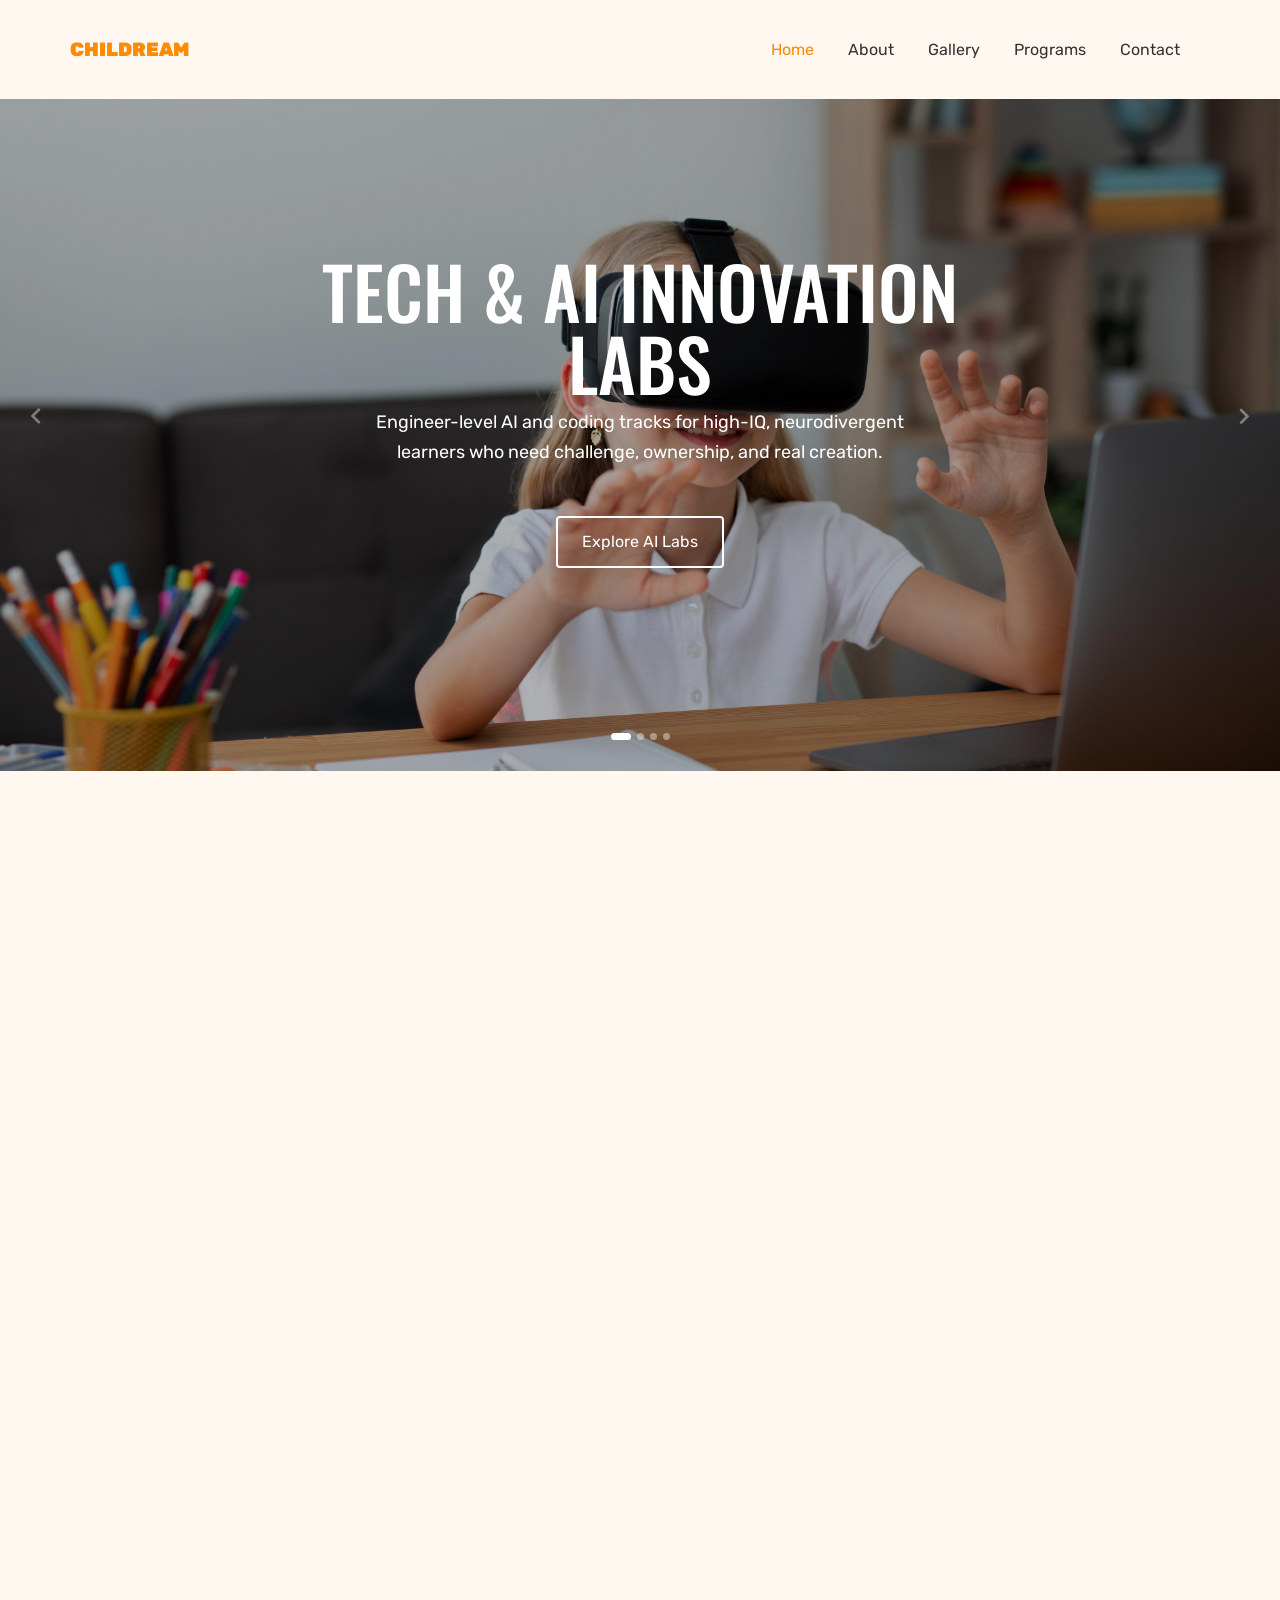
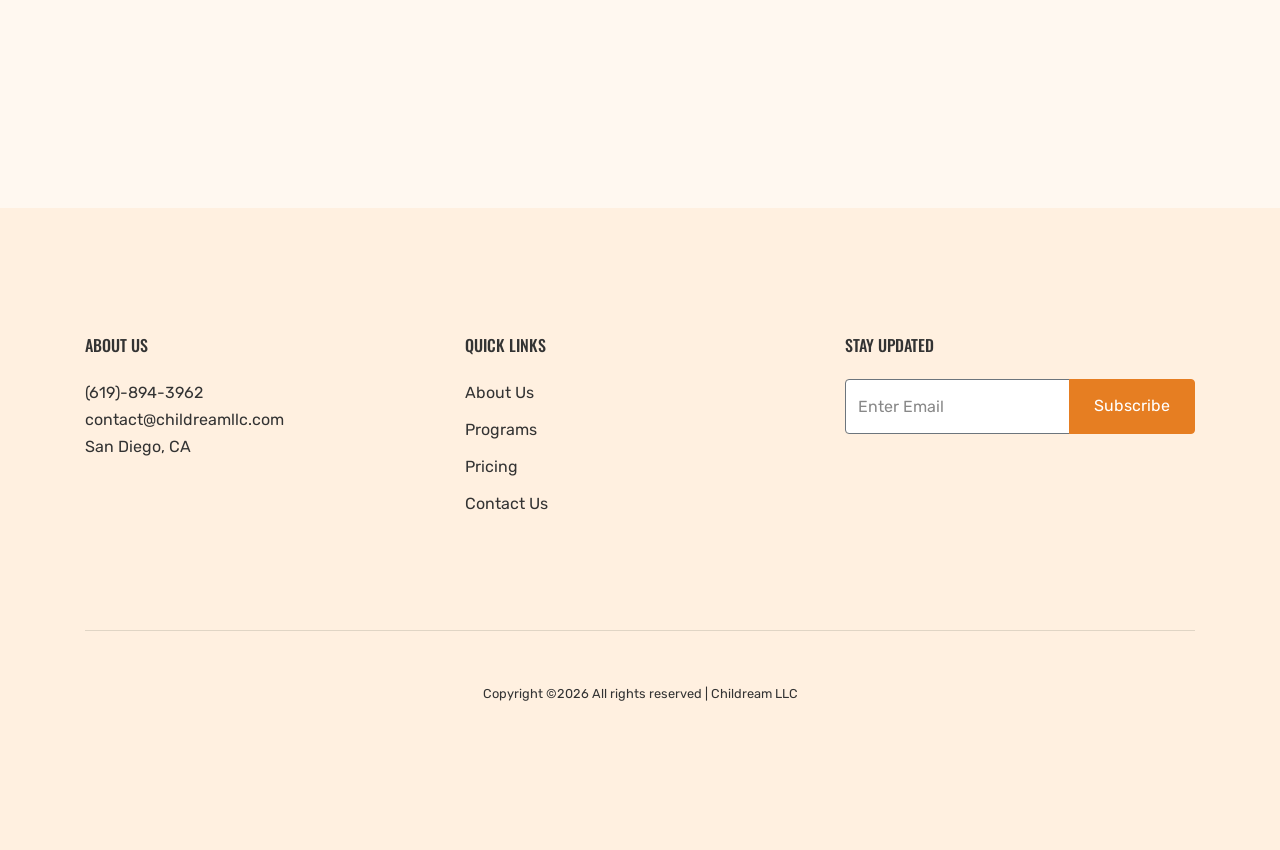
<file: index.html>
<!doctype html>
<html lang="en">
<head>
  <title>Childream</title>
  <!-- Favicon -->
  <link rel="icon" type="image/x-icon" href="images/favicon-32x32.png">
  <link rel="apple-touch-icon" sizes="128x128" href="images/favicon-128x128.png">
  <link rel="icon" type="image/png" sizes="32x32" href="images/favicon-32x32.png">
  <link rel="icon" type="image/png" sizes="16x16" href="images/favicon-16x16.png">
  <meta charset="utf-8">
  <meta name="viewport" content="width=device-width, initial-scale=1, shrink-to-fit=no">

  <link href="https://fonts.googleapis.com/css?family=Rubik:300,400,700|Oswald:400,700" rel="stylesheet">

  <link rel="stylesheet" href="fonts/icomoon/style.css">

  <link rel="stylesheet" href="css/bootstrap.min.css">
  <link rel="stylesheet" href="css/jquery.fancybox.min.css">
  <link rel="stylesheet" href="css/owl.carousel.min.css">
  <link rel="stylesheet" href="css/owl.theme.default.min.css">
  <link rel="stylesheet" href="fonts/flaticon/font/flaticon.css">
  <link rel="stylesheet" href="css/aos.css">

  <!-- MAIN CSS -->
  <link rel="stylesheet" href="css/style.css">

</head>
<body data-spy="scroll" data-target=".site-navbar-target" data-offset="300">

  <div id="overlayer"></div>
  <div class="loader">
    <div class="spinner-border text-primary" role="status">
      <span class="sr-only">Loading...</span>
    </div>
  </div>
  
  <div class="site-wrap"  id="home-section">

    <div class="site-mobile-menu site-navbar-target">
      <div class="site-mobile-menu-header">
        <div class="site-mobile-menu-close mt-3">
          <span class="icon-close2 js-menu-toggle"></span>
        </div>
      </div>
      <div class="site-mobile-menu-body"></div>
    </div>




    <header class="site-navbar js-sticky-header site-navbar-target" role="banner">

      <div class="container">
        <div class="row align-items-center position-relative">


          <div class="site-logo">
            <a href="index.html" class="text-black"><span class="text-primary">Childream</span></a>
          </div>
            
            <div class="col-12">
              <nav class="site-navigation text-right ml-auto " role="navigation">

                <ul class="site-menu main-menu js-clone-nav ml-auto d-none d-lg-block">
                  <li><a href="#home-section" class="nav-link">Home</a></li>
                  <li><a href="#about-section" class="nav-link">About</a></li>
                  <li><a href="#gallery-section" class="nav-link">Gallery</a></li>
                  <li><a href="#services-section" class="nav-link">Programs</a></li>
                  <!-- <li><a href="#pricing-section" class="nav-link">Pricing</a></li> -->
                  <!-- <li><a href="#testimonials-section" class="nav-link">Testimonials</a></li> -->
                  
                  <!-- <li><a href="#faq-section" class="nav-link">FAQ</a></li> -->
                  <li><a href="#contact-section" class="nav-link">Contact</a></li>
                </ul>
              </nav>

            </div>

            <div class="toggle-button d-inline-block d-lg-none"><a href="#" class="site-menu-toggle py-5 js-menu-toggle text-white"><span class="icon-menu h3"></span></a></div>

          </div>
        </div>

      </header>

      <div class="owl-carousel slide-one-item">
        <div class="site-section-cover overlay img-bg-section" style="background-image: url('images/top_ai.jpg'); " >
          <div class="container">
            <div class="row align-items-center justify-content-center text-center">
              <div class="col-md-12 col-lg-8">
                <h1 data-aos="fade-up" data-aos-delay="">Tech &amp; AI Innovation Labs</h1>
                <p class="mb-5 w-75 mx-auto" data-aos="fade-up" data-aos-delay="100">
                  Engineer-level AI and coding tracks for high-IQ, neurodivergent learners who need challenge, ownership, and real creation.
                </p>
                <p data-aos="fade-up" data-aos-delay="200">
                  <a href="#ai-program" class="btn btn-outline-white border-w-2 btn-md">Explore AI Labs</a>
                </p>
              </div>
            </div>
          </div>
        </div>

        <div class="site-section-cover overlay img-bg-section" style="background-image: url('images/top_social.jpg'); " >
          <div class="container">
            <div class="row align-items-center justify-content-center text-center">
              <div class="col-md-12 col-lg-8">
                <h1 data-aos="fade-up" data-aos-delay="">Social Cognitive Skills Lab</h1>
                <p class="mb-5 w-75 mx-auto" data-aos="fade-up" data-aos-delay="100">
                  Structured social games and cognitive challenges designed to strengthen communication, attention, and real-time problem-solving.
                </p>
                <p data-aos="fade-up" data-aos-delay="200">
                  <a href="#social-program" class="btn btn-outline-white border-w-2 btn-md">View Social Program</a>
                </p>
              </div>
            </div>
          </div>
        </div>

        <div class="site-section-cover overlay img-bg-section" style="background-image: url('images/top_1.jpg'); " >
          <div class="container">
            <div class="row align-items-center justify-content-center text-center">
              <div class="col-md-12 col-lg-7">
                <h1 data-aos="fade-up" data-aos-delay="">Transform Through Basketball</h1>  
                <p class="mb-5 w-75 mx-auto" data-aos="fade-up" data-aos-delay="100">
                  Professional youth basketball training for all abilities, including specialized programs for children with autism.
                </p>
                <p data-aos="fade-up" data-aos-delay="200">
                  <a href="#contact-section" class="btn btn-outline-white border-w-2 btn-md">Start Your Journey</a>
                </p>
              </div>
            </div>
          </div>
        </div>

        <div class="site-section-cover overlay img-bg-section" style="background-image: url('images/top_2.jpg'); " >
          <div class="container">
            <div class="row align-items-center justify-content-center text-center">
              <div class="col-md-12 col-lg-8">
                <h1 data-aos="fade-up" data-aos-delay="">Building Champions On and Off the Court</h1>      
                <p class="mb-5 w-75 mx-auto" data-aos="fade-up" data-aos-delay="100">
                  Developing basketball skills, confidence, and character in young athletes of all abilities.
                </p>
                <p data-aos="fade-up" data-aos-delay="200">
                  <a href="#services-section" class="btn btn-outline-white border-w-2 btn-md">Explore Programs</a>
                </p>
              </div>
            </div>
          </div>
        </div>
      </div>

      <div class="site-section" id="about-section">
        <div class="container">
          <div class="row mb-5 justify-content-center">
            <div class="col-md-7 text-center">
              <div class="block-heading-1" data-aos="fade-up" data-aos-delay="" data-aos-offset="100">
                <h2>About Childream LLC</h2>
              </div>
            </div>
          </div>
          <div class="row justify-content-center mb-5">
            <div class="col-md-10">
              <div data-aos="fade-up" data-aos-delay="" data-aos-offset="100">
                <p class="lead mb-4">We believe that true empowerment comes from challenging both the body and the mind. At Childream LLC, we are committed to creating an environment that balances physical vitality with cognitive innovation, guiding children to grow through hands-on experience. We provide structured, professional programs for children of all abilities, welcoming both typically developing children and those with neurodivergent profiles—such as Autism Spectrum Disorder (ASD), ADHD, and high-IQ learners—helping each child find their own rhythm and path forward.</p>
                
                <p class="lead mb-4">We have evolved into a dual-pillar developmental hub: offering both our foundational Sports & Basketball Programs and our cutting-edge Tech & AI Innovation Labs. Every session with us is more than just the accumulation of skills; it is a journey of holistic growth. On the court, children build physical resilience, motor coordination, and teamwork. In our tech labs, brilliant minds channel their unique focus into real-world engineering projects, developing executive functioning, logical problem-solving, and frustration tolerance through code and creation.</p>
                
                <p class="lead">Our programs are carefully designed by experienced sports coaches and top-tier software engineers. Whether under the rhythm of the game on the basketball court or diving deep into the logic of a custom AI project, we are here to witness growth, celebrate progress, and walk alongside each child as they become their best selves.</p>
              </div>
            </div>
          </div>
          
          <!-- <div class="row mt-5">
            <div class="col-12">
              <div class="row">
                <div class="col-6 col-md-6 mb-4 col-lg-0 col-lg-3" data-aos="fade-up" data-aos-delay="">
                  <div class="block-counter-1">
                    <span class="number text-primary"><span data-number="5">0</span>+</span>
                    <span class="caption">Years of Experience</span>
                  </div>
                </div>
                <div class="col-6 col-md-6 mb-4 col-lg-0 col-lg-3" data-aos="fade-up" data-aos-delay="100">
                  <div class="block-counter-1">
                    <span class="number text-primary"><span data-number="7">0</span>+</span>
                    <span class="caption">Expert Coaches</span>
                  </div>
                </div>
                <div class="col-6 col-md-6 mb-4 col-lg-0 col-lg-3" data-aos="fade-up" data-aos-delay="200">
                  <div class="block-counter-1">
                    <span class="number text-primary"><span data-number="500">0</span>+</span>
                    <span class="caption">Happy Athletes</span>
                  </div>
                </div>
                <div class="col-6 col-md-6 mb-4 col-lg-0 col-lg-3" data-aos="fade-up" data-aos-delay="300">
                  <div class="block-counter-1">
                    <span class="number text-primary"><span data-number="80">0</span>+</span>
                    <span class="caption">Special Needs Athletes</span>
                  </div>
                </div>
              </div>
            </div>
          </div> -->
        </div>
      </div>

      <div class="site-section" id="gallery-section">
        <div class="container">
          <div class="row mb-5 justify-content-center">
            <div class="col-md-7 text-center">
              <div class="block-heading-1" data-aos="fade-up" data-aos-delay="" data-aos-offset="100">
                <h2>Gallery</h2>
              </div>
            </div>
          </div>
          <div class="gallery-scroll-container">
            <div class="gallery-row">
              <div class="col-md-4 mb-4" data-aos="fade-up" data-aos-delay="" data-aos-offset="100">
                <img src="images/gallery_1.jpg" alt="Basketball Training" class="img-fluid rounded">
              </div>
              <div class="col-md-4 mb-4" data-aos="fade-up" data-aos-delay="" data-aos-offset="100">
                <img src="images/gallery_2.jpg" alt="Basketball Training" class="img-fluid rounded">
              </div>
              <div class="col-md-4 mb-4" data-aos="fade-up" data-aos-delay="" data-aos-offset="100">
                <img src="images/gallery_3.jpg" alt="Basketball Training" class="img-fluid rounded">
              </div>
              <div class="col-md-4 mb-4" data-aos="fade-up" data-aos-delay="" data-aos-offset="100">
                <img src="images/gallery_4.jpg" alt="Basketball Training" class="img-fluid rounded">
              </div>
              <div class="col-md-4 mb-4" data-aos="fade-up" data-aos-delay="" data-aos-offset="100">
                <img src="images/gallery_5.jpg" alt="Basketball Training" class="img-fluid rounded">
              </div>
            </div>
          </div>
        </div>
      </div>

      <div class="site-section" id="services-section">
        <div class="container">
          <div class="row mb-5 justify-content-center">
            <div class="col-md-7 text-center">
              <div class="block-heading-1" data-aos="fade-up" data-aos-delay="" data-aos-offset="100">
                <h2>Our Programs</h2>
                <p class="mt-4">Comprehensive training programs designed for children of all abilities, including specialized support for those with developmental needs.</p>
              </div>
            </div>
          </div>

          <!-- Tech & AI Innovation Labs -->
          <div class="row mb-4" id="ai-program" data-aos="fade-up" data-aos-delay="" data-aos-offset="100">
            <div class="col-12">
              <div class="program-card">
                <div class="program-header" data-toggle="collapse" data-target="#ai-labs-collapse" aria-expanded="false" aria-controls="ai-labs-collapse">
                  <div class="program-icon">
                    <!-- <svg class="program-icon-svg" viewBox="0 0 24 24" aria-hidden="true">
                      <path d="M4 5h16v10H4V5zm2 2v6h12V7H6zm1 10h10v2H7v-2z"></path>
                    </svg> -->
                  </div>
                  <div class="program-title">
                    <h3>Tech &amp; AI Innovation Labs</h3>
                    <p class="program-subtitle">Built for brilliant minds who think differently. Using professional AI tools and coding frameworks, we provide high-IQ and neurodivergent students with the exact level of cognitive challenge they crave. No repetitive textbook drills-just pure creation, logic training, and executive function building.</p>
                  </div>
                  <div class="program-toggle">
                    <span class="toggle-icon">+</span>
                  </div>
                </div>

                <div class="collapse" id="ai-labs-collapse" data-parent="#services-section">
                  <div class="program-content">
                    <div class="row">
                      <div class="col-md-4 mb-3">
                        <div class="program-section">
                          <h4 class="section-title">
                            <!-- <svg class="section-icon" viewBox="0 0 24 24" aria-hidden="true">
                              <path d="M3 5h18v12H3V5zm2 2v8h14V7H5zm7.2 3.2L9.5 13l1.1 1.1 3.8-3.8-3.8-3.8L9.5 7.6l2.7 2.6zm2.3 4.8h3v1.5h-3V15z"></path>
                            </svg> -->
                            1:1 Foundation &amp; Exploration
                          </h4>
                          <p>For students ready to discover their tech spark. We ditch the rigid curriculum and match their unique pacing and attention style. By exploring a variety of AI tools, automation, and logic puzzles, we find what truly engages them without ever making them feel bored or held back.</p>
                        </div>
                      </div>
                      <div class="col-md-4 mb-3">
                        <div class="program-section">
                          <h4 class="section-title">
                            <!-- <svg class="section-icon" viewBox="0 0 24 24" aria-hidden="true">
                              <path d="M19.4 13a7.9 7.9 0 0 0 0-2l2-1.5-2-3.5-2.4 1a7.8 7.8 0 0 0-1.7-1L15 3h-4l-.3 2a7.8 7.8 0 0 0-1.7 1l-2.4-1-2 3.5 2 1.5a7.9 7.9 0 0 0 0 2l-2 1.5 2 3.5 2.4-1a7.8 7.8 0 0 0 1.7 1l.3 2h4l.3-2a7.8 7.8 0 0 0 1.7-1l2.4 1 2-3.5-2-1.5zM13 15h-2v-2h2v2zm0-4h-2V7h2v4z"></path>
                            </svg> -->
                            1:1 Personalized Project Lab
                          </h4>
                          <p>The ultimate deep-dive for driven minds. Students work side-by-side with an engineer to build a real-world project entirely tailored to their current obsession-be it a data dashboard, a custom AI agent, or a physics sandbox. We focus on extreme ownership, problem-solving, and building frustration tolerance through real engineering "debugging".</p>
                        </div>
                      </div>
                      <div class="col-md-4 mb-3">
                        <div class="program-section">
                          <h4 class="section-title">
                            <!-- <svg class="section-icon" viewBox="0 0 24 24" aria-hidden="true">
                              <path d="M6 4a2 2 0 1 1 0 4 2 2 0 0 1 0-4zm12 6a2 2 0 1 1 0 4 2 2 0 0 1 0-4zM8 6h6v2H8V6zm8 6h-6v-2h6v2zM6 16a2 2 0 1 1 0 4 2 2 0 0 1 0-4zm2 1h6v2H8v-2zm10-1a2 2 0 1 1 0 4 2 2 0 0 1 0-4z"></path>
                            </svg> -->
                            Agile Collaborative Group
                          </h4>
                          <p>Teamwork, redefined for the neurodivergent mind. Operating like a Silicon Valley startup incubator, small squads of students collaborate on a unified tech build. Rather than forced social exercises, they learn organic communication, role-delegation, and leadership by working toward a shared, high-level technological goal.</p>
                        </div>
                      </div>
                    </div>
                  </div>
                </div>
              </div>
            </div>
          </div>
          
          <!-- Basketball Training Program -->
          <div class="row mb-4" id="social-program" data-aos="fade-up" data-aos-delay="" data-aos-offset="100">
            <div class="col-12">
              <div class="program-card">
                <div class="program-header" data-toggle="collapse" data-target="#basketball-collapse" aria-expanded="false" aria-controls="basketball-collapse">
                  <div class="program-icon">
                    <span class="flaticon-basketball"></span>
                  </div>
                  <div class="program-title">
                    <h3>Basketball Training Program</h3>
                    <p class="program-subtitle">Develop fundamental basketball skills while enhancing social interaction and confidence</p>
                  </div>
                  <div class="program-toggle">
                    <span class="toggle-icon">+</span>
                  </div>
                </div>
                
                <div class="collapse" id="basketball-collapse" data-parent="#services-section">
                  <div class="program-content">
                    <div class="row">
                      <div class="col-md-4 mb-3">
                        <div class="program-section">
                          <h4 class="section-title">Program Overview</h4>
                          <p>Our Basketball Training Program develops fundamental basketball skills while enhancing social interaction, physical coordination, and confidence. Sessions are tailored to each participant's ability level, ensuring progress in dribbling, shooting, passing, defensive skills, and game strategies. The program also emphasizes teamwork, sportsmanship, and discipline, making it suitable for both typically developing children and those with developmental needs.</p>
                        </div>
                      </div>
                      <div class="col-md-4 mb-3">
                        <div class="program-section">
                          <h4 class="section-title">Private 1-on-1</h4>
                          <p>Highly personalized training focused on individual skill development and goals.</p>
                        </div>
                      </div>
                      <div class="col-md-4 mb-3">
                        <div class="program-section">
                          <h4 class="section-title">Small Group</h4>
                          <p>Collaborative training in a small group setting, promoting teamwork and peer motivation.</p>
                        </div>
                      </div>
                    </div>
                  </div>
                </div>
              </div>
            </div>
          </div>

          <!-- Adaptive Physical & Fitness Training Program -->
          <div class="row mb-4" data-aos="fade-up" data-aos-delay="" data-aos-offset="100">
            <div class="col-12">
              <div class="program-card">
                <div class="program-header" data-toggle="collapse" data-target="#fitness-collapse" aria-expanded="false" aria-controls="fitness-collapse">
                  <div class="program-icon">
                    <span class="flaticon-trophy"></span>
                  </div>
                  <div class="program-title">
                    <h3>Adaptive Physical & Fitness Training Program</h3>
                    <p class="program-subtitle">Designed for children of all abilities with diverse physical, developmental, or behavioral needs</p>
                  </div>
                  <div class="program-toggle">
                    <span class="toggle-icon">+</span>
                  </div>
                </div>
                
                <div class="collapse" id="fitness-collapse" data-parent="#services-section">
                  <div class="program-content">
                    <div class="row">
                      <div class="col-md-4 mb-3">
                        <div class="program-section">
                          <h4 class="section-title">Program Overview</h4>
                          <p>Adaptive Physical & Fitness Training is designed for children of all abilities, including those with diverse physical, developmental, or behavioral needs. Led by highly trained instructors, sessions focus on improving gross motor coordination, balance, core strength, endurance, and body awareness. Activities may include functional strength exercises, agility drills, stretching, and sensory-motor games, all aimed at promoting attention, self-regulation, and overall confidence in a safe, supportive environment.</p>
                        </div>
                      </div>
                      <div class="col-md-4 mb-3">
                        <div class="program-section">
                          <h4 class="section-title">Private 1-on-1</h4>
                          <p>Individualized training plan tailored to specific physical and developmental goals.</p>
                        </div>
                      </div>
                      <div class="col-md-4 mb-3">
                        <div class="program-section">
                          <h4 class="section-title">Small Group</h4>
                          <p>Group setting (2–4 participants) that encourages peer interaction while maintaining targeted instruction.</p>
                        </div>
                      </div>
                    </div>
                  </div>
                </div>
              </div>
            </div>
          </div>

          <!-- Social Games & Cognitive Skills Program -->
          <div class="row mb-4" data-aos="fade-up" data-aos-delay="" data-aos-offset="100">
            <div class="col-12">
              <div class="program-card">
                <div class="program-header" data-toggle="collapse" data-target="#cognitive-collapse" aria-expanded="false" aria-controls="cognitive-collapse">
                  <div class="program-icon">
                    <span class="flaticon-basketball-player"></span>
                  </div>
                  <div class="program-title">
                    <h3>Social Games & Cognitive Skills Program</h3>
                    <p class="program-subtitle">Build expressive language, attention, memory, problem-solving, and turn-taking skills</p>
                  </div>
                  <div class="program-toggle">
                    <span class="toggle-icon">+</span>
                  </div>
                </div>
                
                <div class="collapse" id="cognitive-collapse" data-parent="#services-section">
                  <div class="program-content">
                    <div class="row">
                      <div class="col-md-6 mb-3">
                        <div class="program-section">
                          <h4 class="section-title">Program Overview</h4>
                          <p>The Social Games & Cognitive Skills Program uses structured, engaging activities to build expressive language, attention, memory, problem-solving, and turn-taking skills. Led by experienced instructors, sessions incorporate board games, role-play, and visual prompts to support both social communication and cognitive development. This program is ideal for both typically developing children and those with diverse learning needs.</p>
                        </div>
                      </div>
                      <div class="col-md-6 mb-3">
                        <div class="program-section">
                          <h4 class="section-title">Small Group</h4>
                          <p>Small group format (2–4 participants) encouraging interaction and cooperation while targeting cognitive skill growth.</p>
                        </div>
                      </div>
                    </div>
                  </div>
                </div>
              </div>
            </div>
          </div>
        </div>
      </div>


      <!-- <div class="site-section">
        <div class="block__73694 mb-2">
          <div class="container">
            <div class="row d-flex no-gutters align-items-stretch">

              <div class="col-12 col-lg-6 block__73422" style="background-image: url('images/img_1.jpg');" data-aos="fade-right" data-aos-delay="">
              </div>



              <div class="col-lg-5 ml-auto p-lg-5 mt-4 mt-lg-0" data-aos="fade-left" data-aos-delay="">
                <h2 class="mb-3 text-primary">My Best Performance</h2>
                <p>Lorem ipsum dolor sit amet, consectetur adipisicing elit. Ducimus id dignissimos nemo minus perspiciatis ullam itaque voluptas iure vero, nesciunt unde odit aspernatur distinctio, maiores facere officiis. Cum, esse, iusto?</p>

                <p>Minus perspiciatis ullam itaque voluptas iure vero, nesciunt unde odit aspernatur distinctio, maiores facere officiis. Cum, esse, iusto?</p>

                <ul class="ul-check primary list-unstyled mt-5">
                  <li>Lorem ipsum dolor.</li>
                  <li>Quod, amet. Provident.</li>
                  <li>Quo, adipisci, quis.</li>
                  <li>Cumque perspiciatis, blanditiis?</li>
                </ul>


              </div>

            </div>
          </div>      
        </div>


        <div class="block__73694">
          <div class="container">
            <div class="row d-flex no-gutters align-items-stretch">

              <div class="col-12 col-lg-6 block__73422 order-lg-2" style="background-image: url('images/img_2.jpg');" data-aos="fade-left" data-aos-delay="">
              </div>



              <div class="col-lg-5 mr-auto p-lg-5 mt-4 mt-lg-0 order-lg-1" data-aos="fade-right" data-aos-delay="">
                <h2 class="mb-3 text-primary">My Best Mentor</h2>
                <p>Lorem ipsum dolor sit amet, consectetur adipisicing elit. Ducimus id dignissimos nemo minus perspiciatis ullam itaque voluptas iure vero, nesciunt unde odit aspernatur distinctio, maiores facere officiis. Cum, esse, iusto?</p>

                <p>Minus perspiciatis ullam itaque voluptas iure vero, nesciunt unde odit aspernatur distinctio, maiores facere officiis. Cum, esse, iusto?</p>

                <ul class="ul-check primary list-unstyled mt-5">
                  <li>Lorem ipsum dolor.</li>
                  <li>Quod, amet. Provident.</li>
                  <li>Quo, adipisci, quis.</li>
                  <li>Cumque perspiciatis, blanditiis?</li>
                </ul>

              </div>

            </div>
          </div>      
        </div>
      </div> -->

      <!-- <div class="site-section" id="team-section">
        <div class="container">
          <div class="row mb-5 justify-content-center">
            <div class="col-md-7 text-center">
              <div class="block-heading-1" data-aos="fade-up" data-aos-delay="">
                <h2>Our Coaching Staff</h2>
                <p>Our experienced coaches are dedicated to developing young athletes both on and off the court, with specialized expertise in youth development and special needs training.</p>
              </div>
            </div>
          </div>
          <div class="row">
            <div class="col-lg-4 col-md-6 mb-4" data-aos="fade-up">
              <div class="block-team-member-1 text-center rounded">
                <figure>
                  <img src="images/person_1.jpg" alt="Coach" class="img-fluid rounded-circle">
                </figure>
                <h3 class="font-size-20 text-black">Michael Johnson</h3>
                <span class="d-block font-gray-5 letter-spacing-1 text-uppercase font-size-12 mb-3">Head Basketball Coach</span>
                <p class="px-3">Specializing in youth development and advanced basketball techniques with 15 years of coaching experience.</p>
              </div>
            </div>

            <div class="col-lg-4 col-md-6 mb-4" data-aos="fade-up" data-aos-delay="100">
              <div class="block-team-member-1 text-center rounded">
                <figure>
                  <img src="images/person_2.jpg" alt="Coach" class="img-fluid rounded-circle">
                </figure>
                <h3 class="font-size-20 text-black">Sarah Williams</h3>
                <span class="d-block font-gray-5 letter-spacing-1 text-uppercase font-size-12 mb-3">Special Needs Program Director</span>
                <p class="px-3">Certified in adaptive sports training with expertise in working with children with autism.</p>
              </div>
            </div>

            <div class="col-lg-4 col-md-6 mb-4" data-aos="fade-up" data-aos-delay="200">
              <div class="block-team-member-1 text-center rounded">
                <figure>
                  <img src="images/person_3.jpg" alt="Coach" class="img-fluid rounded-circle">
                </figure>
                <h3 class="font-size-20 text-black">David Chen</h3>
                <span class="d-block font-gray-5 letter-spacing-1 text-uppercase font-size-12 mb-3">Youth Development Coach</span>
                <p class="px-3">Specializing in fundamental skill development and youth basketball training.</p>
              </div>
            </div>
          </div>
        </div>
      </div> -->


    <!--
    <section class="site-section" id="pricing-section">
      <div class="container">
        <div class="row mb-5 justify-content-center text-center">
          <div class="col-md-7">
            <div class="block-heading-1" data-aos="fade-up" data-aos-delay="">
              <h2>Training Programs</h2>
              <p>Choose the program that best fits your child's needs and goals. All programs include professional coaching and personalized attention.</p>
            </div>
          </div>
        </div>
        <div class="row mb-5">
          <div class="col-md-6 mb-4 mb-lg-0 col-lg-4" data-aos="fade-up" data-aos-delay="">
            <div class="pricing">
              <h3 class="text-center text-white">Group Training</h3>
              <div class="price text-center mb-4 ">
                <span><span>$75</span> / session</span>
              </div>
              <ul class="list-unstyled ul-check success mb-5">
                <li>Small group training (6-8 players)</li>
                <li>Fundamental skill development</li>
                <li>Team-based drills</li>
                <li>90-minute sessions</li>
                <li class="remove">Individual attention</li>
              </ul>
              <p class="text-center">
                <a href="#contact-section" class="btn btn-primary btn-md text-white">Start Today</a>
              </p>
            </div>
          </div>

          <div class="col-md-6 mb-4 mb-lg-0 col-lg-4" data-aos="fade-up" data-aos-delay="">
            <div class="pricing">
              <h3 class="text-center text-white">Private Training</h3>
              <div class="price text-center mb-4 ">
                <span><span>$120</span> / session</span>
              </div>
              <ul class="list-unstyled ul-check success mb-5">
                <li>One-on-one coaching</li>
                <li>Personalized training plan</li>
                <li>Skill assessment and tracking</li>
                <li>60-minute sessions</li>
                <li>Video analysis</li>
              </ul>
              <p class="text-center">
                <a href="#contact-section" class="btn btn-primary btn-md text-white">Start Today</a>
              </p>
            </div>
          </div>

          <div class="col-md-6 mb-4 mb-lg-0 col-lg-4" data-aos="fade-up" data-aos-delay="">
            <div class="pricing">
              <h3 class="text-center text-white">Special Needs Program</h3>
              <div class="price text-center mb-4 ">
                <span><span>$150</span> / session</span>
              </div>
              <ul class="list-unstyled ul-check success mb-5">
                <li>Specialized one-on-one training</li>
                <li>Adaptive coaching methods</li>
                <li>Sensory-friendly environment</li>
                <li>Progress tracking</li>
                <li>Parent consultation</li>
              </ul>
              <p class="text-center">
                <a href="#contact-section" class="btn btn-primary btn-md text-white">Start Today</a>
              </p>
            </div>
          </div>
        </div>

        

        <div class="row mb-5" id="faq-section">
          <div class="col-12 text-center mb-5">
            <div class="block-heading-1" data-aos="fade-up" data-aos-delay="">
              <h2>Frequently Asked Questions</h2>
            </div>
          </div>
          <div class="col-lg-6">
            <div class="mb-5" data-aos="fade-up" data-aos-delay="">
              <h3 class="text-primary h4 mb-4">What age groups do you work with?</h3>
              <p>We work with children and teens from ages 5-18, with programs tailored to different age groups and skill levels.</p>
            </div>

            <div class="mb-5" data-aos="fade-up" data-aos-delay="">
              <h3 class="text-primary h4 mb-4">How do you accommodate children with special needs?</h3>
              <p>Our special needs program features specialized coaches, sensory-friendly environments, and individualized approaches to ensure every child can participate comfortably and successfully.</p>
            </div>

            <div class="mb-5" data-aos="fade-up" data-aos-delay="">
              <h3 class="text-primary h4 mb-4">What is your cancellation policy?</h3>
              <p>We require 24-hour notice for cancellations. Sessions cancelled with less than 24-hour notice may be charged the full session fee.</p>
            </div>
          </div>
          <div class="col-lg-6">
            <div class="mb-5" data-aos="fade-up" data-aos-delay="">
              <h3 class="text-primary h4 mb-4">Where are training sessions held?</h3>
              <p>Training sessions are held at our facility in Newport Beach, CA. We also offer select mobile training options for group sessions.</p>
            </div>

            <div class="mb-5" data-aos="fade-up" data-aos-delay="100">
              <h3 class="text-primary h4 mb-4">What should my child bring to training?</h3>
              <p>Players should bring appropriate basketball attire, water bottle, and basketball shoes. We provide all necessary equipment for training.</p>
            </div>

            <div class="mb-5" data-aos="fade-up" data-aos-delay="100">
              <h3 class="text-primary h4 mb-4">Do you offer group discounts?</h3>
              <p>Yes, we offer package discounts for multiple sessions and special rates for siblings. Contact us for more details about our pricing packages.</p>
            </div>
          </div>
        </div>
      </div>
    </section>
    -->


    

    <!-- <div class="site-section block-13" id="testimonials-section" data-aos="fade">
      <div class="container">
        <div class="text-center mb-5">
          <div class="block-heading-1">
            <h2>Parent Testimonials</h2>
          </div>
        </div>

        <div class="owl-carousel nonloop-block-13">
          <div>
            <div class="block-testimony-1 text-center">
              <blockquote class="mb-4">
                <p>&ldquo;The special needs program at Childream has been transformative for my son. The coaches understand his needs and have helped him develop not just basketball skills, but also confidence and social abilities. It's amazing to see him look forward to practice every week.&rdquo;</p>
              </blockquote>
              <figure>
                <img src="images/person_1.jpg" alt="Parent" class="img-fluid rounded-circle mx-auto">
              </figure>
              <h3 class="font-size-20 text-black">Sarah Thompson</h3>
              <span class="d-block font-gray-5">Parent of Alex, Special Needs Program</span>
            </div>
          </div>

          <div>
            <div class="block-testimony-1 text-center">
              <figure>
                <img src="images/person_2.jpg" alt="Parent" class="img-fluid rounded-circle mx-auto">
              </figure>
              <h3 class="font-size-20 mb-4 text-black">Michael Rodriguez</h3>
              <span class="d-block font-gray-5">Parent of Two Youth Players</span>
              <blockquote class="mb-4">
                <p>&ldquo;Both my children have improved tremendously since joining Childream's youth development program. The coaches focus on both individual skills and team play, creating a perfect balance for young athletes.&rdquo;</p>
              </blockquote>
            </div>
          </div>

          <div>
            <div class="block-testimony-1 text-center">
              <blockquote class="mb-4">
                <p>&ldquo;The private training sessions have been invaluable for my daughter. Her coach has helped her develop advanced skills while building her confidence. The personalized attention and structured progression are exactly what we were looking for.&rdquo;</p>
              </blockquote>
              <figure>
                <img src="images/person_3.jpg" alt="Parent" class="img-fluid rounded-circle mx-auto">
              </figure>
              <h3 class="font-size-20 text-black">Jennifer Chen</h3>
              <span class="d-block font-gray-5">Parent of Private Training Student</span>
            </div>
          </div>
        </div>
      </div>
    </div> -->

    


    <div class="site-section" id="contact-section">
      <div class="container">
        <div class="row mb-5 justify-content-center">
          <div class="col-md-7 text-center">
            <div class="block-heading-1" data-aos="fade-up" data-aos-delay="">
              <span class="mb-3 d-block">Get Started Today</span>
              <h2>Contact Us</h2>
            </div>
          </div>
        </div>
        <div class="row">
          <div class="col-lg-6 mb-5" data-aos="fade-up" data-aos-delay="">
            <form action="https://formsubmit.co/contact@childreamllc.com" method="POST">
              <!-- Add these hidden inputs for FormSubmit configuration -->
              <input type="hidden" name="_subject" value="New Contact Form Submission - Childream LLC">
              <input type="hidden" name="_template" value="table">
              <!-- <input type="hidden" name="_next" value="https://yourwebsite.com/thanks.html"> -->
              <!-- Prevent spam -->
              <input type="hidden" name="_captcha" value="true">
              
              <div class="form-group row">
                <div class="col-md-6 mb-4 mb-lg-0">
                  <input type="text" name="Parent_Name" class="form-control" placeholder="Parent's Name" required>
                </div>
                <div class="col-md-6">
                  <input type="text" name="Child_Name" class="form-control" placeholder="Child's Name" required>
                </div>
              </div>

              <div class="form-group row">
                <div class="col-md-12">
                  <input type="email" name="email" class="form-control" placeholder="Email Address" required>
                </div>
              </div>

              <div class="form-group row">
                <div class="col-md-12">
                  <input type="tel" name="phone" class="form-control" placeholder="Phone Number" required>
                </div>
              </div>

              <div class="form-group row">
                <div class="col-md-12">
                  <textarea name="message" class="form-control" placeholder="Tell us about your child and their basketball goals" cols="30" rows="10" required></textarea>
                </div>
              </div>
              <div class="form-group row">
                <div class="col-md-6 ml-auto">
                  <input type="submit" class="btn btn-block btn-primary text-white py-3 px-5" value="Send Message">
                </div>
              </div>
            </form>
          </div>

          <div class="col-lg-4 ml-auto" data-aos="fade-up" data-aos-delay="">
            <!-- <h2 class="text-primary">Visit Our Facility</h2>
            <p>24 LONG BAY DR<br>
            NEWPORT BEACH, CA 92660</p> -->
            
            <h2 class="text-primary mt-4">Contact Information</h2>
            <p>Phone: (619)-894-3962<br>
            Email: contact@childreamllc.com</p>
            
            <p><a href="#pricing-section" class="btn btn-primary text-white">View Our Programs</a></p>
          </div>
        </div>
      </div>
    </div>


    <footer class="site-footer">
      <div class="container">
        <div class="row">
          <div class="col-md-6">
            <div class="row">
              <div class="col-md-8">
                <h2 class="footer-heading mb-4">About Us</h2>
                <!-- <p>24 LONG BAY DR<br>
                NEWPORT BEACH, CA 92660<br><br> -->
                (619)-894-3962<br>
                contact@childreamllc.com<br>
                San Diego, CA</p>
                <!-- <p>We believe that sports are not just about strengthening the body, but about shaping character. At Childream LLC, we are committed to creating a training environment that balances challenge with care, guiding children to grow through experience.</p> -->
              </div>
              <div class="col-md-4 ml-auto">
                <h2 class="footer-heading mb-4">Quick Links</h2>
                <ul class="list-unstyled">
                  <li><a href="#about-section">About Us</a></li>
                  <li><a href="#services-section">Programs</a></li>
                  <!-- <li><a href="#testimonials-section">Testimonials</a></li> -->
                  <li><a href="#pricing-section">Pricing</a></li>
                  <li><a href="#contact-section">Contact Us</a></li>
                </ul>
              </div>
            </div>
          </div>
          <div class="col-md-4 ml-auto">
            <div class="mb-5">
              <h2 class="footer-heading mb-4">Stay Updated</h2>
              <form action="#" method="post" class="footer-subscribe-form">
                <div class="input-group mb-3">
                  <input type="text" class="form-control border-secondary text-white bg-transparent" placeholder="Enter Email" aria-label="Enter Email" aria-describedby="button-addon2">
                  <div class="input-group-append">
                    <button class="btn btn-primary text-white" type="button" id="button-addon2">Subscribe</button>
                  </div>
                </div>
              </form>
            </div>

            <!-- <h2 class="footer-heading mb-4">Follow Us</h2>
            <a href="#" class="smoothscroll pl-0 pr-3"><span class="icon-facebook"></span></a>
            <a href="#" class="pl-3 pr-3"><span class="icon-instagram"></span></a>
            <a href="#" class="pl-3 pr-3"><span class="icon-linkedin"></span></a> -->
          </div>
        </div>
        <div class="row pt-5 mt-5 text-center">
          <div class="col-md-12">
            <div class="border-top pt-5">
              <p class="copyright"><small>
                              Copyright &copy;<script>document.write(new Date().getFullYear());</script> All rights reserved | Childream LLC
                            </small></p>
            </div>
          </div>
        </div>
      </div>
    </footer>

  </div>

  <script src="js/jquery-3.3.1.min.js"></script>
  <script src="js/popper.min.js"></script>
  <script src="js/bootstrap.min.js"></script>
  <script src="js/owl.carousel.min.js"></script>
  <script src="js/jquery.sticky.js"></script>
  <script src="js/jquery.waypoints.min.js"></script>
  <script src="js/jquery.animateNumber.min.js"></script>
  <script src="js/jquery.fancybox.min.js"></script>
  <script src="js/jquery.easing.1.3.js"></script>
  <script src="js/aos.js"></script>

  <script src="js/main.js"></script>

</body>
</html>
</file>
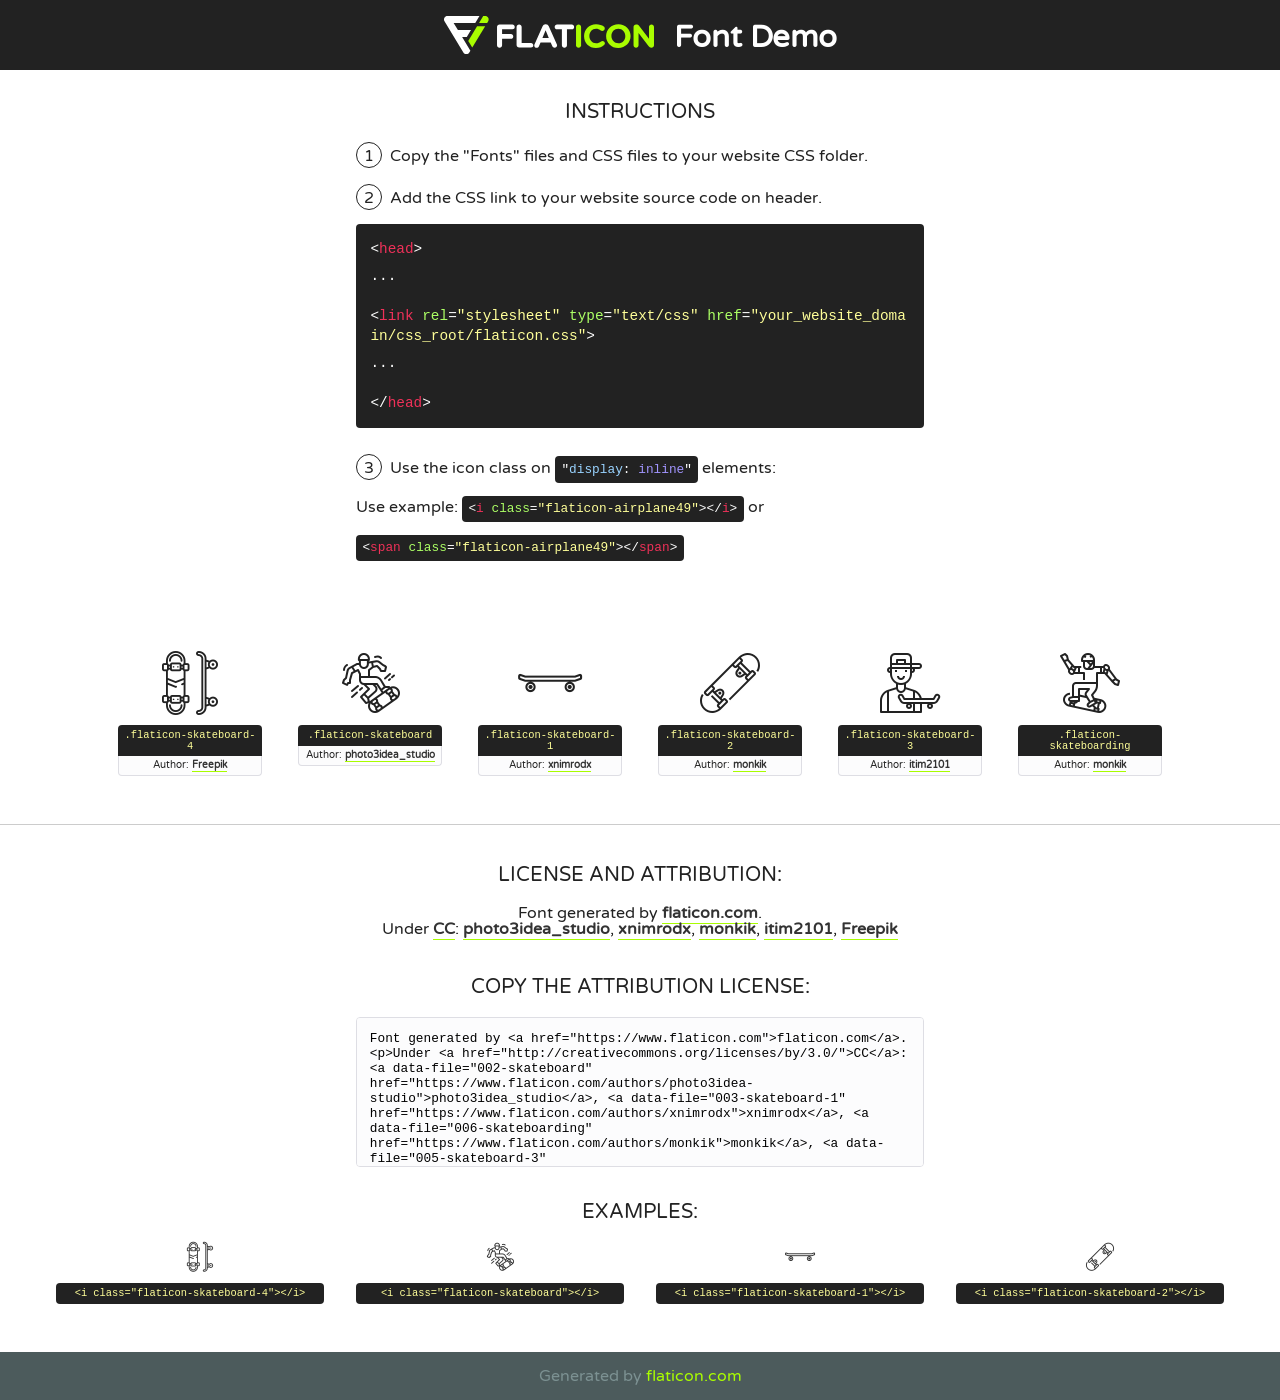
<file: fonts/flaticon/font/flaticon.html>
<!DOCTYPE html>
<!--
  Flaticon icon font: Flaticon
  Creation date: 24/07/2020 08:49
-->
<html>
<!DOCTYPE html>
<html>

<head>
    <title>Flaticon WebFont</title>
    <link href="http://fonts.googleapis.com/css?family=Varela+Round" rel="stylesheet" type="text/css" />
    <link rel="stylesheet" type="text/css" href="flaticon.css">
    <meta charset="UTF-8">
    <style>
    html, body, div, span, applet, object, iframe,
    h1, h2, h3, h4, h5, h6, p, blockquote, pre,
    a, abbr, acronym, address, big, cite, code,
    del, dfn, em, img, ins, kbd, q, s, samp,
    small, strike, strong, sub, sup, tt, var,
    b, u, i, center,
    dl, dt, dd, ol, ul, li,
    fieldset, form, label, legend,
    table, caption, tbody, tfoot, thead, tr, th, td,
    article, aside, canvas, details, embed, 
    figure, figcaption, footer, header, hgroup, 
    menu, nav, output, ruby, section, summary,
    time, mark, audio, video {
        margin: 0;
        padding: 0;
        border: 0;
        font-size: 100%;
        font: inherit;
        vertical-align: baseline;
    }
    /* HTML5 display-role reset for older browsers */
    article, aside, details, figcaption, figure, 
    footer, header, hgroup, menu, nav, section {
        display: block;
    }
    body {
        line-height: 1;
    }
    ol, ul {
        list-style: none;
    }
    blockquote, q {
        quotes: none;
    }
    blockquote:before, blockquote:after,
    q:before, q:after {
        content: '';
        content: none;
    }
    table {
        border-collapse: collapse;
        border-spacing: 0;
    }
    body {
        font-family: 'Varela Round', Helvetica, Arial, sans-serif;
        font-size: 16px;
        color: #222;
    }
    a {
        color: #333;
        border-bottom: 1px solid #a9fd00;
        font-weight: bold;
        text-decoration: none;
    }
    * {
        -moz-box-sizing: border-box;
        -webkit-box-sizing: border-box;
        box-sizing: border-box;
        margin: 0;
        padding: 0;
    }
    [class^="flaticon-"]:before, [class*=" flaticon-"]:before, [class^="flaticon-"]:after, [class*=" flaticon-"]:after {
        font-family: Flaticon;
        font-size: 30px;
        font-style: normal;
        margin-left: 20px;
        color: #333;
    }
    .wrapper {
        max-width: 600px;
        margin: auto;
        padding: 0 1em;
    }
    .title {
        font-size: 1.25em;
        text-align: center;
        margin-bottom: 1em;
        text-transform: uppercase;
    }
    header {
        text-align: center;
        background-color: #222;
        color: #fff;
        padding: 1em;
    }
    header .logo {
        width: 210px;
        height: 38px;
        display: inline-block;
        vertical-align: middle;
        margin-right: 1em;
        border: none;
    }
    header strong {
        font-size: 1.95em;
        font-weight: bold;
        vertical-align: middle;
        margin-top: 5px;
        display: inline-block;
    }
    .demo {
        margin: 2em auto;
        line-height: 1.25em;
    }
    .demo ul li {
        margin-bottom: 1em;
    }
    .demo ul li .num {
        color: #222;
        border-radius: 20px;
        display: inline-block;
        width: 26px;
        padding: 3px;
        height: 26px;
        text-align: center;
        margin-right: 0.5em;
        border: 1px solid #222;
    }
    .demo ul li code {
        background-color: #222;
        border-radius: 4px;
        padding: 0.25em 0.5em;
        display: inline-block;
        color: #fff;
        font-family: Consolas,Monaco,Lucida Console,Liberation Mono,DejaVu Sans Mono,Bitstream Vera Sans Mono,Courier New, monospace;
        font-weight: lighter;
        margin-top: 1em;
        font-size: 0.8em;
        word-break: break-all;
    }
    .demo ul li code.big {
        padding: 1em;
        font-size: 0.9em;
    }
    .demo ul li code .red {
        color: #EF3159;
    }
    .demo ul li code .green {
        color: #ACFF65;
    }
    .demo ul li code .yellow {
        color: #FFFF99;
    }
    .demo ul li code .blue {
        color: #99D3FF;
    }
    .demo ul li code .purple {
        color: #A295FF;
    }
    .demo ul li code .dots {
        margin-top: 0.5em;
        display: block;
    }
    #glyphs {
        border-bottom: 1px solid #ccc;
        padding: 2em 0;
        text-align: center;
    }
    .glyph {
        display: inline-block;
        width: 9em;
        margin: 1em;
        text-align: center;
        vertical-align: top;
        background: #FFF;
    }
    .glyph .glyph-icon {
        padding: 10px;
        display: block;
        font-family:"Flaticon";
        font-size: 64px;
        line-height: 1;
    }
    .glyph .glyph-icon:before {
        font-size: 64px;
        color: #222;
        margin-left: 0;
    }
    .class-name {
        font-size: 0.65em;
        background-color: #222;
        color: #fff;
        border-radius: 4px 4px 0 0;
        padding: 0.5em;
        color: #FFFF99;
        font-family: Consolas,Monaco,Lucida Console,Liberation Mono,DejaVu Sans Mono,Bitstream Vera Sans Mono,Courier New, monospace;
    }
    .author-name {
        font-size: 0.6em;
        background-color: #fcfcfd;
        border: 1px solid #DEDEE4;
        border-top: 0;
        border-radius: 0 0 4px 4px;
        padding: 0.5em;
    }
    .class-name:last-child {
        font-size: 10px;
        color:#888;
    }
    .class-name:last-child a {
        font-size: 10px;
        color:#555;
    }
    .class-name:last-child a:hover {
        color:#a9fd00;
    }
    .glyph > input {
        display: block;
        width: 100px;
        margin: 5px auto;
        text-align: center;
        font-size: 12px;
        cursor: text;
    }
    .glyph > input.icon-input {
        font-family:"Flaticon";
        font-size: 16px;
        margin-bottom: 10px;
    }
    .attribution .title {
        margin-top: 2em;
    }
    .attribution textarea {
        background-color: #fcfcfd;
        padding: 1em;
        border: none;
        box-shadow: none;
        border: 1px solid #DEDEE4;
        border-radius: 4px;
        resize: none;
        width: 100%;
        height: 150px;
        font-size: 0.8em;
        font-family: Consolas,Monaco,Lucida Console,Liberation Mono,DejaVu Sans Mono,Bitstream Vera Sans Mono,Courier New, monospace;
        -webkit-appearance: none;
    }
    .iconsuse {
        margin: 2em auto;
        text-align: center;
        max-width: 1200px;
    }
    .iconsuse:after {
        content: '';
        display: table;
        clear: both;
    }
    .iconsuse .image {
        float: left;
        width: 25%;
        padding: 0 1em;
    }
    .iconsuse .image p {
        margin-bottom: 1em;
    }
    .iconsuse .image span {
        display: block;
        font-size: 0.65em;
        background-color: #222;
        color: #fff;
        border-radius: 4px;
        padding: 0.5em;
        color: #FFFF99;
        margin-top: 1em;
        font-family: Consolas,Monaco,Lucida Console,Liberation Mono,DejaVu Sans Mono,Bitstream Vera Sans Mono,Courier New, monospace;
    }
    #footer {
        text-align: center;
        background-color: #4C5B5C;
        color: #7c9192;
        padding: 1em;
    }
    #footer a {
        border: none;
        color: #a9fd00;
        font-weight: normal;
    }
    @media (max-width: 960px) {
        .iconsuse .image {
            width: 50%;
        }
    }
    @media (max-width: 560px) {
        .iconsuse .image {
            width: 100%;
        }
    }
    </style>
</head>

<body class="characters-off">

    <header>
        <a href="https://www.flaticon.com" target="_blank" class="logo">
            <svg version="1.1" xmlns="http://www.w3.org/2000/svg" xmlns:xlink="http://www.w3.org/1999/xlink" xmlns:a="http://ns.adobe.com/AdobeSVGViewerExtensions/3.0/" viewBox="0 0 560.875 102.036" enable-background="new 0 0 560.875 102.036" xml:space="preserve">
                <defs>
                </defs>
                <g>
                    <g class="letters">
                        <path fill="#ffffff" d="M141.596,29.675c0-3.777,2.985-6.767,6.764-6.767h34.438c3.426,0,6.15,2.728,6.15,6.15
                        c0,3.43-2.724,6.149-6.15,6.149h-27.674v13.091h23.719c3.429,0,6.151,2.724,6.151,6.15c0,3.43-2.723,6.149-6.151,6.149h-23.719
                        v17.574c0,3.773-2.986,6.761-6.764,6.761c-3.779,0-6.764-2.989-6.764-6.761V29.675z"></path>
                        <path fill="#ffffff" d="M193.844,29.149c0-3.781,2.985-6.767,6.764-6.767c3.776,0,6.763,2.985,6.763,6.767v42.957h25.039
                        c3.426,0,6.149,2.726,6.149,6.153c0,3.425-2.723,6.15-6.149,6.15h-31.802c-3.779,0-6.764-2.986-6.764-6.768V29.149z"></path>
                        <path fill="#ffffff" d="M241.891,75.71l21.438-48.407c1.492-3.341,4.215-5.357,7.906-5.357h0.792
                        c3.686,0,6.323,2.017,7.815,5.357l21.439,48.407c0.436,0.967,0.701,1.845,0.701,2.723c0,3.602-2.809,6.501-6.414,6.501
                        c-3.161,0-5.269-1.845-6.499-4.655l-4.132-9.661h-27.059l-4.301,10.102c-1.144,2.631-3.426,4.214-6.237,4.214
                        c-3.517,0-6.24-2.81-6.24-6.325C241.1,77.64,241.451,76.677,241.891,75.71z M279.932,58.666l-8.521-20.297l-8.526,20.297H279.932
                        z"></path>
                        <path fill="#ffffff" d="M314.864,35.387H301.86c-3.429,0-6.239-2.813-6.239-6.238c0-3.429,2.811-6.24,6.239-6.24h39.533
                        c3.426,0,6.237,2.811,6.237,6.24c0,3.425-2.811,6.238-6.237,6.238h-13.001v42.785c0,3.773-2.99,6.761-6.764,6.761
                        c-3.779,0-6.764-2.989-6.764-6.761V35.387z"></path>
                        <path fill="#A9FD00" d="M352.615,29.149c0-3.781,2.985-6.767,6.767-6.767c3.774,0,6.761,2.985,6.761,6.767v49.024
                        c0,3.773-2.987,6.761-6.761,6.761c-3.781,0-6.767-2.989-6.767-6.761V29.149z"></path>
                        <path fill="#A9FD00" d="M374.132,53.836v-0.179c0-17.481,13.178-31.801,32.065-31.801c9.22,0,15.459,2.458,20.557,6.238
                        c1.402,1.054,2.637,2.985,2.637,5.357c0,3.692-2.985,6.59-6.681,6.59c-1.845,0-3.071-0.702-4.044-1.319
                        c-3.776-2.813-7.729-4.393-12.562-4.393c-10.364,0-17.831,8.611-17.831,19.154v0.173c0,10.542,7.291,19.329,17.831,19.329
                        c5.715,0,9.492-1.756,13.359-4.834c1.049-0.874,2.458-1.491,4.039-1.491c3.429,0,6.325,2.813,6.325,6.236
                        c0,2.106-1.056,3.78-2.282,4.834c-5.539,4.834-12.036,7.733-21.878,7.733C387.572,85.464,374.132,71.493,374.132,53.836z"></path>
                        <path fill="#A9FD00" d="M433.009,53.836v-0.179c0-17.481,13.79-31.801,32.766-31.801c18.981,0,32.592,14.143,32.592,31.628v0.173
                        c0,17.483-13.785,31.807-32.769,31.807C446.625,85.464,433.009,71.32,433.009,53.836z M484.224,53.836v-0.179
                        c0-10.539-7.725-19.326-18.626-19.326c-10.893,0-18.449,8.611-18.449,19.154v0.173c0,10.542,7.73,19.329,18.626,19.329
                        C476.676,72.986,484.224,64.378,484.224,53.836z"></path>
                        <path fill="#A9FD00" d="M506.233,29.321c0-3.774,2.99-6.763,6.767-6.763h1.401c3.252,0,5.183,1.583,7.029,3.953l26.093,34.265
                        V29.059c0-3.692,2.99-6.677,6.681-6.677c3.683,0,6.671,2.985,6.671,6.677v48.934c0,3.78-2.987,6.765-6.764,6.765h-0.436
                        c-3.257,0-5.188-1.581-7.034-3.953l-27.056-35.492v32.944c0,3.687-2.985,6.676-6.678,6.676c-3.683,0-6.673-2.989-6.673-6.676
                        V29.321z"></path>
                    </g>
                    <g class="insignia">
                        <path fill="#ffffff" d="M48.372,56.137h12.517l11.156-18.537H37.186L25.688,18.539h57.825L94.668,0H9.271
                        C5.925,0,2.842,1.801,1.198,4.716c-1.644,2.907-1.593,6.482,0.134,9.343l50.38,83.501c1.678,2.781,4.689,4.476,7.938,4.476
                        c3.246,0,6.257-1.695,7.935-4.476l2.898-4.804L48.372,56.137z"></path>
                        <g class="i">
                            <path fill="#A9FD00" d="M93.575,18.539h0.031v0.004l21.652,0.004l2.705-4.488c1.727-2.861,1.778-6.436,0.133-9.343
                            C116.454,1.801,113.371,0,110.026,0h-5.294L93.575,18.539z"></path>
                            <polygon fill="#A9FD00" points="88.291,27.356 64.725,66.486 75.519,84.404 109.942,27.356"></polygon>
                        </g>
                    </g>
                </g>
            </svg>
        </a>
        <strong>Font Demo</strong>
    </header>


    <section class="demo wrapper">

        <p class="title">Instructions</p>

        <ul>
            <li>
                <span class="num">1</span>Copy the "Fonts" files and CSS files to your website CSS folder.
            </li>
            <li>
                <span class="num">2</span>Add the CSS link to your website source code on header.
                <code class="big">
                    &lt;<span class="red">head</span>&gt;
                    <br/><span class="dots">...</span>
                    <br/>&lt;<span class="red">link</span> <span class="green">rel</span>=<span class="yellow">"stylesheet"</span> <span class="green">type</span>=<span class="yellow">"text/css"</span> <span class="green">href</span>=<span class="yellow">"your_website_domain/css_root/flaticon.css"</span>&gt;
                    <br/><span class="dots">...</span>
                    <br/>&lt;/<span class="red">head</span>&gt;
                </code>
            </li>

            <li>
                <p>
                    <span class="num">3</span>Use the icon class on <code>"<span class="blue">display</span>:<span class="purple"> inline</span>"</code> elements:
                    <br />
                    Use example: <code>&lt;<span class="red">i</span> <span class="green">class</span>=<span class="yellow">&quot;flaticon-airplane49&quot;</span>&gt;&lt;/<span class="red">i</span>&gt;</code> or <code>&lt;<span class="red">span</span> <span class="green">class</span>=<span class="yellow">&quot;flaticon-airplane49&quot;</span>&gt;&lt;/<span class="red">span</span>&gt;</code>
            </li>
        </ul>

    </section>




   <section id="glyphs">          
    
      
        <div class="glyph"><div class="glyph-icon flaticon-skateboard-4"></div>
            <div class="class-name">.flaticon-skateboard-4</div>
            <div class="author-name">Author: <a data-file="001-skateboard-4" href="http://www.freepik.com">Freepik</a> </div> 
        </div>        
        
        <div class="glyph"><div class="glyph-icon flaticon-skateboard"></div>
            <div class="class-name">.flaticon-skateboard</div>
            <div class="author-name">Author: <a data-file="002-skateboard" href="https://www.flaticon.com/authors/photo3idea-studio">photo3idea_studio</a> </div> 
        </div>        
        
        <div class="glyph"><div class="glyph-icon flaticon-skateboard-1"></div>
            <div class="class-name">.flaticon-skateboard-1</div>
            <div class="author-name">Author: <a data-file="003-skateboard-1" href="https://www.flaticon.com/authors/xnimrodx">xnimrodx</a> </div> 
        </div>        
        
        <div class="glyph"><div class="glyph-icon flaticon-skateboard-2"></div>
            <div class="class-name">.flaticon-skateboard-2</div>
            <div class="author-name">Author: <a data-file="004-skateboard-2" href="https://www.flaticon.com/authors/monkik">monkik</a> </div> 
        </div>        
        
        <div class="glyph"><div class="glyph-icon flaticon-skateboard-3"></div>
            <div class="class-name">.flaticon-skateboard-3</div>
            <div class="author-name">Author: <a data-file="005-skateboard-3" href="https://www.flaticon.com/authors/itim2101">itim2101</a> </div> 
        </div>        
        
        <div class="glyph"><div class="glyph-icon flaticon-skateboarding"></div>
            <div class="class-name">.flaticon-skateboarding</div>
            <div class="author-name">Author: <a data-file="006-skateboarding" href="https://www.flaticon.com/authors/monkik">monkik</a> </div> 
        </div>        
        

    </section>



    <section class="attribution wrapper"   style="text-align:center;">

      <div class="title">License and attribution:</div><div class="attrDiv">Font generated by <a href="https://www.flaticon.com">flaticon.com</a>. <div><p>Under <a href="http://creativecommons.org/licenses/by/3.0/">CC</a>: <a data-file="002-skateboard" href="https://www.flaticon.com/authors/photo3idea-studio">photo3idea_studio</a>, <a data-file="003-skateboard-1" href="https://www.flaticon.com/authors/xnimrodx">xnimrodx</a>, <a data-file="006-skateboarding" href="https://www.flaticon.com/authors/monkik">monkik</a>, <a data-file="005-skateboard-3" href="https://www.flaticon.com/authors/itim2101">itim2101</a>, <a data-file="001-skateboard-4" href="http://www.freepik.com">Freepik</a></p>  </div>
      </div>
      <div class="title">Copy the Attribution License:</div>

    <textarea onclick="this.focus();this.select();">Font generated by &lt;a href=&quot;https://www.flaticon.com&quot;&gt;flaticon.com&lt;/a&gt;. <p>Under <a href="http://creativecommons.org/licenses/by/3.0/">CC</a>: <a data-file="002-skateboard" href="https://www.flaticon.com/authors/photo3idea-studio">photo3idea_studio</a>, <a data-file="003-skateboard-1" href="https://www.flaticon.com/authors/xnimrodx">xnimrodx</a>, <a data-file="006-skateboarding" href="https://www.flaticon.com/authors/monkik">monkik</a>, <a data-file="005-skateboard-3" href="https://www.flaticon.com/authors/itim2101">itim2101</a>, <a data-file="001-skateboard-4" href="http://www.freepik.com">Freepik</a></p>  
     </textarea>

    </section>

    <section class="iconsuse">

          <div class="title">Examples:</div>            
             
            <div class="image">
                <p>
                    <i class="glyph-icon flaticon-skateboard-4"></i> 
                    <span>&lt;i class=&quot;flaticon-skateboard-4&quot;&gt;&lt;/i&gt;</span>
                </p>
            </div>
            
            <div class="image">
                <p>
                    <i class="glyph-icon flaticon-skateboard"></i> 
                    <span>&lt;i class=&quot;flaticon-skateboard&quot;&gt;&lt;/i&gt;</span>
                </p>
            </div>
            
            <div class="image">
                <p>
                    <i class="glyph-icon flaticon-skateboard-1"></i> 
                    <span>&lt;i class=&quot;flaticon-skateboard-1&quot;&gt;&lt;/i&gt;</span>
                </p>
            </div>
            
            <div class="image">
                <p>
                    <i class="glyph-icon flaticon-skateboard-2"></i> 
                    <span>&lt;i class=&quot;flaticon-skateboard-2&quot;&gt;&lt;/i&gt;</span>
                </p>
            </div>
                       
        </div>
                            
    </section>

<div id="footer">
    <div>Generated by <a href="https://www.flaticon.com">flaticon.com</a>
    </div>
</div>



</body>
</html>
</file>
<file: fonts/icomoon/style.css>
@font-face {
  font-family: 'icomoon';
  src:  url('fonts/icomoon.eot?10si43');
  src:  url('fonts/icomoon.eot?10si43#iefix') format('embedded-opentype'),
    url('fonts/icomoon.ttf?10si43') format('truetype'),
    url('fonts/icomoon.woff?10si43') format('woff'),
    url('fonts/icomoon.svg?10si43#icomoon') format('svg');
  font-weight: normal;
  font-style: normal;
}

[class^="icon-"], [class*=" icon-"] {
  /* use !important to prevent issues with browser extensions that change fonts */
  font-family: 'icomoon' !important;
  speak: none;
  font-style: normal;
  font-weight: normal;
  font-variant: normal;
  text-transform: none;
  line-height: 1;

  /* Better Font Rendering =========== */
  -webkit-font-smoothing: antialiased;
  -moz-osx-font-smoothing: grayscale;
}

.icon-asterisk:before {
  content: "\f069";
}
.icon-plus:before {
  content: "\f067";
}
.icon-question:before {
  content: "\f128";
}
.icon-minus:before {
  content: "\f068";
}
.icon-glass:before {
  content: "\f000";
}
.icon-music:before {
  content: "\f001";
}
.icon-search:before {
  content: "\f002";
}
.icon-envelope-o:before {
  content: "\f003";
}
.icon-heart:before {
  content: "\f004";
}
.icon-star:before {
  content: "\f005";
}
.icon-star-o:before {
  content: "\f006";
}
.icon-user:before {
  content: "\f007";
}
.icon-film:before {
  content: "\f008";
}
.icon-th-large:before {
  content: "\f009";
}
.icon-th:before {
  content: "\f00a";
}
.icon-th-list:before {
  content: "\f00b";
}
.icon-check:before {
  content: "\f00c";
}
.icon-close:before {
  content: "\f00d";
}
.icon-remove:before {
  content: "\f00d";
}
.icon-times:before {
  content: "\f00d";
}
.icon-search-plus:before {
  content: "\f00e";
}
.icon-search-minus:before {
  content: "\f010";
}
.icon-power-off:before {
  content: "\f011";
}
.icon-signal:before {
  content: "\f012";
}
.icon-cog:before {
  content: "\f013";
}
.icon-gear:before {
  content: "\f013";
}
.icon-trash-o:before {
  content: "\f014";
}
.icon-home:before {
  content: "\f015";
}
.icon-file-o:before {
  content: "\f016";
}
.icon-clock-o:before {
  content: "\f017";
}
.icon-road:before {
  content: "\f018";
}
.icon-download:before {
  content: "\f019";
}
.icon-arrow-circle-o-down:before {
  content: "\f01a";
}
.icon-arrow-circle-o-up:before {
  content: "\f01b";
}
.icon-inbox:before {
  content: "\f01c";
}
.icon-play-circle-o:before {
  content: "\f01d";
}
.icon-repeat:before {
  content: "\f01e";
}
.icon-rotate-right:before {
  content: "\f01e";
}
.icon-refresh:before {
  content: "\f021";
}
.icon-list-alt:before {
  content: "\f022";
}
.icon-lock:before {
  content: "\f023";
}
.icon-flag:before {
  content: "\f024";
}
.icon-headphones:before {
  content: "\f025";
}
.icon-volume-off:before {
  content: "\f026";
}
.icon-volume-down:before {
  content: "\f027";
}
.icon-volume-up:before {
  content: "\f028";
}
.icon-qrcode:before {
  content: "\f029";
}
.icon-barcode:before {
  content: "\f02a";
}
.icon-tag:before {
  content: "\f02b";
}
.icon-tags:before {
  content: "\f02c";
}
.icon-book:before {
  content: "\f02d";
}
.icon-bookmark:before {
  content: "\f02e";
}
.icon-print:before {
  content: "\f02f";
}
.icon-camera:before {
  content: "\f030";
}
.icon-font:before {
  content: "\f031";
}
.icon-bold:before {
  content: "\f032";
}
.icon-italic:before {
  content: "\f033";
}
.icon-text-height:before {
  content: "\f034";
}
.icon-text-width:before {
  content: "\f035";
}
.icon-align-left:before {
  content: "\f036";
}
.icon-align-center:before {
  content: "\f037";
}
.icon-align-right:before {
  content: "\f038";
}
.icon-align-justify:before {
  content: "\f039";
}
.icon-list:before {
  content: "\f03a";
}
.icon-dedent:before {
  content: "\f03b";
}
.icon-outdent:before {
  content: "\f03b";
}
.icon-indent:before {
  content: "\f03c";
}
.icon-video-camera:before {
  content: "\f03d";
}
.icon-image:before {
  content: "\f03e";
}
.icon-photo:before {
  content: "\f03e";
}
.icon-picture-o:before {
  content: "\f03e";
}
.icon-pencil:before {
  content: "\f040";
}
.icon-map-marker:before {
  content: "\f041";
}
.icon-adjust:before {
  content: "\f042";
}
.icon-tint:before {
  content: "\f043";
}
.icon-edit:before {
  content: "\f044";
}
.icon-pencil-square-o:before {
  content: "\f044";
}
.icon-share-square-o:before {
  content: "\f045";
}
.icon-check-square-o:before {
  content: "\f046";
}
.icon-arrows:before {
  content: "\f047";
}
.icon-step-backward:before {
  content: "\f048";
}
.icon-fast-backward:before {
  content: "\f049";
}
.icon-backward:before {
  content: "\f04a";
}
.icon-play:before {
  content: "\f04b";
}
.icon-pause:before {
  content: "\f04c";
}
.icon-stop:before {
  content: "\f04d";
}
.icon-forward:before {
  content: "\f04e";
}
.icon-fast-forward:before {
  content: "\f050";
}
.icon-step-forward:before {
  content: "\f051";
}
.icon-eject:before {
  content: "\f052";
}
.icon-chevron-left:before {
  content: "\f053";
}
.icon-chevron-right:before {
  content: "\f054";
}
.icon-plus-circle:before {
  content: "\f055";
}
.icon-minus-circle:before {
  content: "\f056";
}
.icon-times-circle:before {
  content: "\f057";
}
.icon-check-circle:before {
  content: "\f058";
}
.icon-question-circle:before {
  content: "\f059";
}
.icon-info-circle:before {
  content: "\f05a";
}
.icon-crosshairs:before {
  content: "\f05b";
}
.icon-times-circle-o:before {
  content: "\f05c";
}
.icon-check-circle-o:before {
  content: "\f05d";
}
.icon-ban:before {
  content: "\f05e";
}
.icon-arrow-left:before {
  content: "\f060";
}
.icon-arrow-right:before {
  content: "\f061";
}
.icon-arrow-up:before {
  content: "\f062";
}
.icon-arrow-down:before {
  content: "\f063";
}
.icon-mail-forward:before {
  content: "\f064";
}
.icon-share:before {
  content: "\f064";
}
.icon-expand:before {
  content: "\f065";
}
.icon-compress:before {
  content: "\f066";
}
.icon-exclamation-circle:before {
  content: "\f06a";
}
.icon-gift:before {
  content: "\f06b";
}
.icon-leaf:before {
  content: "\f06c";
}
.icon-fire:before {
  content: "\f06d";
}
.icon-eye:before {
  content: "\f06e";
}
.icon-eye-slash:before {
  content: "\f070";
}
.icon-exclamation-triangle:before {
  content: "\f071";
}
.icon-warning:before {
  content: "\f071";
}
.icon-plane:before {
  content: "\f072";
}
.icon-calendar:before {
  content: "\f073";
}
.icon-random:before {
  content: "\f074";
}
.icon-comment:before {
  content: "\f075";
}
.icon-magnet:before {
  content: "\f076";
}
.icon-chevron-up:before {
  content: "\f077";
}
.icon-chevron-down:before {
  content: "\f078";
}
.icon-retweet:before {
  content: "\f079";
}
.icon-shopping-cart:before {
  content: "\f07a";
}
.icon-folder:before {
  content: "\f07b";
}
.icon-folder-open:before {
  content: "\f07c";
}
.icon-arrows-v:before {
  content: "\f07d";
}
.icon-arrows-h:before {
  content: "\f07e";
}
.icon-bar-chart:before {
  content: "\f080";
}
.icon-bar-chart-o:before {
  content: "\f080";
}
.icon-twitter-square:before {
  content: "\f081";
}
.icon-facebook-square:before {
  content: "\f082";
}
.icon-camera-retro:before {
  content: "\f083";
}
.icon-key:before {
  content: "\f084";
}
.icon-cogs:before {
  content: "\f085";
}
.icon-gears:before {
  content: "\f085";
}
.icon-comments:before {
  content: "\f086";
}
.icon-thumbs-o-up:before {
  content: "\f087";
}
.icon-thumbs-o-down:before {
  content: "\f088";
}
.icon-star-half:before {
  content: "\f089";
}
.icon-heart-o:before {
  content: "\f08a";
}
.icon-sign-out:before {
  content: "\f08b";
}
.icon-linkedin-square:before {
  content: "\f08c";
}
.icon-thumb-tack:before {
  content: "\f08d";
}
.icon-external-link:before {
  content: "\f08e";
}
.icon-sign-in:before {
  content: "\f090";
}
.icon-trophy:before {
  content: "\f091";
}
.icon-github-square:before {
  content: "\f092";
}
.icon-upload:before {
  content: "\f093";
}
.icon-lemon-o:before {
  content: "\f094";
}
.icon-phone:before {
  content: "\f095";
}
.icon-square-o:before {
  content: "\f096";
}
.icon-bookmark-o:before {
  content: "\f097";
}
.icon-phone-square:before {
  content: "\f098";
}
.icon-twitter:before {
  content: "\f099";
}
.icon-facebook:before {
  content: "\f09a";
}
.icon-facebook-f:before {
  content: "\f09a";
}
.icon-github:before {
  content: "\f09b";
}
.icon-unlock:before {
  content: "\f09c";
}
.icon-credit-card:before {
  content: "\f09d";
}
.icon-feed:before {
  content: "\f09e";
}
.icon-rss:before {
  content: "\f09e";
}
.icon-hdd-o:before {
  content: "\f0a0";
}
.icon-bullhorn:before {
  content: "\f0a1";
}
.icon-bell-o:before {
  content: "\f0a2";
}
.icon-certificate:before {
  content: "\f0a3";
}
.icon-hand-o-right:before {
  content: "\f0a4";
}
.icon-hand-o-left:before {
  content: "\f0a5";
}
.icon-hand-o-up:before {
  content: "\f0a6";
}
.icon-hand-o-down:before {
  content: "\f0a7";
}
.icon-arrow-circle-left:before {
  content: "\f0a8";
}
.icon-arrow-circle-right:before {
  content: "\f0a9";
}
.icon-arrow-circle-up:before {
  content: "\f0aa";
}
.icon-arrow-circle-down:before {
  content: "\f0ab";
}
.icon-globe:before {
  content: "\f0ac";
}
.icon-wrench:before {
  content: "\f0ad";
}
.icon-tasks:before {
  content: "\f0ae";
}
.icon-filter:before {
  content: "\f0b0";
}
.icon-briefcase:before {
  content: "\f0b1";
}
.icon-arrows-alt:before {
  content: "\f0b2";
}
.icon-group:before {
  content: "\f0c0";
}
.icon-users:before {
  content: "\f0c0";
}
.icon-chain:before {
  content: "\f0c1";
}
.icon-link:before {
  content: "\f0c1";
}
.icon-cloud:before {
  content: "\f0c2";
}
.icon-flask:before {
  content: "\f0c3";
}
.icon-cut:before {
  content: "\f0c4";
}
.icon-scissors:before {
  content: "\f0c4";
}
.icon-copy:before {
  content: "\f0c5";
}
.icon-files-o:before {
  content: "\f0c5";
}
.icon-paperclip:before {
  content: "\f0c6";
}
.icon-floppy-o:before {
  content: "\f0c7";
}
.icon-save:before {
  content: "\f0c7";
}
.icon-square:before {
  content: "\f0c8";
}
.icon-bars:before {
  content: "\f0c9";
}
.icon-navicon:before {
  content: "\f0c9";
}
.icon-reorder:before {
  content: "\f0c9";
}
.icon-list-ul:before {
  content: "\f0ca";
}
.icon-list-ol:before {
  content: "\f0cb";
}
.icon-strikethrough:before {
  content: "\f0cc";
}
.icon-underline:before {
  content: "\f0cd";
}
.icon-table:before {
  content: "\f0ce";
}
.icon-magic:before {
  content: "\f0d0";
}
.icon-truck:before {
  content: "\f0d1";
}
.icon-pinterest:before {
  content: "\f0d2";
}
.icon-pinterest-square:before {
  content: "\f0d3";
}
.icon-google-plus-square:before {
  content: "\f0d4";
}
.icon-google-plus:before {
  content: "\f0d5";
}
.icon-money:before {
  content: "\f0d6";
}
.icon-caret-down:before {
  content: "\f0d7";
}
.icon-caret-up:before {
  content: "\f0d8";
}
.icon-caret-left:before {
  content: "\f0d9";
}
.icon-caret-right:before {
  content: "\f0da";
}
.icon-columns:before {
  content: "\f0db";
}
.icon-sort:before {
  content: "\f0dc";
}
.icon-unsorted:before {
  content: "\f0dc";
}
.icon-sort-desc:before {
  content: "\f0dd";
}
.icon-sort-down:before {
  content: "\f0dd";
}
.icon-sort-asc:before {
  content: "\f0de";
}
.icon-sort-up:before {
  content: "\f0de";
}
.icon-envelope:before {
  content: "\f0e0";
}
.icon-linkedin:before {
  content: "\f0e1";
}
.icon-rotate-left:before {
  content: "\f0e2";
}
.icon-undo:before {
  content: "\f0e2";
}
.icon-gavel:before {
  content: "\f0e3";
}
.icon-legal:before {
  content: "\f0e3";
}
.icon-dashboard:before {
  content: "\f0e4";
}
.icon-tachometer:before {
  content: "\f0e4";
}
.icon-comment-o:before {
  content: "\f0e5";
}
.icon-comments-o:before {
  content: "\f0e6";
}
.icon-bolt:before {
  content: "\f0e7";
}
.icon-flash:before {
  content: "\f0e7";
}
.icon-sitemap:before {
  content: "\f0e8";
}
.icon-umbrella:before {
  content: "\f0e9";
}
.icon-clipboard:before {
  content: "\f0ea";
}
.icon-paste:before {
  content: "\f0ea";
}
.icon-lightbulb-o:before {
  content: "\f0eb";
}
.icon-exchange:before {
  content: "\f0ec";
}
.icon-cloud-download:before {
  content: "\f0ed";
}
.icon-cloud-upload:before {
  content: "\f0ee";
}
.icon-user-md:before {
  content: "\f0f0";
}
.icon-stethoscope:before {
  content: "\f0f1";
}
.icon-suitcase:before {
  content: "\f0f2";
}
.icon-bell:before {
  content: "\f0f3";
}
.icon-coffee:before {
  content: "\f0f4";
}
.icon-cutlery:before {
  content: "\f0f5";
}
.icon-file-text-o:before {
  content: "\f0f6";
}
.icon-building-o:before {
  content: "\f0f7";
}
.icon-hospital-o:before {
  content: "\f0f8";
}
.icon-ambulance:before {
  content: "\f0f9";
}
.icon-medkit:before {
  content: "\f0fa";
}
.icon-fighter-jet:before {
  content: "\f0fb";
}
.icon-beer:before {
  content: "\f0fc";
}
.icon-h-square:before {
  content: "\f0fd";
}
.icon-plus-square:before {
  content: "\f0fe";
}
.icon-angle-double-left:before {
  content: "\f100";
}
.icon-angle-double-right:before {
  content: "\f101";
}
.icon-angle-double-up:before {
  content: "\f102";
}
.icon-angle-double-down:before {
  content: "\f103";
}
.icon-angle-left:before {
  content: "\f104";
}
.icon-angle-right:before {
  content: "\f105";
}
.icon-angle-up:before {
  content: "\f106";
}
.icon-angle-down:before {
  content: "\f107";
}
.icon-desktop:before {
  content: "\f108";
}
.icon-laptop:before {
  content: "\f109";
}
.icon-tablet:before {
  content: "\f10a";
}
.icon-mobile:before {
  content: "\f10b";
}
.icon-mobile-phone:before {
  content: "\f10b";
}
.icon-circle-o:before {
  content: "\f10c";
}
.icon-quote-left:before {
  content: "\f10d";
}
.icon-quote-right:before {
  content: "\f10e";
}
.icon-spinner:before {
  content: "\f110";
}
.icon-circle:before {
  content: "\f111";
}
.icon-mail-reply:before {
  content: "\f112";
}
.icon-reply:before {
  content: "\f112";
}
.icon-github-alt:before {
  content: "\f113";
}
.icon-folder-o:before {
  content: "\f114";
}
.icon-folder-open-o:before {
  content: "\f115";
}
.icon-smile-o:before {
  content: "\f118";
}
.icon-frown-o:before {
  content: "\f119";
}
.icon-meh-o:before {
  content: "\f11a";
}
.icon-gamepad:before {
  content: "\f11b";
}
.icon-keyboard-o:before {
  content: "\f11c";
}
.icon-flag-o:before {
  content: "\f11d";
}
.icon-flag-checkered:before {
  content: "\f11e";
}
.icon-terminal:before {
  content: "\f120";
}
.icon-code:before {
  content: "\f121";
}
.icon-mail-reply-all:before {
  content: "\f122";
}
.icon-reply-all:before {
  content: "\f122";
}
.icon-star-half-empty:before {
  content: "\f123";
}
.icon-star-half-full:before {
  content: "\f123";
}
.icon-star-half-o:before {
  content: "\f123";
}
.icon-location-arrow:before {
  content: "\f124";
}
.icon-crop:before {
  content: "\f125";
}
.icon-code-fork:before {
  content: "\f126";
}
.icon-chain-broken:before {
  content: "\f127";
}
.icon-unlink:before {
  content: "\f127";
}
.icon-info:before {
  content: "\f129";
}
.icon-exclamation:before {
  content: "\f12a";
}
.icon-superscript:before {
  content: "\f12b";
}
.icon-subscript:before {
  content: "\f12c";
}
.icon-eraser:before {
  content: "\f12d";
}
.icon-puzzle-piece:before {
  content: "\f12e";
}
.icon-microphone:before {
  content: "\f130";
}
.icon-microphone-slash:before {
  content: "\f131";
}
.icon-shield:before {
  content: "\f132";
}
.icon-calendar-o:before {
  content: "\f133";
}
.icon-fire-extinguisher:before {
  content: "\f134";
}
.icon-rocket:before {
  content: "\f135";
}
.icon-maxcdn:before {
  content: "\f136";
}
.icon-chevron-circle-left:before {
  content: "\f137";
}
.icon-chevron-circle-right:before {
  content: "\f138";
}
.icon-chevron-circle-up:before {
  content: "\f139";
}
.icon-chevron-circle-down:before {
  content: "\f13a";
}
.icon-html5:before {
  content: "\f13b";
}
.icon-css3:before {
  content: "\f13c";
}
.icon-anchor:before {
  content: "\f13d";
}
.icon-unlock-alt:before {
  content: "\f13e";
}
.icon-bullseye:before {
  content: "\f140";
}
.icon-ellipsis-h:before {
  content: "\f141";
}
.icon-ellipsis-v:before {
  content: "\f142";
}
.icon-rss-square:before {
  content: "\f143";
}
.icon-play-circle:before {
  content: "\f144";
}
.icon-ticket:before {
  content: "\f145";
}
.icon-minus-square:before {
  content: "\f146";
}
.icon-minus-square-o:before {
  content: "\f147";
}
.icon-level-up:before {
  content: "\f148";
}
.icon-level-down:before {
  content: "\f149";
}
.icon-check-square:before {
  content: "\f14a";
}
.icon-pencil-square:before {
  content: "\f14b";
}
.icon-external-link-square:before {
  content: "\f14c";
}
.icon-share-square:before {
  content: "\f14d";
}
.icon-compass:before {
  content: "\f14e";
}
.icon-caret-square-o-down:before {
  content: "\f150";
}
.icon-toggle-down:before {
  content: "\f150";
}
.icon-caret-square-o-up:before {
  content: "\f151";
}
.icon-toggle-up:before {
  content: "\f151";
}
.icon-caret-square-o-right:before {
  content: "\f152";
}
.icon-toggle-right:before {
  content: "\f152";
}
.icon-eur:before {
  content: "\f153";
}
.icon-euro:before {
  content: "\f153";
}
.icon-gbp:before {
  content: "\f154";
}
.icon-dollar:before {
  content: "\f155";
}
.icon-usd:before {
  content: "\f155";
}
.icon-inr:before {
  content: "\f156";
}
.icon-rupee:before {
  content: "\f156";
}
.icon-cny:before {
  content: "\f157";
}
.icon-jpy:before {
  content: "\f157";
}
.icon-rmb:before {
  content: "\f157";
}
.icon-yen:before {
  content: "\f157";
}
.icon-rouble:before {
  content: "\f158";
}
.icon-rub:before {
  content: "\f158";
}
.icon-ruble:before {
  content: "\f158";
}
.icon-krw:before {
  content: "\f159";
}
.icon-won:before {
  content: "\f159";
}
.icon-bitcoin:before {
  content: "\f15a";
}
.icon-btc:before {
  content: "\f15a";
}
.icon-file:before {
  content: "\f15b";
}
.icon-file-text:before {
  content: "\f15c";
}
.icon-sort-alpha-asc:before {
  content: "\f15d";
}
.icon-sort-alpha-desc:before {
  content: "\f15e";
}
.icon-sort-amount-asc:before {
  content: "\f160";
}
.icon-sort-amount-desc:before {
  content: "\f161";
}
.icon-sort-numeric-asc:before {
  content: "\f162";
}
.icon-sort-numeric-desc:before {
  content: "\f163";
}
.icon-thumbs-up:before {
  content: "\f164";
}
.icon-thumbs-down:before {
  content: "\f165";
}
.icon-youtube-square:before {
  content: "\f166";
}
.icon-youtube:before {
  content: "\f167";
}
.icon-xing:before {
  content: "\f168";
}
.icon-xing-square:before {
  content: "\f169";
}
.icon-youtube-play:before {
  content: "\f16a";
}
.icon-dropbox:before {
  content: "\f16b";
}
.icon-stack-overflow:before {
  content: "\f16c";
}
.icon-instagram:before {
  content: "\f16d";
}
.icon-flickr:before {
  content: "\f16e";
}
.icon-adn:before {
  content: "\f170";
}
.icon-bitbucket:before {
  content: "\f171";
}
.icon-bitbucket-square:before {
  content: "\f172";
}
.icon-tumblr:before {
  content: "\f173";
}
.icon-tumblr-square:before {
  content: "\f174";
}
.icon-long-arrow-down:before {
  content: "\f175";
}
.icon-long-arrow-up:before {
  content: "\f176";
}
.icon-long-arrow-left:before {
  content: "\f177";
}
.icon-long-arrow-right:before {
  content: "\f178";
}
.icon-apple:before {
  content: "\f179";
}
.icon-windows:before {
  content: "\f17a";
}
.icon-android:before {
  content: "\f17b";
}
.icon-linux:before {
  content: "\f17c";
}
.icon-dribbble:before {
  content: "\f17d";
}
.icon-skype:before {
  content: "\f17e";
}
.icon-foursquare:before {
  content: "\f180";
}
.icon-trello:before {
  content: "\f181";
}
.icon-female:before {
  content: "\f182";
}
.icon-male:before {
  content: "\f183";
}
.icon-gittip:before {
  content: "\f184";
}
.icon-gratipay:before {
  content: "\f184";
}
.icon-sun-o:before {
  content: "\f185";
}
.icon-moon-o:before {
  content: "\f186";
}
.icon-archive:before {
  content: "\f187";
}
.icon-bug:before {
  content: "\f188";
}
.icon-vk:before {
  content: "\f189";
}
.icon-weibo:before {
  content: "\f18a";
}
.icon-renren:before {
  content: "\f18b";
}
.icon-pagelines:before {
  content: "\f18c";
}
.icon-stack-exchange:before {
  content: "\f18d";
}
.icon-arrow-circle-o-right:before {
  content: "\f18e";
}
.icon-arrow-circle-o-left:before {
  content: "\f190";
}
.icon-caret-square-o-left:before {
  content: "\f191";
}
.icon-toggle-left:before {
  content: "\f191";
}
.icon-dot-circle-o:before {
  content: "\f192";
}
.icon-wheelchair:before {
  content: "\f193";
}
.icon-vimeo-square:before {
  content: "\f194";
}
.icon-try:before {
  content: "\f195";
}
.icon-turkish-lira:before {
  content: "\f195";
}
.icon-plus-square-o:before {
  content: "\f196";
}
.icon-space-shuttle:before {
  content: "\f197";
}
.icon-slack:before {
  content: "\f198";
}
.icon-envelope-square:before {
  content: "\f199";
}
.icon-wordpress:before {
  content: "\f19a";
}
.icon-openid:before {
  content: "\f19b";
}
.icon-bank:before {
  content: "\f19c";
}
.icon-institution:before {
  content: "\f19c";
}
.icon-university:before {
  content: "\f19c";
}
.icon-graduation-cap:before {
  content: "\f19d";
}
.icon-mortar-board:before {
  content: "\f19d";
}
.icon-yahoo:before {
  content: "\f19e";
}
.icon-google:before {
  content: "\f1a0";
}
.icon-reddit:before {
  content: "\f1a1";
}
.icon-reddit-square:before {
  content: "\f1a2";
}
.icon-stumbleupon-circle:before {
  content: "\f1a3";
}
.icon-stumbleupon:before {
  content: "\f1a4";
}
.icon-delicious:before {
  content: "\f1a5";
}
.icon-digg:before {
  content: "\f1a6";
}
.icon-pied-piper-pp:before {
  content: "\f1a7";
}
.icon-pied-piper-alt:before {
  content: "\f1a8";
}
.icon-drupal:before {
  content: "\f1a9";
}
.icon-joomla:before {
  content: "\f1aa";
}
.icon-language:before {
  content: "\f1ab";
}
.icon-fax:before {
  content: "\f1ac";
}
.icon-building:before {
  content: "\f1ad";
}
.icon-child:before {
  content: "\f1ae";
}
.icon-paw:before {
  content: "\f1b0";
}
.icon-spoon:before {
  content: "\f1b1";
}
.icon-cube:before {
  content: "\f1b2";
}
.icon-cubes:before {
  content: "\f1b3";
}
.icon-behance:before {
  content: "\f1b4";
}
.icon-behance-square:before {
  content: "\f1b5";
}
.icon-steam:before {
  content: "\f1b6";
}
.icon-steam-square:before {
  content: "\f1b7";
}
.icon-recycle:before {
  content: "\f1b8";
}
.icon-automobile:before {
  content: "\f1b9";
}
.icon-car:before {
  content: "\f1b9";
}
.icon-cab:before {
  content: "\f1ba";
}
.icon-taxi:before {
  content: "\f1ba";
}
.icon-tree:before {
  content: "\f1bb";
}
.icon-spotify:before {
  content: "\f1bc";
}
.icon-deviantart:before {
  content: "\f1bd";
}
.icon-soundcloud:before {
  content: "\f1be";
}
.icon-database:before {
  content: "\f1c0";
}
.icon-file-pdf-o:before {
  content: "\f1c1";
}
.icon-file-word-o:before {
  content: "\f1c2";
}
.icon-file-excel-o:before {
  content: "\f1c3";
}
.icon-file-powerpoint-o:before {
  content: "\f1c4";
}
.icon-file-image-o:before {
  content: "\f1c5";
}
.icon-file-photo-o:before {
  content: "\f1c5";
}
.icon-file-picture-o:before {
  content: "\f1c5";
}
.icon-file-archive-o:before {
  content: "\f1c6";
}
.icon-file-zip-o:before {
  content: "\f1c6";
}
.icon-file-audio-o:before {
  content: "\f1c7";
}
.icon-file-sound-o:before {
  content: "\f1c7";
}
.icon-file-movie-o:before {
  content: "\f1c8";
}
.icon-file-video-o:before {
  content: "\f1c8";
}
.icon-file-code-o:before {
  content: "\f1c9";
}
.icon-vine:before {
  content: "\f1ca";
}
.icon-codepen:before {
  content: "\f1cb";
}
.icon-jsfiddle:before {
  content: "\f1cc";
}
.icon-life-bouy:before {
  content: "\f1cd";
}
.icon-life-buoy:before {
  content: "\f1cd";
}
.icon-life-ring:before {
  content: "\f1cd";
}
.icon-life-saver:before {
  content: "\f1cd";
}
.icon-support:before {
  content: "\f1cd";
}
.icon-circle-o-notch:before {
  content: "\f1ce";
}
.icon-ra:before {
  content: "\f1d0";
}
.icon-rebel:before {
  content: "\f1d0";
}
.icon-resistance:before {
  content: "\f1d0";
}
.icon-empire:before {
  content: "\f1d1";
}
.icon-ge:before {
  content: "\f1d1";
}
.icon-git-square:before {
  content: "\f1d2";
}
.icon-git:before {
  content: "\f1d3";
}
.icon-hacker-news:before {
  content: "\f1d4";
}
.icon-y-combinator-square:before {
  content: "\f1d4";
}
.icon-yc-square:before {
  content: "\f1d4";
}
.icon-tencent-weibo:before {
  content: "\f1d5";
}
.icon-qq:before {
  content: "\f1d6";
}
.icon-wechat:before {
  content: "\f1d7";
}
.icon-weixin:before {
  content: "\f1d7";
}
.icon-paper-plane:before {
  content: "\f1d8";
}
.icon-send:before {
  content: "\f1d8";
}
.icon-paper-plane-o:before {
  content: "\f1d9";
}
.icon-send-o:before {
  content: "\f1d9";
}
.icon-history:before {
  content: "\f1da";
}
.icon-circle-thin:before {
  content: "\f1db";
}
.icon-header:before {
  content: "\f1dc";
}
.icon-paragraph:before {
  content: "\f1dd";
}
.icon-sliders:before {
  content: "\f1de";
}
.icon-share-alt:before {
  content: "\f1e0";
}
.icon-share-alt-square:before {
  content: "\f1e1";
}
.icon-bomb:before {
  content: "\f1e2";
}
.icon-futbol-o:before {
  content: "\f1e3";
}
.icon-soccer-ball-o:before {
  content: "\f1e3";
}
.icon-tty:before {
  content: "\f1e4";
}
.icon-binoculars:before {
  content: "\f1e5";
}
.icon-plug:before {
  content: "\f1e6";
}
.icon-slideshare:before {
  content: "\f1e7";
}
.icon-twitch:before {
  content: "\f1e8";
}
.icon-yelp:before {
  content: "\f1e9";
}
.icon-newspaper-o:before {
  content: "\f1ea";
}
.icon-wifi:before {
  content: "\f1eb";
}
.icon-calculator:before {
  content: "\f1ec";
}
.icon-paypal:before {
  content: "\f1ed";
}
.icon-google-wallet:before {
  content: "\f1ee";
}
.icon-cc-visa:before {
  content: "\f1f0";
}
.icon-cc-mastercard:before {
  content: "\f1f1";
}
.icon-cc-discover:before {
  content: "\f1f2";
}
.icon-cc-amex:before {
  content: "\f1f3";
}
.icon-cc-paypal:before {
  content: "\f1f4";
}
.icon-cc-stripe:before {
  content: "\f1f5";
}
.icon-bell-slash:before {
  content: "\f1f6";
}
.icon-bell-slash-o:before {
  content: "\f1f7";
}
.icon-trash:before {
  content: "\f1f8";
}
.icon-copyright:before {
  content: "\f1f9";
}
.icon-at:before {
  content: "\f1fa";
}
.icon-eyedropper:before {
  content: "\f1fb";
}
.icon-paint-brush:before {
  content: "\f1fc";
}
.icon-birthday-cake:before {
  content: "\f1fd";
}
.icon-area-chart:before {
  content: "\f1fe";
}
.icon-pie-chart:before {
  content: "\f200";
}
.icon-line-chart:before {
  content: "\f201";
}
.icon-lastfm:before {
  content: "\f202";
}
.icon-lastfm-square:before {
  content: "\f203";
}
.icon-toggle-off:before {
  content: "\f204";
}
.icon-toggle-on:before {
  content: "\f205";
}
.icon-bicycle:before {
  content: "\f206";
}
.icon-bus:before {
  content: "\f207";
}
.icon-ioxhost:before {
  content: "\f208";
}
.icon-angellist:before {
  content: "\f209";
}
.icon-cc:before {
  content: "\f20a";
}
.icon-ils:before {
  content: "\f20b";
}
.icon-shekel:before {
  content: "\f20b";
}
.icon-sheqel:before {
  content: "\f20b";
}
.icon-meanpath:before {
  content: "\f20c";
}
.icon-buysellads:before {
  content: "\f20d";
}
.icon-connectdevelop:before {
  content: "\f20e";
}
.icon-dashcube:before {
  content: "\f210";
}
.icon-forumbee:before {
  content: "\f211";
}
.icon-leanpub:before {
  content: "\f212";
}
.icon-sellsy:before {
  content: "\f213";
}
.icon-shirtsinbulk:before {
  content: "\f214";
}
.icon-simplybuilt:before {
  content: "\f215";
}
.icon-skyatlas:before {
  content: "\f216";
}
.icon-cart-plus:before {
  content: "\f217";
}
.icon-cart-arrow-down:before {
  content: "\f218";
}
.icon-diamond:before {
  content: "\f219";
}
.icon-ship:before {
  content: "\f21a";
}
.icon-user-secret:before {
  content: "\f21b";
}
.icon-motorcycle:before {
  content: "\f21c";
}
.icon-street-view:before {
  content: "\f21d";
}
.icon-heartbeat:before {
  content: "\f21e";
}
.icon-venus:before {
  content: "\f221";
}
.icon-mars:before {
  content: "\f222";
}
.icon-mercury:before {
  content: "\f223";
}
.icon-intersex:before {
  content: "\f224";
}
.icon-transgender:before {
  content: "\f224";
}
.icon-transgender-alt:before {
  content: "\f225";
}
.icon-venus-double:before {
  content: "\f226";
}
.icon-mars-double:before {
  content: "\f227";
}
.icon-venus-mars:before {
  content: "\f228";
}
.icon-mars-stroke:before {
  content: "\f229";
}
.icon-mars-stroke-v:before {
  content: "\f22a";
}
.icon-mars-stroke-h:before {
  content: "\f22b";
}
.icon-neuter:before {
  content: "\f22c";
}
.icon-genderless:before {
  content: "\f22d";
}
.icon-facebook-official:before {
  content: "\f230";
}
.icon-pinterest-p:before {
  content: "\f231";
}
.icon-whatsapp:before {
  content: "\f232";
}
.icon-server:before {
  content: "\f233";
}
.icon-user-plus:before {
  content: "\f234";
}
.icon-user-times:before {
  content: "\f235";
}
.icon-bed:before {
  content: "\f236";
}
.icon-hotel:before {
  content: "\f236";
}
.icon-viacoin:before {
  content: "\f237";
}
.icon-train:before {
  content: "\f238";
}
.icon-subway:before {
  content: "\f239";
}
.icon-medium:before {
  content: "\f23a";
}
.icon-y-combinator:before {
  content: "\f23b";
}
.icon-yc:before {
  content: "\f23b";
}
.icon-optin-monster:before {
  content: "\f23c";
}
.icon-opencart:before {
  content: "\f23d";
}
.icon-expeditedssl:before {
  content: "\f23e";
}
.icon-battery:before {
  content: "\f240";
}
.icon-battery-4:before {
  content: "\f240";
}
.icon-battery-full:before {
  content: "\f240";
}
.icon-battery-3:before {
  content: "\f241";
}
.icon-battery-three-quarters:before {
  content: "\f241";
}
.icon-battery-2:before {
  content: "\f242";
}
.icon-battery-half:before {
  content: "\f242";
}
.icon-battery-1:before {
  content: "\f243";
}
.icon-battery-quarter:before {
  content: "\f243";
}
.icon-battery-0:before {
  content: "\f244";
}
.icon-battery-empty:before {
  content: "\f244";
}
.icon-mouse-pointer:before {
  content: "\f245";
}
.icon-i-cursor:before {
  content: "\f246";
}
.icon-object-group:before {
  content: "\f247";
}
.icon-object-ungroup:before {
  content: "\f248";
}
.icon-sticky-note:before {
  content: "\f249";
}
.icon-sticky-note-o:before {
  content: "\f24a";
}
.icon-cc-jcb:before {
  content: "\f24b";
}
.icon-cc-diners-club:before {
  content: "\f24c";
}
.icon-clone:before {
  content: "\f24d";
}
.icon-balance-scale:before {
  content: "\f24e";
}
.icon-hourglass-o:before {
  content: "\f250";
}
.icon-hourglass-1:before {
  content: "\f251";
}
.icon-hourglass-start:before {
  content: "\f251";
}
.icon-hourglass-2:before {
  content: "\f252";
}
.icon-hourglass-half:before {
  content: "\f252";
}
.icon-hourglass-3:before {
  content: "\f253";
}
.icon-hourglass-end:before {
  content: "\f253";
}
.icon-hourglass:before {
  content: "\f254";
}
.icon-hand-grab-o:before {
  content: "\f255";
}
.icon-hand-rock-o:before {
  content: "\f255";
}
.icon-hand-paper-o:before {
  content: "\f256";
}
.icon-hand-stop-o:before {
  content: "\f256";
}
.icon-hand-scissors-o:before {
  content: "\f257";
}
.icon-hand-lizard-o:before {
  content: "\f258";
}
.icon-hand-spock-o:before {
  content: "\f259";
}
.icon-hand-pointer-o:before {
  content: "\f25a";
}
.icon-hand-peace-o:before {
  content: "\f25b";
}
.icon-trademark:before {
  content: "\f25c";
}
.icon-registered:before {
  content: "\f25d";
}
.icon-creative-commons:before {
  content: "\f25e";
}
.icon-gg:before {
  content: "\f260";
}
.icon-gg-circle:before {
  content: "\f261";
}
.icon-tripadvisor:before {
  content: "\f262";
}
.icon-odnoklassniki:before {
  content: "\f263";
}
.icon-odnoklassniki-square:before {
  content: "\f264";
}
.icon-get-pocket:before {
  content: "\f265";
}
.icon-wikipedia-w:before {
  content: "\f266";
}
.icon-safari:before {
  content: "\f267";
}
.icon-chrome:before {
  content: "\f268";
}
.icon-firefox:before {
  content: "\f269";
}
.icon-opera:before {
  content: "\f26a";
}
.icon-internet-explorer:before {
  content: "\f26b";
}
.icon-television:before {
  content: "\f26c";
}
.icon-tv:before {
  content: "\f26c";
}
.icon-contao:before {
  content: "\f26d";
}
.icon-500px:before {
  content: "\f26e";
}
.icon-amazon:before {
  content: "\f270";
}
.icon-calendar-plus-o:before {
  content: "\f271";
}
.icon-calendar-minus-o:before {
  content: "\f272";
}
.icon-calendar-times-o:before {
  content: "\f273";
}
.icon-calendar-check-o:before {
  content: "\f274";
}
.icon-industry:before {
  content: "\f275";
}
.icon-map-pin:before {
  content: "\f276";
}
.icon-map-signs:before {
  content: "\f277";
}
.icon-map-o:before {
  content: "\f278";
}
.icon-map:before {
  content: "\f279";
}
.icon-commenting:before {
  content: "\f27a";
}
.icon-commenting-o:before {
  content: "\f27b";
}
.icon-houzz:before {
  content: "\f27c";
}
.icon-vimeo:before {
  content: "\f27d";
}
.icon-black-tie:before {
  content: "\f27e";
}
.icon-fonticons:before {
  content: "\f280";
}
.icon-reddit-alien:before {
  content: "\f281";
}
.icon-edge:before {
  content: "\f282";
}
.icon-credit-card-alt:before {
  content: "\f283";
}
.icon-codiepie:before {
  content: "\f284";
}
.icon-modx:before {
  content: "\f285";
}
.icon-fort-awesome:before {
  content: "\f286";
}
.icon-usb:before {
  content: "\f287";
}
.icon-product-hunt:before {
  content: "\f288";
}
.icon-mixcloud:before {
  content: "\f289";
}
.icon-scribd:before {
  content: "\f28a";
}
.icon-pause-circle:before {
  content: "\f28b";
}
.icon-pause-circle-o:before {
  content: "\f28c";
}
.icon-stop-circle:before {
  content: "\f28d";
}
.icon-stop-circle-o:before {
  content: "\f28e";
}
.icon-shopping-bag:before {
  content: "\f290";
}
.icon-shopping-basket:before {
  content: "\f291";
}
.icon-hashtag:before {
  content: "\f292";
}
.icon-bluetooth:before {
  content: "\f293";
}
.icon-bluetooth-b:before {
  content: "\f294";
}
.icon-percent:before {
  content: "\f295";
}
.icon-gitlab:before {
  content: "\f296";
}
.icon-wpbeginner:before {
  content: "\f297";
}
.icon-wpforms:before {
  content: "\f298";
}
.icon-envira:before {
  content: "\f299";
}
.icon-universal-access:before {
  content: "\f29a";
}
.icon-wheelchair-alt:before {
  content: "\f29b";
}
.icon-question-circle-o:before {
  content: "\f29c";
}
.icon-blind:before {
  content: "\f29d";
}
.icon-audio-description:before {
  content: "\f29e";
}
.icon-volume-control-phone:before {
  content: "\f2a0";
}
.icon-braille:before {
  content: "\f2a1";
}
.icon-assistive-listening-systems:before {
  content: "\f2a2";
}
.icon-american-sign-language-interpreting:before {
  content: "\f2a3";
}
.icon-asl-interpreting:before {
  content: "\f2a3";
}
.icon-deaf:before {
  content: "\f2a4";
}
.icon-deafness:before {
  content: "\f2a4";
}
.icon-hard-of-hearing:before {
  content: "\f2a4";
}
.icon-glide:before {
  content: "\f2a5";
}
.icon-glide-g:before {
  content: "\f2a6";
}
.icon-sign-language:before {
  content: "\f2a7";
}
.icon-signing:before {
  content: "\f2a7";
}
.icon-low-vision:before {
  content: "\f2a8";
}
.icon-viadeo:before {
  content: "\f2a9";
}
.icon-viadeo-square:before {
  content: "\f2aa";
}
.icon-snapchat:before {
  content: "\f2ab";
}
.icon-snapchat-ghost:before {
  content: "\f2ac";
}
.icon-snapchat-square:before {
  content: "\f2ad";
}
.icon-pied-piper:before {
  content: "\f2ae";
}
.icon-first-order:before {
  content: "\f2b0";
}
.icon-yoast:before {
  content: "\f2b1";
}
.icon-themeisle:before {
  content: "\f2b2";
}
.icon-google-plus-circle:before {
  content: "\f2b3";
}
.icon-google-plus-official:before {
  content: "\f2b3";
}
.icon-fa:before {
  content: "\f2b4";
}
.icon-font-awesome:before {
  content: "\f2b4";
}
.icon-handshake-o:before {
  content: "\f2b5";
}
.icon-envelope-open:before {
  content: "\f2b6";
}
.icon-envelope-open-o:before {
  content: "\f2b7";
}
.icon-linode:before {
  content: "\f2b8";
}
.icon-address-book:before {
  content: "\f2b9";
}
.icon-address-book-o:before {
  content: "\f2ba";
}
.icon-address-card:before {
  content: "\f2bb";
}
.icon-vcard:before {
  content: "\f2bb";
}
.icon-address-card-o:before {
  content: "\f2bc";
}
.icon-vcard-o:before {
  content: "\f2bc";
}
.icon-user-circle:before {
  content: "\f2bd";
}
.icon-user-circle-o:before {
  content: "\f2be";
}
.icon-user-o:before {
  content: "\f2c0";
}
.icon-id-badge:before {
  content: "\f2c1";
}
.icon-drivers-license:before {
  content: "\f2c2";
}
.icon-id-card:before {
  content: "\f2c2";
}
.icon-drivers-license-o:before {
  content: "\f2c3";
}
.icon-id-card-o:before {
  content: "\f2c3";
}
.icon-quora:before {
  content: "\f2c4";
}
.icon-free-code-camp:before {
  content: "\f2c5";
}
.icon-telegram:before {
  content: "\f2c6";
}
.icon-thermometer:before {
  content: "\f2c7";
}
.icon-thermometer-4:before {
  content: "\f2c7";
}
.icon-thermometer-full:before {
  content: "\f2c7";
}
.icon-thermometer-3:before {
  content: "\f2c8";
}
.icon-thermometer-three-quarters:before {
  content: "\f2c8";
}
.icon-thermometer-2:before {
  content: "\f2c9";
}
.icon-thermometer-half:before {
  content: "\f2c9";
}
.icon-thermometer-1:before {
  content: "\f2ca";
}
.icon-thermometer-quarter:before {
  content: "\f2ca";
}
.icon-thermometer-0:before {
  content: "\f2cb";
}
.icon-thermometer-empty:before {
  content: "\f2cb";
}
.icon-shower:before {
  content: "\f2cc";
}
.icon-bath:before {
  content: "\f2cd";
}
.icon-bathtub:before {
  content: "\f2cd";
}
.icon-s15:before {
  content: "\f2cd";
}
.icon-podcast:before {
  content: "\f2ce";
}
.icon-window-maximize:before {
  content: "\f2d0";
}
.icon-window-minimize:before {
  content: "\f2d1";
}
.icon-window-restore:before {
  content: "\f2d2";
}
.icon-times-rectangle:before {
  content: "\f2d3";
}
.icon-window-close:before {
  content: "\f2d3";
}
.icon-times-rectangle-o:before {
  content: "\f2d4";
}
.icon-window-close-o:before {
  content: "\f2d4";
}
.icon-bandcamp:before {
  content: "\f2d5";
}
.icon-grav:before {
  content: "\f2d6";
}
.icon-etsy:before {
  content: "\f2d7";
}
.icon-imdb:before {
  content: "\f2d8";
}
.icon-ravelry:before {
  content: "\f2d9";
}
.icon-eercast:before {
  content: "\f2da";
}
.icon-microchip:before {
  content: "\f2db";
}
.icon-snowflake-o:before {
  content: "\f2dc";
}
.icon-superpowers:before {
  content: "\f2dd";
}
.icon-wpexplorer:before {
  content: "\f2de";
}
.icon-meetup:before {
  content: "\f2e0";
}
.icon-3d_rotation:before {
  content: "\e84d";
}
.icon-ac_unit:before {
  content: "\eb3b";
}
.icon-alarm:before {
  content: "\e855";
}
.icon-access_alarms:before {
  content: "\e191";
}
.icon-schedule:before {
  content: "\e8b5";
}
.icon-accessibility:before {
  content: "\e84e";
}
.icon-accessible:before {
  content: "\e914";
}
.icon-account_balance:before {
  content: "\e84f";
}
.icon-account_balance_wallet:before {
  content: "\e850";
}
.icon-account_box:before {
  content: "\e851";
}
.icon-account_circle:before {
  content: "\e853";
}
.icon-adb:before {
  content: "\e60e";
}
.icon-add:before {
  content: "\e145";
}
.icon-add_a_photo:before {
  content: "\e439";
}
.icon-alarm_add:before {
  content: "\e856";
}
.icon-add_alert:before {
  content: "\e003";
}
.icon-add_box:before {
  content: "\e146";
}
.icon-add_circle:before {
  content: "\e147";
}
.icon-control_point:before {
  content: "\e3ba";
}
.icon-add_location:before {
  content: "\e567";
}
.icon-add_shopping_cart:before {
  content: "\e854";
}
.icon-queue:before {
  content: "\e03c";
}
.icon-add_to_queue:before {
  content: "\e05c";
}
.icon-adjust2:before {
  content: "\e39e";
}
.icon-airline_seat_flat:before {
  content: "\e630";
}
.icon-airline_seat_flat_angled:before {
  content: "\e631";
}
.icon-airline_seat_individual_suite:before {
  content: "\e632";
}
.icon-airline_seat_legroom_extra:before {
  content: "\e633";
}
.icon-airline_seat_legroom_normal:before {
  content: "\e634";
}
.icon-airline_seat_legroom_reduced:before {
  content: "\e635";
}
.icon-airline_seat_recline_extra:before {
  content: "\e636";
}
.icon-airline_seat_recline_normal:before {
  content: "\e637";
}
.icon-flight:before {
  content: "\e539";
}
.icon-airplanemode_inactive:before {
  content: "\e194";
}
.icon-airplay:before {
  content: "\e055";
}
.icon-airport_shuttle:before {
  content: "\eb3c";
}
.icon-alarm_off:before {
  content: "\e857";
}
.icon-alarm_on:before {
  content: "\e858";
}
.icon-album:before {
  content: "\e019";
}
.icon-all_inclusive:before {
  content: "\eb3d";
}
.icon-all_out:before {
  content: "\e90b";
}
.icon-android2:before {
  content: "\e859";
}
.icon-announcement:before {
  content: "\e85a";
}
.icon-apps:before {
  content: "\e5c3";
}
.icon-archive2:before {
  content: "\e149";
}
.icon-arrow_back:before {
  content: "\e5c4";
}
.icon-arrow_downward:before {
  content: "\e5db";
}
.icon-arrow_drop_down:before {
  content: "\e5c5";
}
.icon-arrow_drop_down_circle:before {
  content: "\e5c6";
}
.icon-arrow_drop_up:before {
  content: "\e5c7";
}
.icon-arrow_forward:before {
  content: "\e5c8";
}
.icon-arrow_upward:before {
  content: "\e5d8";
}
.icon-art_track:before {
  content: "\e060";
}
.icon-aspect_ratio:before {
  content: "\e85b";
}
.icon-poll:before {
  content: "\e801";
}
.icon-assignment:before {
  content: "\e85d";
}
.icon-assignment_ind:before {
  content: "\e85e";
}
.icon-assignment_late:before {
  content: "\e85f";
}
.icon-assignment_return:before {
  content: "\e860";
}
.icon-assignment_returned:before {
  content: "\e861";
}
.icon-assignment_turned_in:before {
  content: "\e862";
}
.icon-assistant:before {
  content: "\e39f";
}
.icon-flag2:before {
  content: "\e153";
}
.icon-attach_file:before {
  content: "\e226";
}
.icon-attach_money:before {
  content: "\e227";
}
.icon-attachment:before {
  content: "\e2bc";
}
.icon-audiotrack:before {
  content: "\e3a1";
}
.icon-autorenew:before {
  content: "\e863";
}
.icon-av_timer:before {
  content: "\e01b";
}
.icon-backspace:before {
  content: "\e14a";
}
.icon-cloud_upload:before {
  content: "\e2c3";
}
.icon-battery_alert:before {
  content: "\e19c";
}
.icon-battery_charging_full:before {
  content: "\e1a3";
}
.icon-battery_std:before {
  content: "\e1a5";
}
.icon-battery_unknown:before {
  content: "\e1a6";
}
.icon-beach_access:before {
  content: "\eb3e";
}
.icon-beenhere:before {
  content: "\e52d";
}
.icon-block:before {
  content: "\e14b";
}
.icon-bluetooth2:before {
  content: "\e1a7";
}
.icon-bluetooth_searching:before {
  content: "\e1aa";
}
.icon-bluetooth_connected:before {
  content: "\e1a8";
}
.icon-bluetooth_disabled:before {
  content: "\e1a9";
}
.icon-blur_circular:before {
  content: "\e3a2";
}
.icon-blur_linear:before {
  content: "\e3a3";
}
.icon-blur_off:before {
  content: "\e3a4";
}
.icon-blur_on:before {
  content: "\e3a5";
}
.icon-class:before {
  content: "\e86e";
}
.icon-turned_in:before {
  content: "\e8e6";
}
.icon-turned_in_not:before {
  content: "\e8e7";
}
.icon-border_all:before {
  content: "\e228";
}
.icon-border_bottom:before {
  content: "\e229";
}
.icon-border_clear:before {
  content: "\e22a";
}
.icon-border_color:before {
  content: "\e22b";
}
.icon-border_horizontal:before {
  content: "\e22c";
}
.icon-border_inner:before {
  content: "\e22d";
}
.icon-border_left:before {
  content: "\e22e";
}
.icon-border_outer:before {
  content: "\e22f";
}
.icon-border_right:before {
  content: "\e230";
}
.icon-border_style:before {
  content: "\e231";
}
.icon-border_top:before {
  content: "\e232";
}
.icon-border_vertical:before {
  content: "\e233";
}
.icon-branding_watermark:before {
  content: "\e06b";
}
.icon-brightness_1:before {
  content: "\e3a6";
}
.icon-brightness_2:before {
  content: "\e3a7";
}
.icon-brightness_3:before {
  content: "\e3a8";
}
.icon-brightness_4:before {
  content: "\e3a9";
}
.icon-brightness_low:before {
  content: "\e1ad";
}
.icon-brightness_medium:before {
  content: "\e1ae";
}
.icon-brightness_high:before {
  content: "\e1ac";
}
.icon-brightness_auto:before {
  content: "\e1ab";
}
.icon-broken_image:before {
  content: "\e3ad";
}
.icon-brush:before {
  content: "\e3ae";
}
.icon-bubble_chart:before {
  content: "\e6dd";
}
.icon-bug_report:before {
  content: "\e868";
}
.icon-build:before {
  content: "\e869";
}
.icon-burst_mode:before {
  content: "\e43c";
}
.icon-domain:before {
  content: "\e7ee";
}
.icon-business_center:before {
  content: "\eb3f";
}
.icon-cached:before {
  content: "\e86a";
}
.icon-cake:before {
  content: "\e7e9";
}
.icon-phone2:before {
  content: "\e0cd";
}
.icon-call_end:before {
  content: "\e0b1";
}
.icon-call_made:before {
  content: "\e0b2";
}
.icon-merge_type:before {
  content: "\e252";
}
.icon-call_missed:before {
  content: "\e0b4";
}
.icon-call_missed_outgoing:before {
  content: "\e0e4";
}
.icon-call_received:before {
  content: "\e0b5";
}
.icon-call_split:before {
  content: "\e0b6";
}
.icon-call_to_action:before {
  content: "\e06c";
}
.icon-camera2:before {
  content: "\e3af";
}
.icon-photo_camera:before {
  content: "\e412";
}
.icon-camera_enhance:before {
  content: "\e8fc";
}
.icon-camera_front:before {
  content: "\e3b1";
}
.icon-camera_rear:before {
  content: "\e3b2";
}
.icon-camera_roll:before {
  content: "\e3b3";
}
.icon-cancel:before {
  content: "\e5c9";
}
.icon-redeem:before {
  content: "\e8b1";
}
.icon-card_membership:before {
  content: "\e8f7";
}
.icon-card_travel:before {
  content: "\e8f8";
}
.icon-casino:before {
  content: "\eb40";
}
.icon-cast:before {
  content: "\e307";
}
.icon-cast_connected:before {
  content: "\e308";
}
.icon-center_focus_strong:before {
  content: "\e3b4";
}
.icon-center_focus_weak:before {
  content: "\e3b5";
}
.icon-change_history:before {
  content: "\e86b";
}
.icon-chat:before {
  content: "\e0b7";
}
.icon-chat_bubble:before {
  content: "\e0ca";
}
.icon-chat_bubble_outline:before {
  content: "\e0cb";
}
.icon-check2:before {
  content: "\e5ca";
}
.icon-check_box:before {
  content: "\e834";
}
.icon-check_box_outline_blank:before {
  content: "\e835";
}
.icon-check_circle:before {
  content: "\e86c";
}
.icon-navigate_before:before {
  content: "\e408";
}
.icon-navigate_next:before {
  content: "\e409";
}
.icon-child_care:before {
  content: "\eb41";
}
.icon-child_friendly:before {
  content: "\eb42";
}
.icon-chrome_reader_mode:before {
  content: "\e86d";
}
.icon-close2:before {
  content: "\e5cd";
}
.icon-clear_all:before {
  content: "\e0b8";
}
.icon-closed_caption:before {
  content: "\e01c";
}
.icon-wb_cloudy:before {
  content: "\e42d";
}
.icon-cloud_circle:before {
  content: "\e2be";
}
.icon-cloud_done:before {
  content: "\e2bf";
}
.icon-cloud_download:before {
  content: "\e2c0";
}
.icon-cloud_off:before {
  content: "\e2c1";
}
.icon-cloud_queue:before {
  content: "\e2c2";
}
.icon-code2:before {
  content: "\e86f";
}
.icon-photo_library:before {
  content: "\e413";
}
.icon-collections_bookmark:before {
  content: "\e431";
}
.icon-palette:before {
  content: "\e40a";
}
.icon-colorize:before {
  content: "\e3b8";
}
.icon-comment2:before {
  content: "\e0b9";
}
.icon-compare:before {
  content: "\e3b9";
}
.icon-compare_arrows:before {
  content: "\e915";
}
.icon-laptop2:before {
  content: "\e31e";
}
.icon-confirmation_number:before {
  content: "\e638";
}
.icon-contact_mail:before {
  content: "\e0d0";
}
.icon-contact_phone:before {
  content: "\e0cf";
}
.icon-contacts:before {
  content: "\e0ba";
}
.icon-content_copy:before {
  content: "\e14d";
}
.icon-content_cut:before {
  content: "\e14e";
}
.icon-content_paste:before {
  content: "\e14f";
}
.icon-control_point_duplicate:before {
  content: "\e3bb";
}
.icon-copyright2:before {
  content: "\e90c";
}
.icon-mode_edit:before {
  content: "\e254";
}
.icon-create_new_folder:before {
  content: "\e2cc";
}
.icon-payment:before {
  content: "\e8a1";
}
.icon-crop2:before {
  content: "\e3be";
}
.icon-crop_16_9:before {
  content: "\e3bc";
}
.icon-crop_3_2:before {
  content: "\e3bd";
}
.icon-crop_landscape:before {
  content: "\e3c3";
}
.icon-crop_7_5:before {
  content: "\e3c0";
}
.icon-crop_din:before {
  content: "\e3c1";
}
.icon-crop_free:before {
  content: "\e3c2";
}
.icon-crop_original:before {
  content: "\e3c4";
}
.icon-crop_portrait:before {
  content: "\e3c5";
}
.icon-crop_rotate:before {
  content: "\e437";
}
.icon-crop_square:before {
  content: "\e3c6";
}
.icon-dashboard2:before {
  content: "\e871";
}
.icon-data_usage:before {
  content: "\e1af";
}
.icon-date_range:before {
  content: "\e916";
}
.icon-dehaze:before {
  content: "\e3c7";
}
.icon-delete:before {
  content: "\e872";
}
.icon-delete_forever:before {
  content: "\e92b";
}
.icon-delete_sweep:before {
  content: "\e16c";
}
.icon-description:before {
  content: "\e873";
}
.icon-desktop_mac:before {
  content: "\e30b";
}
.icon-desktop_windows:before {
  content: "\e30c";
}
.icon-details:before {
  content: "\e3c8";
}
.icon-developer_board:before {
  content: "\e30d";
}
.icon-developer_mode:before {
  content: "\e1b0";
}
.icon-device_hub:before {
  content: "\e335";
}
.icon-phonelink:before {
  content: "\e326";
}
.icon-devices_other:before {
  content: "\e337";
}
.icon-dialer_sip:before {
  content: "\e0bb";
}
.icon-dialpad:before {
  content: "\e0bc";
}
.icon-directions:before {
  content: "\e52e";
}
.icon-directions_bike:before {
  content: "\e52f";
}
.icon-directions_boat:before {
  content: "\e532";
}
.icon-directions_bus:before {
  content: "\e530";
}
.icon-directions_car:before {
  content: "\e531";
}
.icon-directions_railway:before {
  content: "\e534";
}
.icon-directions_run:before {
  content: "\e566";
}
.icon-directions_transit:before {
  content: "\e535";
}
.icon-directions_walk:before {
  content: "\e536";
}
.icon-disc_full:before {
  content: "\e610";
}
.icon-dns:before {
  content: "\e875";
}
.icon-not_interested:before {
  content: "\e033";
}
.icon-do_not_disturb_alt:before {
  content: "\e611";
}
.icon-do_not_disturb_off:before {
  content: "\e643";
}
.icon-remove_circle:before {
  content: "\e15c";
}
.icon-dock:before {
  content: "\e30e";
}
.icon-done:before {
  content: "\e876";
}
.icon-done_all:before {
  content: "\e877";
}
.icon-donut_large:before {
  content: "\e917";
}
.icon-donut_small:before {
  content: "\e918";
}
.icon-drafts:before {
  content: "\e151";
}
.icon-drag_handle:before {
  content: "\e25d";
}
.icon-time_to_leave:before {
  content: "\e62c";
}
.icon-dvr:before {
  content: "\e1b2";
}
.icon-edit_location:before {
  content: "\e568";
}
.icon-eject2:before {
  content: "\e8fb";
}
.icon-markunread:before {
  content: "\e159";
}
.icon-enhanced_encryption:before {
  content: "\e63f";
}
.icon-equalizer:before {
  content: "\e01d";
}
.icon-error:before {
  content: "\e000";
}
.icon-error_outline:before {
  content: "\e001";
}
.icon-euro_symbol:before {
  content: "\e926";
}
.icon-ev_station:before {
  content: "\e56d";
}
.icon-insert_invitation:before {
  content: "\e24f";
}
.icon-event_available:before {
  content: "\e614";
}
.icon-event_busy:before {
  content: "\e615";
}
.icon-event_note:before {
  content: "\e616";
}
.icon-event_seat:before {
  content: "\e903";
}
.icon-exit_to_app:before {
  content: "\e879";
}
.icon-expand_less:before {
  content: "\e5ce";
}
.icon-expand_more:before {
  content: "\e5cf";
}
.icon-explicit:before {
  content: "\e01e";
}
.icon-explore:before {
  content: "\e87a";
}
.icon-exposure:before {
  content: "\e3ca";
}
.icon-exposure_neg_1:before {
  content: "\e3cb";
}
.icon-exposure_neg_2:before {
  content: "\e3cc";
}
.icon-exposure_plus_1:before {
  content: "\e3cd";
}
.icon-exposure_plus_2:before {
  content: "\e3ce";
}
.icon-exposure_zero:before {
  content: "\e3cf";
}
.icon-extension:before {
  content: "\e87b";
}
.icon-face:before {
  content: "\e87c";
}
.icon-fast_forward:before {
  content: "\e01f";
}
.icon-fast_rewind:before {
  content: "\e020";
}
.icon-favorite:before {
  content: "\e87d";
}
.icon-favorite_border:before {
  content: "\e87e";
}
.icon-featured_play_list:before {
  content: "\e06d";
}
.icon-featured_video:before {
  content: "\e06e";
}
.icon-sms_failed:before {
  content: "\e626";
}
.icon-fiber_dvr:before {
  content: "\e05d";
}
.icon-fiber_manual_record:before {
  content: "\e061";
}
.icon-fiber_new:before {
  content: "\e05e";
}
.icon-fiber_pin:before {
  content: "\e06a";
}
.icon-fiber_smart_record:before {
  content: "\e062";
}
.icon-get_app:before {
  content: "\e884";
}
.icon-file_upload:before {
  content: "\e2c6";
}
.icon-filter2:before {
  content: "\e3d3";
}
.icon-filter_1:before {
  content: "\e3d0";
}
.icon-filter_2:before {
  content: "\e3d1";
}
.icon-filter_3:before {
  content: "\e3d2";
}
.icon-filter_4:before {
  content: "\e3d4";
}
.icon-filter_5:before {
  content: "\e3d5";
}
.icon-filter_6:before {
  content: "\e3d6";
}
.icon-filter_7:before {
  content: "\e3d7";
}
.icon-filter_8:before {
  content: "\e3d8";
}
.icon-filter_9:before {
  content: "\e3d9";
}
.icon-filter_9_plus:before {
  content: "\e3da";
}
.icon-filter_b_and_w:before {
  content: "\e3db";
}
.icon-filter_center_focus:before {
  content: "\e3dc";
}
.icon-filter_drama:before {
  content: "\e3dd";
}
.icon-filter_frames:before {
  content: "\e3de";
}
.icon-terrain:before {
  content: "\e564";
}
.icon-filter_list:before {
  content: "\e152";
}
.icon-filter_none:before {
  content: "\e3e0";
}
.icon-filter_tilt_shift:before {
  content: "\e3e2";
}
.icon-filter_vintage:before {
  content: "\e3e3";
}
.icon-find_in_page:before {
  content: "\e880";
}
.icon-find_replace:before {
  content: "\e881";
}
.icon-fingerprint:before {
  content: "\e90d";
}
.icon-first_page:before {
  content: "\e5dc";
}
.icon-fitness_center:before {
  content: "\eb43";
}
.icon-flare:before {
  content: "\e3e4";
}
.icon-flash_auto:before {
  content: "\e3e5";
}
.icon-flash_off:before {
  content: "\e3e6";
}
.icon-flash_on:before {
  content: "\e3e7";
}
.icon-flight_land:before {
  content: "\e904";
}
.icon-flight_takeoff:before {
  content: "\e905";
}
.icon-flip:before {
  content: "\e3e8";
}
.icon-flip_to_back:before {
  content: "\e882";
}
.icon-flip_to_front:before {
  content: "\e883";
}
.icon-folder2:before {
  content: "\e2c7";
}
.icon-folder_open:before {
  content: "\e2c8";
}
.icon-folder_shared:before {
  content: "\e2c9";
}
.icon-folder_special:before {
  content: "\e617";
}
.icon-font_download:before {
  content: "\e167";
}
.icon-format_align_center:before {
  content: "\e234";
}
.icon-format_align_justify:before {
  content: "\e235";
}
.icon-format_align_left:before {
  content: "\e236";
}
.icon-format_align_right:before {
  content: "\e237";
}
.icon-format_bold:before {
  content: "\e238";
}
.icon-format_clear:before {
  content: "\e239";
}
.icon-format_color_fill:before {
  content: "\e23a";
}
.icon-format_color_reset:before {
  content: "\e23b";
}
.icon-format_color_text:before {
  content: "\e23c";
}
.icon-format_indent_decrease:before {
  content: "\e23d";
}
.icon-format_indent_increase:before {
  content: "\e23e";
}
.icon-format_italic:before {
  content: "\e23f";
}
.icon-format_line_spacing:before {
  content: "\e240";
}
.icon-format_list_bulleted:before {
  content: "\e241";
}
.icon-format_list_numbered:before {
  content: "\e242";
}
.icon-format_paint:before {
  content: "\e243";
}
.icon-format_quote:before {
  content: "\e244";
}
.icon-format_shapes:before {
  content: "\e25e";
}
.icon-format_size:before {
  content: "\e245";
}
.icon-format_strikethrough:before {
  content: "\e246";
}
.icon-format_textdirection_l_to_r:before {
  content: "\e247";
}
.icon-format_textdirection_r_to_l:before {
  content: "\e248";
}
.icon-format_underlined:before {
  content: "\e249";
}
.icon-question_answer:before {
  content: "\e8af";
}
.icon-forward2:before {
  content: "\e154";
}
.icon-forward_10:before {
  content: "\e056";
}
.icon-forward_30:before {
  content: "\e057";
}
.icon-forward_5:before {
  content: "\e058";
}
.icon-free_breakfast:before {
  content: "\eb44";
}
.icon-fullscreen:before {
  content: "\e5d0";
}
.icon-fullscreen_exit:before {
  content: "\e5d1";
}
.icon-functions:before {
  content: "\e24a";
}
.icon-g_translate:before {
  content: "\e927";
}
.icon-games:before {
  content: "\e021";
}
.icon-gavel2:before {
  content: "\e90e";
}
.icon-gesture:before {
  content: "\e155";
}
.icon-gif:before {
  content: "\e908";
}
.icon-goat:before {
  content: "\e900";
}
.icon-golf_course:before {
  content: "\eb45";
}
.icon-my_location:before {
  content: "\e55c";
}
.icon-location_searching:before {
  content: "\e1b7";
}
.icon-location_disabled:before {
  content: "\e1b6";
}
.icon-star2:before {
  content: "\e838";
}
.icon-gradient:before {
  content: "\e3e9";
}
.icon-grain:before {
  content: "\e3ea";
}
.icon-graphic_eq:before {
  content: "\e1b8";
}
.icon-grid_off:before {
  content: "\e3eb";
}
.icon-grid_on:before {
  content: "\e3ec";
}
.icon-people:before {
  content: "\e7fb";
}
.icon-group_add:before {
  content: "\e7f0";
}
.icon-group_work:before {
  content: "\e886";
}
.icon-hd:before {
  content: "\e052";
}
.icon-hdr_off:before {
  content: "\e3ed";
}
.icon-hdr_on:before {
  content: "\e3ee";
}
.icon-hdr_strong:before {
  content: "\e3f1";
}
.icon-hdr_weak:before {
  content: "\e3f2";
}
.icon-headset:before {
  content: "\e310";
}
.icon-headset_mic:before {
  content: "\e311";
}
.icon-healing:before {
  content: "\e3f3";
}
.icon-hearing:before {
  content: "\e023";
}
.icon-help:before {
  content: "\e887";
}
.icon-help_outline:before {
  content: "\e8fd";
}
.icon-high_quality:before {
  content: "\e024";
}
.icon-highlight:before {
  content: "\e25f";
}
.icon-highlight_off:before {
  content: "\e888";
}
.icon-restore:before {
  content: "\e8b3";
}
.icon-home2:before {
  content: "\e88a";
}
.icon-hot_tub:before {
  content: "\eb46";
}
.icon-local_hotel:before {
  content: "\e549";
}
.icon-hourglass_empty:before {
  content: "\e88b";
}
.icon-hourglass_full:before {
  content: "\e88c";
}
.icon-http:before {
  content: "\e902";
}
.icon-lock2:before {
  content: "\e897";
}
.icon-photo2:before {
  content: "\e410";
}
.icon-image_aspect_ratio:before {
  content: "\e3f5";
}
.icon-import_contacts:before {
  content: "\e0e0";
}
.icon-import_export:before {
  content: "\e0c3";
}
.icon-important_devices:before {
  content: "\e912";
}
.icon-inbox2:before {
  content: "\e156";
}
.icon-indeterminate_check_box:before {
  content: "\e909";
}
.icon-info2:before {
  content: "\e88e";
}
.icon-info_outline:before {
  content: "\e88f";
}
.icon-input:before {
  content: "\e890";
}
.icon-insert_comment:before {
  content: "\e24c";
}
.icon-insert_drive_file:before {
  content: "\e24d";
}
.icon-tag_faces:before {
  content: "\e420";
}
.icon-link2:before {
  content: "\e157";
}
.icon-invert_colors:before {
  content: "\e891";
}
.icon-invert_colors_off:before {
  content: "\e0c4";
}
.icon-iso:before {
  content: "\e3f6";
}
.icon-keyboard:before {
  content: "\e312";
}
.icon-keyboard_arrow_down:before {
  content: "\e313";
}
.icon-keyboard_arrow_left:before {
  content: "\e314";
}
.icon-keyboard_arrow_right:before {
  content: "\e315";
}
.icon-keyboard_arrow_up:before {
  content: "\e316";
}
.icon-keyboard_backspace:before {
  content: "\e317";
}
.icon-keyboard_capslock:before {
  content: "\e318";
}
.icon-keyboard_hide:before {
  content: "\e31a";
}
.icon-keyboard_return:before {
  content: "\e31b";
}
.icon-keyboard_tab:before {
  content: "\e31c";
}
.icon-keyboard_voice:before {
  content: "\e31d";
}
.icon-kitchen:before {
  content: "\eb47";
}
.icon-label:before {
  content: "\e892";
}
.icon-label_outline:before {
  content: "\e893";
}
.icon-language2:before {
  content: "\e894";
}
.icon-laptop_chromebook:before {
  content: "\e31f";
}
.icon-laptop_mac:before {
  content: "\e320";
}
.icon-laptop_windows:before {
  content: "\e321";
}
.icon-last_page:before {
  content: "\e5dd";
}
.icon-open_in_new:before {
  content: "\e89e";
}
.icon-layers:before {
  content: "\e53b";
}
.icon-layers_clear:before {
  content: "\e53c";
}
.icon-leak_add:before {
  content: "\e3f8";
}
.icon-leak_remove:before {
  content: "\e3f9";
}
.icon-lens:before {
  content: "\e3fa";
}
.icon-library_books:before {
  content: "\e02f";
}
.icon-library_music:before {
  content: "\e030";
}
.icon-lightbulb_outline:before {
  content: "\e90f";
}
.icon-line_style:before {
  content: "\e919";
}
.icon-line_weight:before {
  content: "\e91a";
}
.icon-linear_scale:before {
  content: "\e260";
}
.icon-linked_camera:before {
  content: "\e438";
}
.icon-list2:before {
  content: "\e896";
}
.icon-live_help:before {
  content: "\e0c6";
}
.icon-live_tv:before {
  content: "\e639";
}
.icon-local_play:before {
  content: "\e553";
}
.icon-local_airport:before {
  content: "\e53d";
}
.icon-local_atm:before {
  content: "\e53e";
}
.icon-local_bar:before {
  content: "\e540";
}
.icon-local_cafe:before {
  content: "\e541";
}
.icon-local_car_wash:before {
  content: "\e542";
}
.icon-local_convenience_store:before {
  content: "\e543";
}
.icon-restaurant_menu:before {
  content: "\e561";
}
.icon-local_drink:before {
  content: "\e544";
}
.icon-local_florist:before {
  content: "\e545";
}
.icon-local_gas_station:before {
  content: "\e546";
}
.icon-shopping_cart:before {
  content: "\e8cc";
}
.icon-local_hospital:before {
  content: "\e548";
}
.icon-local_laundry_service:before {
  content: "\e54a";
}
.icon-local_library:before {
  content: "\e54b";
}
.icon-local_mall:before {
  content: "\e54c";
}
.icon-theaters:before {
  content: "\e8da";
}
.icon-local_offer:before {
  content: "\e54e";
}
.icon-local_parking:before {
  content: "\e54f";
}
.icon-local_pharmacy:before {
  content: "\e550";
}
.icon-local_pizza:before {
  content: "\e552";
}
.icon-print2:before {
  content: "\e8ad";
}
.icon-local_shipping:before {
  content: "\e558";
}
.icon-local_taxi:before {
  content: "\e559";
}
.icon-location_city:before {
  content: "\e7f1";
}
.icon-location_off:before {
  content: "\e0c7";
}
.icon-room:before {
  content: "\e8b4";
}
.icon-lock_open:before {
  content: "\e898";
}
.icon-lock_outline:before {
  content: "\e899";
}
.icon-looks:before {
  content: "\e3fc";
}
.icon-looks_3:before {
  content: "\e3fb";
}
.icon-looks_4:before {
  content: "\e3fd";
}
.icon-looks_5:before {
  content: "\e3fe";
}
.icon-looks_6:before {
  content: "\e3ff";
}
.icon-looks_one:before {
  content: "\e400";
}
.icon-looks_two:before {
  content: "\e401";
}
.icon-sync:before {
  content: "\e627";
}
.icon-loupe:before {
  content: "\e402";
}
.icon-low_priority:before {
  content: "\e16d";
}
.icon-loyalty:before {
  content: "\e89a";
}
.icon-mail_outline:before {
  content: "\e0e1";
}
.icon-map2:before {
  content: "\e55b";
}
.icon-markunread_mailbox:before {
  content: "\e89b";
}
.icon-memory:before {
  content: "\e322";
}
.icon-menu:before {
  content: "\e5d2";
}
.icon-message:before {
  content: "\e0c9";
}
.icon-mic:before {
  content: "\e029";
}
.icon-mic_none:before {
  content: "\e02a";
}
.icon-mic_off:before {
  content: "\e02b";
}
.icon-mms:before {
  content: "\e618";
}
.icon-mode_comment:before {
  content: "\e253";
}
.icon-monetization_on:before {
  content: "\e263";
}
.icon-money_off:before {
  content: "\e25c";
}
.icon-monochrome_photos:before {
  content: "\e403";
}
.icon-mood_bad:before {
  content: "\e7f3";
}
.icon-more:before {
  content: "\e619";
}
.icon-more_horiz:before {
  content: "\e5d3";
}
.icon-more_vert:before {
  content: "\e5d4";
}
.icon-motorcycle2:before {
  content: "\e91b";
}
.icon-mouse:before {
  content: "\e323";
}
.icon-move_to_inbox:before {
  content: "\e168";
}
.icon-movie_creation:before {
  content: "\e404";
}
.icon-movie_filter:before {
  content: "\e43a";
}
.icon-multiline_chart:before {
  content: "\e6df";
}
.icon-music_note:before {
  content: "\e405";
}
.icon-music_video:before {
  content: "\e063";
}
.icon-nature:before {
  content: "\e406";
}
.icon-nature_people:before {
  content: "\e407";
}
.icon-navigation:before {
  content: "\e55d";
}
.icon-near_me:before {
  content: "\e569";
}
.icon-network_cell:before {
  content: "\e1b9";
}
.icon-network_check:before {
  content: "\e640";
}
.icon-network_locked:before {
  content: "\e61a";
}
.icon-network_wifi:before {
  content: "\e1ba";
}
.icon-new_releases:before {
  content: "\e031";
}
.icon-next_week:before {
  content: "\e16a";
}
.icon-nfc:before {
  content: "\e1bb";
}
.icon-no_encryption:before {
  content: "\e641";
}
.icon-signal_cellular_no_sim:before {
  content: "\e1ce";
}
.icon-note:before {
  content: "\e06f";
}
.icon-note_add:before {
  content: "\e89c";
}
.icon-notifications:before {
  content: "\e7f4";
}
.icon-notifications_active:before {
  content: "\e7f7";
}
.icon-notifications_none:before {
  content: "\e7f5";
}
.icon-notifications_off:before {
  content: "\e7f6";
}
.icon-notifications_paused:before {
  content: "\e7f8";
}
.icon-offline_pin:before {
  content: "\e90a";
}
.icon-ondemand_video:before {
  content: "\e63a";
}
.icon-opacity:before {
  content: "\e91c";
}
.icon-open_in_browser:before {
  content: "\e89d";
}
.icon-open_with:before {
  content: "\e89f";
}
.icon-pages:before {
  content: "\e7f9";
}
.icon-pageview:before {
  content: "\e8a0";
}
.icon-pan_tool:before {
  content: "\e925";
}
.icon-panorama:before {
  content: "\e40b";
}
.icon-radio_button_unchecked:before {
  content: "\e836";
}
.icon-panorama_horizontal:before {
  content: "\e40d";
}
.icon-panorama_vertical:before {
  content: "\e40e";
}
.icon-panorama_wide_angle:before {
  content: "\e40f";
}
.icon-party_mode:before {
  content: "\e7fa";
}
.icon-pause2:before {
  content: "\e034";
}
.icon-pause_circle_filled:before {
  content: "\e035";
}
.icon-pause_circle_outline:before {
  content: "\e036";
}
.icon-people_outline:before {
  content: "\e7fc";
}
.icon-perm_camera_mic:before {
  content: "\e8a2";
}
.icon-perm_contact_calendar:before {
  content: "\e8a3";
}
.icon-perm_data_setting:before {
  content: "\e8a4";
}
.icon-perm_device_information:before {
  content: "\e8a5";
}
.icon-person_outline:before {
  content: "\e7ff";
}
.icon-perm_media:before {
  content: "\e8a7";
}
.icon-perm_phone_msg:before {
  content: "\e8a8";
}
.icon-perm_scan_wifi:before {
  content: "\e8a9";
}
.icon-person:before {
  content: "\e7fd";
}
.icon-person_add:before {
  content: "\e7fe";
}
.icon-person_pin:before {
  content: "\e55a";
}
.icon-person_pin_circle:before {
  content: "\e56a";
}
.icon-personal_video:before {
  content: "\e63b";
}
.icon-pets:before {
  content: "\e91d";
}
.icon-phone_android:before {
  content: "\e324";
}
.icon-phone_bluetooth_speaker:before {
  content: "\e61b";
}
.icon-phone_forwarded:before {
  content: "\e61c";
}
.icon-phone_in_talk:before {
  content: "\e61d";
}
.icon-phone_iphone:before {
  content: "\e325";
}
.icon-phone_locked:before {
  content: "\e61e";
}
.icon-phone_missed:before {
  content: "\e61f";
}
.icon-phone_paused:before {
  content: "\e620";
}
.icon-phonelink_erase:before {
  content: "\e0db";
}
.icon-phonelink_lock:before {
  content: "\e0dc";
}
.icon-phonelink_off:before {
  content: "\e327";
}
.icon-phonelink_ring:before {
  content: "\e0dd";
}
.icon-phonelink_setup:before {
  content: "\e0de";
}
.icon-photo_album:before {
  content: "\e411";
}
.icon-photo_filter:before {
  content: "\e43b";
}
.icon-photo_size_select_actual:before {
  content: "\e432";
}
.icon-photo_size_select_large:before {
  content: "\e433";
}
.icon-photo_size_select_small:before {
  content: "\e434";
}
.icon-picture_as_pdf:before {
  content: "\e415";
}
.icon-picture_in_picture:before {
  content: "\e8aa";
}
.icon-picture_in_picture_alt:before {
  content: "\e911";
}
.icon-pie_chart:before {
  content: "\e6c4";
}
.icon-pie_chart_outlined:before {
  content: "\e6c5";
}
.icon-pin_drop:before {
  content: "\e55e";
}
.icon-play_arrow:before {
  content: "\e037";
}
.icon-play_circle_filled:before {
  content: "\e038";
}
.icon-play_circle_outline:before {
  content: "\e039";
}
.icon-play_for_work:before {
  content: "\e906";
}
.icon-playlist_add:before {
  content: "\e03b";
}
.icon-playlist_add_check:before {
  content: "\e065";
}
.icon-playlist_play:before {
  content: "\e05f";
}
.icon-plus_one:before {
  content: "\e800";
}
.icon-polymer:before {
  content: "\e8ab";
}
.icon-pool:before {
  content: "\eb48";
}
.icon-portable_wifi_off:before {
  content: "\e0ce";
}
.icon-portrait:before {
  content: "\e416";
}
.icon-power:before {
  content: "\e63c";
}
.icon-power_input:before {
  content: "\e336";
}
.icon-power_settings_new:before {
  content: "\e8ac";
}
.icon-pregnant_woman:before {
  content: "\e91e";
}
.icon-present_to_all:before {
  content: "\e0df";
}
.icon-priority_high:before {
  content: "\e645";
}
.icon-public:before {
  content: "\e80b";
}
.icon-publish:before {
  content: "\e255";
}
.icon-queue_music:before {
  content: "\e03d";
}
.icon-queue_play_next:before {
  content: "\e066";
}
.icon-radio:before {
  content: "\e03e";
}
.icon-radio_button_checked:before {
  content: "\e837";
}
.icon-rate_review:before {
  content: "\e560";
}
.icon-receipt:before {
  content: "\e8b0";
}
.icon-recent_actors:before {
  content: "\e03f";
}
.icon-record_voice_over:before {
  content: "\e91f";
}
.icon-redo:before {
  content: "\e15a";
}
.icon-refresh2:before {
  content: "\e5d5";
}
.icon-remove2:before {
  content: "\e15b";
}
.icon-remove_circle_outline:before {
  content: "\e15d";
}
.icon-remove_from_queue:before {
  content: "\e067";
}
.icon-visibility:before {
  content: "\e8f4";
}
.icon-remove_shopping_cart:before {
  content: "\e928";
}
.icon-reorder2:before {
  content: "\e8fe";
}
.icon-repeat2:before {
  content: "\e040";
}
.icon-repeat_one:before {
  content: "\e041";
}
.icon-replay:before {
  content: "\e042";
}
.icon-replay_10:before {
  content: "\e059";
}
.icon-replay_30:before {
  content: "\e05a";
}
.icon-replay_5:before {
  content: "\e05b";
}
.icon-reply2:before {
  content: "\e15e";
}
.icon-reply_all:before {
  content: "\e15f";
}
.icon-report:before {
  content: "\e160";
}
.icon-warning2:before {
  content: "\e002";
}
.icon-restaurant:before {
  content: "\e56c";
}
.icon-restore_page:before {
  content: "\e929";
}
.icon-ring_volume:before {
  content: "\e0d1";
}
.icon-room_service:before {
  content: "\eb49";
}
.icon-rotate_90_degrees_ccw:before {
  content: "\e418";
}
.icon-rotate_left:before {
  content: "\e419";
}
.icon-rotate_right:before {
  content: "\e41a";
}
.icon-rounded_corner:before {
  content: "\e920";
}
.icon-router:before {
  content: "\e328";
}
.icon-rowing:before {
  content: "\e921";
}
.icon-rss_feed:before {
  content: "\e0e5";
}
.icon-rv_hookup:before {
  content: "\e642";
}
.icon-satellite:before {
  content: "\e562";
}
.icon-save2:before {
  content: "\e161";
}
.icon-scanner:before {
  content: "\e329";
}
.icon-school:before {
  content: "\e80c";
}
.icon-screen_lock_landscape:before {
  content: "\e1be";
}
.icon-screen_lock_portrait:before {
  content: "\e1bf";
}
.icon-screen_lock_rotation:before {
  content: "\e1c0";
}
.icon-screen_rotation:before {
  content: "\e1c1";
}
.icon-screen_share:before {
  content: "\e0e2";
}
.icon-sd_storage:before {
  content: "\e1c2";
}
.icon-search2:before {
  content: "\e8b6";
}
.icon-security:before {
  content: "\e32a";
}
.icon-select_all:before {
  content: "\e162";
}
.icon-send2:before {
  content: "\e163";
}
.icon-sentiment_dissatisfied:before {
  content: "\e811";
}
.icon-sentiment_neutral:before {
  content: "\e812";
}
.icon-sentiment_satisfied:before {
  content: "\e813";
}
.icon-sentiment_very_dissatisfied:before {
  content: "\e814";
}
.icon-sentiment_very_satisfied:before {
  content: "\e815";
}
.icon-settings:before {
  content: "\e8b8";
}
.icon-settings_applications:before {
  content: "\e8b9";
}
.icon-settings_backup_restore:before {
  content: "\e8ba";
}
.icon-settings_bluetooth:before {
  content: "\e8bb";
}
.icon-settings_brightness:before {
  content: "\e8bd";
}
.icon-settings_cell:before {
  content: "\e8bc";
}
.icon-settings_ethernet:before {
  content: "\e8be";
}
.icon-settings_input_antenna:before {
  content: "\e8bf";
}
.icon-settings_input_composite:before {
  content: "\e8c1";
}
.icon-settings_input_hdmi:before {
  content: "\e8c2";
}
.icon-settings_input_svideo:before {
  content: "\e8c3";
}
.icon-settings_overscan:before {
  content: "\e8c4";
}
.icon-settings_phone:before {
  content: "\e8c5";
}
.icon-settings_power:before {
  content: "\e8c6";
}
.icon-settings_remote:before {
  content: "\e8c7";
}
.icon-settings_system_daydream:before {
  content: "\e1c3";
}
.icon-settings_voice:before {
  content: "\e8c8";
}
.icon-share2:before {
  content: "\e80d";
}
.icon-shop:before {
  content: "\e8c9";
}
.icon-shop_two:before {
  content: "\e8ca";
}
.icon-shopping_basket:before {
  content: "\e8cb";
}
.icon-short_text:before {
  content: "\e261";
}
.icon-show_chart:before {
  content: "\e6e1";
}
.icon-shuffle:before {
  content: "\e043";
}
.icon-signal_cellular_4_bar:before {
  content: "\e1c8";
}
.icon-signal_cellular_connected_no_internet_4_bar:before {
  content: "\e1cd";
}
.icon-signal_cellular_null:before {
  content: "\e1cf";
}
.icon-signal_cellular_off:before {
  content: "\e1d0";
}
.icon-signal_wifi_4_bar:before {
  content: "\e1d8";
}
.icon-signal_wifi_4_bar_lock:before {
  content: "\e1d9";
}
.icon-signal_wifi_off:before {
  content: "\e1da";
}
.icon-sim_card:before {
  content: "\e32b";
}
.icon-sim_card_alert:before {
  content: "\e624";
}
.icon-skip_next:before {
  content: "\e044";
}
.icon-skip_previous:before {
  content: "\e045";
}
.icon-slideshow:before {
  content: "\e41b";
}
.icon-slow_motion_video:before {
  content: "\e068";
}
.icon-stay_primary_portrait:before {
  content: "\e0d6";
}
.icon-smoke_free:before {
  content: "\eb4a";
}
.icon-smoking_rooms:before {
  content: "\eb4b";
}
.icon-textsms:before {
  content: "\e0d8";
}
.icon-snooze:before {
  content: "\e046";
}
.icon-sort2:before {
  content: "\e164";
}
.icon-sort_by_alpha:before {
  content: "\e053";
}
.icon-spa:before {
  content: "\eb4c";
}
.icon-space_bar:before {
  content: "\e256";
}
.icon-speaker:before {
  content: "\e32d";
}
.icon-speaker_group:before {
  content: "\e32e";
}
.icon-speaker_notes:before {
  content: "\e8cd";
}
.icon-speaker_notes_off:before {
  content: "\e92a";
}
.icon-speaker_phone:before {
  content: "\e0d2";
}
.icon-spellcheck:before {
  content: "\e8ce";
}
.icon-star_border:before {
  content: "\e83a";
}
.icon-star_half:before {
  content: "\e839";
}
.icon-stars:before {
  content: "\e8d0";
}
.icon-stay_primary_landscape:before {
  content: "\e0d5";
}
.icon-stop2:before {
  content: "\e047";
}
.icon-stop_screen_share:before {
  content: "\e0e3";
}
.icon-storage:before {
  content: "\e1db";
}
.icon-store_mall_directory:before {
  content: "\e563";
}
.icon-straighten:before {
  content: "\e41c";
}
.icon-streetview:before {
  content: "\e56e";
}
.icon-strikethrough_s:before {
  content: "\e257";
}
.icon-style:before {
  content: "\e41d";
}
.icon-subdirectory_arrow_left:before {
  content: "\e5d9";
}
.icon-subdirectory_arrow_right:before {
  content: "\e5da";
}
.icon-subject:before {
  content: "\e8d2";
}
.icon-subscriptions:before {
  content: "\e064";
}
.icon-subtitles:before {
  content: "\e048";
}
.icon-subway2:before {
  content: "\e56f";
}
.icon-supervisor_account:before {
  content: "\e8d3";
}
.icon-surround_sound:before {
  content: "\e049";
}
.icon-swap_calls:before {
  content: "\e0d7";
}
.icon-swap_horiz:before {
  content: "\e8d4";
}
.icon-swap_vert:before {
  content: "\e8d5";
}
.icon-swap_vertical_circle:before {
  content: "\e8d6";
}
.icon-switch_camera:before {
  content: "\e41e";
}
.icon-switch_video:before {
  content: "\e41f";
}
.icon-sync_disabled:before {
  content: "\e628";
}
.icon-sync_problem:before {
  content: "\e629";
}
.icon-system_update:before {
  content: "\e62a";
}
.icon-system_update_alt:before {
  content: "\e8d7";
}
.icon-tab:before {
  content: "\e8d8";
}
.icon-tab_unselected:before {
  content: "\e8d9";
}
.icon-tablet2:before {
  content: "\e32f";
}
.icon-tablet_android:before {
  content: "\e330";
}
.icon-tablet_mac:before {
  content: "\e331";
}
.icon-tap_and_play:before {
  content: "\e62b";
}
.icon-text_fields:before {
  content: "\e262";
}
.icon-text_format:before {
  content: "\e165";
}
.icon-texture:before {
  content: "\e421";
}
.icon-thumb_down:before {
  content: "\e8db";
}
.icon-thumb_up:before {
  content: "\e8dc";
}
.icon-thumbs_up_down:before {
  content: "\e8dd";
}
.icon-timelapse:before {
  content: "\e422";
}
.icon-timeline:before {
  content: "\e922";
}
.icon-timer:before {
  content: "\e425";
}
.icon-timer_10:before {
  content: "\e423";
}
.icon-timer_3:before {
  content: "\e424";
}
.icon-timer_off:before {
  content: "\e426";
}
.icon-title:before {
  content: "\e264";
}
.icon-toc:before {
  content: "\e8de";
}
.icon-today:before {
  content: "\e8df";
}
.icon-toll:before {
  content: "\e8e0";
}
.icon-tonality:before {
  content: "\e427";
}
.icon-touch_app:before {
  content: "\e913";
}
.icon-toys:before {
  content: "\e332";
}
.icon-track_changes:before {
  content: "\e8e1";
}
.icon-traffic:before {
  content: "\e565";
}
.icon-train2:before {
  content: "\e570";
}
.icon-tram:before {
  content: "\e571";
}
.icon-transfer_within_a_station:before {
  content: "\e572";
}
.icon-transform:before {
  content: "\e428";
}
.icon-translate:before {
  content: "\e8e2";
}
.icon-trending_down:before {
  content: "\e8e3";
}
.icon-trending_flat:before {
  content: "\e8e4";
}
.icon-trending_up:before {
  content: "\e8e5";
}
.icon-tune:before {
  content: "\e429";
}
.icon-tv2:before {
  content: "\e333";
}
.icon-unarchive:before {
  content: "\e169";
}
.icon-undo2:before {
  content: "\e166";
}
.icon-unfold_less:before {
  content: "\e5d6";
}
.icon-unfold_more:before {
  content: "\e5d7";
}
.icon-update:before {
  content: "\e923";
}
.icon-usb2:before {
  content: "\e1e0";
}
.icon-verified_user:before {
  content: "\e8e8";
}
.icon-vertical_align_bottom:before {
  content: "\e258";
}
.icon-vertical_align_center:before {
  content: "\e259";
}
.icon-vertical_align_top:before {
  content: "\e25a";
}
.icon-vibration:before {
  content: "\e62d";
}
.icon-video_call:before {
  content: "\e070";
}
.icon-video_label:before {
  content: "\e071";
}
.icon-video_library:before {
  content: "\e04a";
}
.icon-videocam:before {
  content: "\e04b";
}
.icon-videocam_off:before {
  content: "\e04c";
}
.icon-videogame_asset:before {
  content: "\e338";
}
.icon-view_agenda:before {
  content: "\e8e9";
}
.icon-view_array:before {
  content: "\e8ea";
}
.icon-view_carousel:before {
  content: "\e8eb";
}
.icon-view_column:before {
  content: "\e8ec";
}
.icon-view_comfy:before {
  content: "\e42a";
}
.icon-view_compact:before {
  content: "\e42b";
}
.icon-view_day:before {
  content: "\e8ed";
}
.icon-view_headline:before {
  content: "\e8ee";
}
.icon-view_list:before {
  content: "\e8ef";
}
.icon-view_module:before {
  content: "\e8f0";
}
.icon-view_quilt:before {
  content: "\e8f1";
}
.icon-view_stream:before {
  content: "\e8f2";
}
.icon-view_week:before {
  content: "\e8f3";
}
.icon-vignette:before {
  content: "\e435";
}
.icon-visibility_off:before {
  content: "\e8f5";
}
.icon-voice_chat:before {
  content: "\e62e";
}
.icon-voicemail:before {
  content: "\e0d9";
}
.icon-volume_down:before {
  content: "\e04d";
}
.icon-volume_mute:before {
  content: "\e04e";
}
.icon-volume_off:before {
  content: "\e04f";
}
.icon-volume_up:before {
  content: "\e050";
}
.icon-vpn_key:before {
  content: "\e0da";
}
.icon-vpn_lock:before {
  content: "\e62f";
}
.icon-wallpaper:before {
  content: "\e1bc";
}
.icon-watch:before {
  content: "\e334";
}
.icon-watch_later:before {
  content: "\e924";
}
.icon-wb_auto:before {
  content: "\e42c";
}
.icon-wb_incandescent:before {
  content: "\e42e";
}
.icon-wb_iridescent:before {
  content: "\e436";
}
.icon-wb_sunny:before {
  content: "\e430";
}
.icon-wc:before {
  content: "\e63d";
}
.icon-web:before {
  content: "\e051";
}
.icon-web_asset:before {
  content: "\e069";
}
.icon-weekend:before {
  content: "\e16b";
}
.icon-whatshot:before {
  content: "\e80e";
}
.icon-widgets:before {
  content: "\e1bd";
}
.icon-wifi2:before {
  content: "\e63e";
}
.icon-wifi_lock:before {
  content: "\e1e1";
}
.icon-wifi_tethering:before {
  content: "\e1e2";
}
.icon-work:before {
  content: "\e8f9";
}
.icon-wrap_text:before {
  content: "\e25b";
}
.icon-youtube_searched_for:before {
  content: "\e8fa";
}
.icon-zoom_in:before {
  content: "\e8ff";
}
.icon-zoom_out:before {
  content: "\e901";
}
.icon-zoom_out_map:before {
  content: "\e56b";
}
</file>
<file: fonts/flaticon/font/flaticon.css>
/*
  	Flaticon icon font: Flaticon
  	Creation date: 24/07/2020 08:49
  	*/

    @font-face {
      font-family: "Flaticon";
      src: url("./Flaticon.eot");
      src: url("./Flaticon.eot?#iefix") format("embedded-opentype"),
      url("./Flaticon.woff2") format("woff2"),
      url("./Flaticon.woff") format("woff"),
      url("./Flaticon.ttf") format("truetype"),
      url("./Flaticon.svg#Flaticon") format("svg");
      font-weight: normal;
      font-style: normal;
    }

    @media screen and (-webkit-min-device-pixel-ratio:0) {
      @font-face {
        font-family: "Flaticon";
        src: url("./Flaticon.svg#Flaticon") format("svg");
      }
    }

    [class^="flaticon-"]:before, [class*=" flaticon-"]:before,
    [class^="flaticon-"]:after, [class*=" flaticon-"]:after {   
      font-family: Flaticon;
      speak: none;
      font-style: normal;
      font-weight: normal;
      font-variant: normal;
      text-transform: none;
      line-height: 1;

      /* Better Font Rendering =========== */
      -webkit-font-smoothing: antialiased;
      -moz-osx-font-smoothing: grayscale;
    }

    .flaticon-skateboard-4:before { content: "\f100"; }
    .flaticon-skateboard:before { content: "\f101"; }
    .flaticon-skateboard-1:before { content: "\f102"; }
    .flaticon-skateboard-2:before { content: "\f103"; }
    .flaticon-skateboard-3:before { content: "\f104"; }
    .flaticon-skateboarding:before { content: "\f105"; }
</file>
<file: css/style.css>
/* Base */
.font-size-10 {
  font-size: 10px; }

.font-size-11 {
  font-size: 11px; }

.font-size-12 {
  font-size: 12px; }

.font-size-13 {
  font-size: 13px; }

.font-size-14 {
  font-size: 14px; }

.font-size-15 {
  font-size: 15px; }

.font-size-16 {
  font-size: 16px; }

.font-size-17 {
  font-size: 17px; }

.font-size-18 {
  font-size: 18px; }

.font-size-19 {
  font-size: 19px; }

.font-size-20 {
  font-size: 20px; }

.font-size-21 {
  font-size: 21px; }

.font-size-22 {
  font-size: 22px; }

.font-size-23 {
  font-size: 23px; }

.font-size-24 {
  font-size: 24px; }

.font-size-25 {
  font-size: 25px; }

.font-size-26 {
  font-size: 26px; }

.font-size-27 {
  font-size: 27px; }

.font-size-28 {
  font-size: 28px; }

.font-size-29 {
  font-size: 29px; }

.font-size-30 {
  font-size: 30px; }

.gradient-2, .top-bar {
  background: #7a5e86;
  background: -moz-linear-gradient(left, #7a5e86 0%, #a75e67 51%, #f77b2e 100%);
  background: -webkit-gradient(left top, right top, color-stop(0%, #7a5e86), color-stop(51%, #a75e67), color-stop(100%, #f77b2e));
  background: -webkit-linear-gradient(left, #7a5e86 0%, #a75e67 51%, #f77b2e 100%);
  background: -o-linear-gradient(left, #7a5e86 0%, #a75e67 51%, #f77b2e 100%);
  background: -ms-linear-gradient(left, #7a5e86 0%, #a75e67 51%, #f77b2e 100%);
  background: -webkit-gradient(linear, left top, right top, from(#7a5e86), color-stop(51%, #a75e67), to(#f77b2e));
  background: linear-gradient(to right, #7a5e86 0%, #a75e67 51%, #f77b2e 100%);
  filter: progid:DXImageTransform.Microsoft.gradient( startColorstr='#7a5e86', endColorstr='#f77b2e', GradientType=1 ); }

.font-gray-1 {
  color: #f7f7f7; }

.font-gray-2 {
  color: #e9e9e9; }

.font-gray-3 {
  color: #d9d9d9; }

.font-gray-4 {
  color: #c9c9c9; }

.font-gray-5, .block-heading-1 span {
  color: #b8b8b8; }

.font-gray-6 {
  color: #a8a8a8; }

.font-gray-7, body {
  color: #939393; }

.font-gray-8 {
  color: #7b7b7b; }

.font-gray-9 {
  color: #636363 #4d4d4d; }

.font-gray-10 {
  color: #353535; }

.border-gray-1 {
  border-color: #f7f7f7; }

.border-gray-2 {
  border-color: #e9e9e9; }

.border-gray-3 {
  border-color: #d9d9d9; }

.border-gray-4 {
  border-color: #c9c9c9; }

.border-gray-5 {
  border-color: #b8b8b8; }

.border-gray-6 {
  border-color: #a8a8a8; }

.border-gray-7 {
  border-color: #939393; }

.border-gray-8 {
  border-color: #7b7b7b; }

.border-gray-9 {
  border-color: #636363 #4d4d4d; }

.border-gray-10 {
  border-color: #353535; }

.bg-gray-1 {
  border-color: #f7f7f7; }

.bg-gray-2 {
  border-color: #e9e9e9; }

.bg-gray-3 {
  border-color: #d9d9d9; }

.bg-gray-4 {
  border-color: #c9c9c9; }

.bg-gray-5 {
  border-color: #b8b8b8; }

.bg-gray-6 {
  border-color: #a8a8a8; }

.bg-gray-7 {
  border-color: #939393; }

.bg-gray-8 {
  border-color: #7b7b7b; }

.bg-gray-9 {
  border-color: #636363 #4d4d4d; }

.bg-gray-10 {
  border-color: #353535; }

.letter-spacing-1 {
  letter-spacing: 0.1em; }

.letter-spacing-2 {
  letter-spacing: 0.2em; }

.border-w-1 {
  border-width: 1px; }

.border-w-2 {
  border-width: 2px; }

.border-w-3 {
  border-width: 3px; }

.border-w-4 {
  border-width: 4px; }

.border-w-5 {
  border-width: 5px; }

.primary-black--hover {
  background: #ff8b00;
  color: #fff; }
  .primary-black--hover:hover {
    background: #000;
    color: #fff; }

.primary-dark--hover {
  background: #ff8b00;
  color: #fff; }
  .primary-dark--hover:hover {
    background: gray;
    color: #fff; }

.primary-primary-outline--hover {
  background: #ff8b00;
  color: #fff; }
  .primary-primary-outline--hover:hover {
    border-color: #ff8b00;
    background: transparent; }

.primary-outline-primary--hover {
  background: transparent;
  border-color: #ff8b00; }
  .primary-outline-primary--hover:hover {
    color: #fff;
    background: #ff8b00; }

body {
  line-height: 1.7;
  font-weight: 400;
  font-size: 1rem;
  background-color: var(--warm-white);
  color: var(--text-black); }
  body:before {
    position: absolute;
    content: "";
    left: 0;
    right: 0;
    bottom: 0;
    top: 0;
    background: rgba(0, 0, 0, 0.3);
    -webkit-transition: .3s all ease;
    -o-transition: .3s all ease;
    transition: .3s all ease;
    opacity: 0;
    visibility: hidden;
    z-index: 399; }
  body.offcanvas-menu {
    position: relative; }
    body.offcanvas-menu:before {
      opacity: 1;
      visibility: visible; }

::-moz-selection {
  background: #000;
  color: #fff; }

::selection {
  background: #000;
  color: #fff; }

a {
  -webkit-transition: .3s all ease;
  -o-transition: .3s all ease;
  transition: .3s all ease; }
  a:hover {
    text-decoration: none; }

h1, h2, h3, h4, h5,
.h1, .h2, .h3, .h4, .h5 {
  font-family: "Oswald", sans-serif;
  text-transform: uppercase;
  color: var(--text-black); }

.border-2 {
  border-width: 2px; }

.text-black {
  color: #000 !important; }

.bg-black {
  background: #000 !important; }

.color-black-opacity-5 {
  color: rgba(0, 0, 0, 0.5); }

.color-white-opacity-5 {
  color: rgba(255, 255, 255, 0.5); }

.btn.btn-outline-white {
  border-color: #fff;
  background: transparent;
  color: #fff; }
  .btn.btn-outline-white:hover {
    background: #fff;
    border-color: #fff;
    color: #000; }

.line-height-1 {
  line-height: 1 !important; }

.bg-black {
  background: #000; }

.form-control {
  height: 55px;
  border: none;
  background-color: var(--warm-white);
  color: var(--text-black);
  font-family: "Rubik", -apple-system, BlinkMacSystemFont, "Segoe UI", Roboto, "Helvetica Neue", Arial, "Noto Sans", sans-serif, "Apple Color Emoji", "Segoe UI Emoji", "Segoe UI Symbol", "Noto Color Emoji"; }
  .form-control:active, .form-control:focus {
    color: #fff;
    background: #333;
    border: 1px solid rgba(255, 255, 255, 0.2);
    -webkit-box-shadow: none;
    box-shadow: none; }
  .form-control::-webkit-input-placeholder {
    /* Chrome/Opera/Safari */
    color: rgba(255, 255, 255, 0.5); }
  .form-control::-moz-placeholder {
    /* Firefox 19+ */
    color: rgba(255, 255, 255, 0.5); }
  .form-control:-ms-input-placeholder {
    /* IE 10+ */
    color: rgba(255, 255, 255, 0.5); }
  .form-control:-moz-placeholder {
    /* Firefox 18- */
    color: rgba(255, 255, 255, 0.5); }

.site-section {
  padding: 2.5em 0; }
  @media (min-width: 768px) {
    .site-section {
      padding: 5em 0; } }
  .site-section.site-section-sm {
    padding: 4em 0; }

.site-footer {
  padding: 4em 0;
  background-color: var(--warm-bg);
  color: var(--text-black); }
  @media (min-width: 768px) {
    .site-footer {
      padding: 8em 0; } }
  .site-footer .border-top {
    border-top: 1px solid rgba(255, 255, 255, 0.1) !important; }
  .site-footer p,
  .site-footer address,
  .site-footer .footer-heading + p {
    color: var(--text-black) !important; }
  .site-footer h2, .site-footer h3, .site-footer h4, .site-footer h5 {
    color: #fff; }
  .site-footer a {
    color: var(--text-black); }
    .site-footer a:hover {
      color: white; }
  .site-footer ul li {
    margin-bottom: 10px; }
  .site-footer .footer-heading {
    font-size: 16px;
    color: var(--text-black); }

.bg-text-line {
  display: inline;
  background: #000;
  -webkit-box-shadow: 20px 0 0 #000, -20px 0 0 #000;
  box-shadow: 20px 0 0 #000, -20px 0 0 #000; }

.text-white {
  color: #fff !important; }

.text-white-opacity-05 {
  color: rgba(255, 255, 255, 0.5); }

.text-black-opacity-05 {
  color: rgba(0, 0, 0, 0.5); }

.hover-bg-enlarge {
  overflow: hidden;
  position: relative; }
  @media (max-width: 991.98px) {
    .hover-bg-enlarge {
      height: auto !important; } }
  .hover-bg-enlarge > div {
    -webkit-transform: scale(1);
    -ms-transform: scale(1);
    transform: scale(1);
    -webkit-transition: .8s all ease-in-out;
    -o-transition: .8s all ease-in-out;
    transition: .8s all ease-in-out; }
  .hover-bg-enlarge:hover > div, .hover-bg-enlarge:focus > div, .hover-bg-enlarge:active > div {
    -webkit-transform: scale(1.2);
    -ms-transform: scale(1.2);
    transform: scale(1.2); }
  @media (max-width: 991.98px) {
    .hover-bg-enlarge .bg-image-md-height {
      height: 300px !important; } }

.bg-image {
  background-size: cover;
  background-position: center center;
  background-repeat: no-repeat;
  background-attachment: fixed; }
  .bg-image.overlay {
    position: relative; }
    .bg-image.overlay:after {
      position: absolute;
      content: "";
      top: 0;
      left: 0;
      right: 0;
      bottom: 0;
      z-index: 0;
      width: 100%;
      background: rgba(0, 0, 0, 0.7); }
  .bg-image > .container {
    position: relative;
    z-index: 1; }

@media (max-width: 991.98px) {
  .img-md-fluid {
    max-width: 100%; } }

@media (max-width: 991.98px) {
  .display-1, .display-3 {
    font-size: 3rem; } }

.play-single-big {
  width: 90px;
  height: 90px;
  display: inline-block;
  border: 2px solid #fff;
  color: #fff !important;
  border-radius: 50%;
  position: relative;
  -webkit-transition: .3s all ease-in-out;
  -o-transition: .3s all ease-in-out;
  transition: .3s all ease-in-out; }
  .play-single-big > span {
    font-size: 50px;
    position: absolute;
    top: 50%;
    left: 50%;
    -webkit-transform: translate(-40%, -50%);
    -ms-transform: translate(-40%, -50%);
    transform: translate(-40%, -50%); }
  .play-single-big:hover {
    width: 120px;
    height: 120px; }

.overlap-to-top {
  margin-top: -150px; }

.ul-check {
  margin-bottom: 50px; }
  .ul-check li {
    position: relative;
    padding-left: 35px;
    margin-bottom: 15px;
    line-height: 1.5; }
    .ul-check li:before {
      left: 0;
      font-size: 20px;
      top: -.3rem;
      font-family: "icomoon";
      content: "\e5ca";
      position: absolute; }
  .ul-check.white li:before {
    color: #fff; }
  .ul-check.success li:before {
    color: #71bc42; }
  .ul-check.primary li:before {
    color: #ff8b00; }

.select-wrap, .wrap-icon {
  position: relative; }
  .select-wrap .icon, .wrap-icon .icon {
    position: absolute;
    right: 10px;
    top: 50%;
    -webkit-transform: translateY(-50%);
    -ms-transform: translateY(-50%);
    transform: translateY(-50%);
    font-size: 22px; }
  .select-wrap select, .wrap-icon select {
    -webkit-appearance: none;
    -moz-appearance: none;
    appearance: none;
    width: 100%; }

.top-bar {
  border-bottom: 1px solid #e9ecef !important; }

/* Navbar */
.site-navbar {
  margin-bottom: 0px;
  z-index: 1999;
  position: relative;
  width: 100%;
  padding: 1rem;
  background-color: var(--warm-bg) !important; }
  @media (max-width: 991.98px) {
    .site-navbar {
      padding-top: 3rem;
      padding-bottom: 3rem; } }
  .site-navbar .toggle-button {
    position: absolute;
    right: 0px; }
  .site-navbar .site-logo {
    position: absolute;
    font-size: 1.2rem;
    text-transform: uppercase;
    font-weight: 900;
    line-height: 0;
    margin: 0;
    padding: 0;
    z-index: 3; }
    @media (max-width: 991.98px) {
      .site-navbar .site-logo {
        float: left;
        position: relative; } }
  .site-navbar .site-navigation.border-bottom {
    border-bottom: 1px solid white !important; }
  .site-navbar .site-navigation .site-menu {
    margin-bottom: 0; }
    .site-navbar .site-navigation .site-menu .active {
      color: #ff8b00 !important; }
    .site-navbar .site-navigation .site-menu a {
      text-decoration: none !important;
      display: inline-block; }
    .site-navbar .site-navigation .site-menu > li {
      display: inline-block; }
      .site-navbar .site-navigation .site-menu > li > a {
        margin-left: 15px;
        margin-right: 15px;
        padding: 20px 0px;
        color: var(--text-black) !important;
        display: inline-block;
        text-decoration: none !important; }
        .site-navbar .site-navigation .site-menu > li > a:hover {
          color: #ff8b00; }
    .site-navbar .site-navigation .site-menu .has-children {
      position: relative; }
      .site-navbar .site-navigation .site-menu .has-children > a {
        position: relative;
        padding-right: 20px; }
        .site-navbar .site-navigation .site-menu .has-children > a:before {
          position: absolute;
          content: "\e313";
          font-size: 16px;
          top: 50%;
          right: 0;
          -webkit-transform: translateY(-50%);
          -ms-transform: translateY(-50%);
          transform: translateY(-50%);
          font-family: 'icomoon'; }
      .site-navbar .site-navigation .site-menu .has-children .dropdown {
        visibility: hidden;
        opacity: 0;
        top: 100%;
        position: absolute;
        text-align: left;
        border-top: 2px solid #ff8b00;
        -webkit-box-shadow: 0 2px 10px -2px rgba(0, 0, 0, 0.1);
        box-shadow: 0 2px 10px -2px rgba(0, 0, 0, 0.1);
        padding: 0px 0;
        margin-top: 20px;
        margin-left: 0px;
        background: #fff;
        -webkit-transition: 0.2s 0s;
        -o-transition: 0.2s 0s;
        transition: 0.2s 0s; }
        .site-navbar .site-navigation .site-menu .has-children .dropdown.arrow-top {
          position: absolute; }
          .site-navbar .site-navigation .site-menu .has-children .dropdown.arrow-top:before {
            display: none;
            bottom: 100%;
            left: 20%;
            border: solid transparent;
            content: " ";
            height: 0;
            width: 0;
            position: absolute;
            pointer-events: none; }
          .site-navbar .site-navigation .site-menu .has-children .dropdown.arrow-top:before {
            border-color: rgba(136, 183, 213, 0);
            border-bottom-color: #fff;
            border-width: 10px;
            margin-left: -10px; }
        .site-navbar .site-navigation .site-menu .has-children .dropdown a {
          text-transform: none;
          letter-spacing: normal;
          -webkit-transition: 0s all;
          -o-transition: 0s all;
          transition: 0s all;
          color: #000 !important; }
          .site-navbar .site-navigation .site-menu .has-children .dropdown a.active {
            color: #ff8b00 !important;
            background: #f8f9fa; }
        .site-navbar .site-navigation .site-menu .has-children .dropdown > li {
          list-style: none;
          padding: 0;
          margin: 0;
          min-width: 200px; }
          .site-navbar .site-navigation .site-menu .has-children .dropdown > li > a {
            padding: 9px 20px;
            display: block; }
            .site-navbar .site-navigation .site-menu .has-children .dropdown > li > a:hover {
              background: #f8f9fa;
              color: #ced4da; }
          .site-navbar .site-navigation .site-menu .has-children .dropdown > li.has-children > a:before {
            content: "\e315";
            right: 20px; }
          .site-navbar .site-navigation .site-menu .has-children .dropdown > li.has-children > .dropdown, .site-navbar .site-navigation .site-menu .has-children .dropdown > li.has-children > ul {
            left: 100%;
            top: 0; }
          .site-navbar .site-navigation .site-menu .has-children .dropdown > li.has-children:hover > a, .site-navbar .site-navigation .site-menu .has-children .dropdown > li.has-children:active > a, .site-navbar .site-navigation .site-menu .has-children .dropdown > li.has-children:focus > a {
            background: #f8f9fa;
            color: #ced4da; }
      .site-navbar .site-navigation .site-menu .has-children:hover > a, .site-navbar .site-navigation .site-menu .has-children:focus > a, .site-navbar .site-navigation .site-menu .has-children:active > a {
        color: #ff8b00; }
      .site-navbar .site-navigation .site-menu .has-children:hover, .site-navbar .site-navigation .site-menu .has-children:focus, .site-navbar .site-navigation .site-menu .has-children:active {
        cursor: pointer; }
        .site-navbar .site-navigation .site-menu .has-children:hover > .dropdown, .site-navbar .site-navigation .site-menu .has-children:focus > .dropdown, .site-navbar .site-navigation .site-menu .has-children:active > .dropdown {
          -webkit-transition-delay: 0s;
          -o-transition-delay: 0s;
          transition-delay: 0s;
          margin-top: 0px;
          visibility: visible;
          opacity: 1; }

.site-mobile-menu {
  width: 300px;
  position: fixed;
  right: 0;
  z-index: 2000;
  padding-top: 20px;
  background: var(--warm-bg) !important;
  height: calc(100vh);
  -webkit-transform: translateX(110%);
  -ms-transform: translateX(110%);
  transform: translateX(110%);
  -webkit-box-shadow: -10px 0 20px -10px rgba(0, 0, 0, 0.1);
  box-shadow: -10px 0 20px -10px rgba(0, 0, 0, 0.1);
  -webkit-transition: .3s all ease-in-out;
  -o-transition: .3s all ease-in-out;
  transition: .3s all ease-in-out; }
  .offcanvas-menu .site-mobile-menu {
    -webkit-transform: translateX(0%);
    -ms-transform: translateX(0%);
    transform: translateX(0%); }
  .site-mobile-menu .site-mobile-menu-header {
    width: 100%;
    float: left;
    padding-left: 20px;
    padding-right: 20px; }
    .site-mobile-menu .site-mobile-menu-header .site-mobile-menu-close {
      float: right;
      margin-top: 8px; }
      .site-mobile-menu .site-mobile-menu-header .site-mobile-menu-close span {
        font-size: 30px;
        display: inline-block;
        padding-left: 10px;
        padding-right: 0px;
        line-height: 1;
        cursor: pointer;
        -webkit-transition: .3s all ease;
        -o-transition: .3s all ease;
        transition: .3s all ease;
        color: var(--text-black) !important; }
        .site-mobile-menu .site-mobile-menu-header .site-mobile-menu-close span:hover {
          color: #ced4da; }
    .site-mobile-menu .site-mobile-menu-header .site-mobile-menu-logo {
      float: left;
      margin-top: 10px;
      margin-left: 0px; }
      .site-mobile-menu .site-mobile-menu-header .site-mobile-menu-logo a {
        display: inline-block;
        text-transform: uppercase; }
        .site-mobile-menu .site-mobile-menu-header .site-mobile-menu-logo a img {
          max-width: 70px; }
        .site-mobile-menu .site-mobile-menu-header .site-mobile-menu-logo a:hover {
          text-decoration: none; }
  .site-mobile-menu .site-mobile-menu-body {
    overflow-y: scroll;
    -webkit-overflow-scrolling: touch;
    position: relative;
    padding: 0 20px 20px 20px;
    height: calc(100vh - 52px);
    padding-bottom: 150px; }
  .site-mobile-menu .site-nav-wrap {
    padding: 0;
    margin: 0;
    list-style: none;
    position: relative; }
    .site-mobile-menu .site-nav-wrap a {
      padding: 10px 20px;
      display: block;
      position: relative;
      color: var(--text-black) !important; }
      .site-mobile-menu .site-nav-wrap a:hover {
        color: #ff8b00; }
    .site-mobile-menu .site-nav-wrap li {
      position: relative;
      display: block; }
      .site-mobile-menu .site-nav-wrap li .nav-link.active {
        color: #ff8b00; }
    .site-mobile-menu .site-nav-wrap .arrow-collapse {
      position: absolute;
      right: 0px;
      top: 10px;
      z-index: 20;
      width: 36px;
      height: 36px;
      text-align: center;
      cursor: pointer;
      border-radius: 50%; }
      .site-mobile-menu .site-nav-wrap .arrow-collapse:hover {
        background: #f8f9fa; }
      .site-mobile-menu .site-nav-wrap .arrow-collapse:before {
        font-size: 12px;
        z-index: 20;
        font-family: "icomoon";
        content: "\f078";
        position: absolute;
        top: 50%;
        left: 50%;
        -webkit-transform: translate(-50%, -50%) rotate(-180deg);
        -ms-transform: translate(-50%, -50%) rotate(-180deg);
        transform: translate(-50%, -50%) rotate(-180deg);
        -webkit-transition: .3s all ease;
        -o-transition: .3s all ease;
        transition: .3s all ease; }
      .site-mobile-menu .site-nav-wrap .arrow-collapse.collapsed:before {
        -webkit-transform: translate(-50%, -50%);
        -ms-transform: translate(-50%, -50%);
        transform: translate(-50%, -50%); }
    .site-mobile-menu .site-nav-wrap > li {
      display: block;
      position: relative;
      float: left;
      width: 100%; }
      .site-mobile-menu .site-nav-wrap > li > a {
        padding-left: 20px;
        font-size: 20px; }
      .site-mobile-menu .site-nav-wrap > li > ul {
        padding: 0;
        margin: 0;
        list-style: none; }
        .site-mobile-menu .site-nav-wrap > li > ul > li {
          display: block; }
          .site-mobile-menu .site-nav-wrap > li > ul > li > a {
            padding-left: 40px;
            font-size: 16px; }
          .site-mobile-menu .site-nav-wrap > li > ul > li > ul {
            padding: 0;
            margin: 0; }
            .site-mobile-menu .site-nav-wrap > li > ul > li > ul > li {
              display: block; }
              .site-mobile-menu .site-nav-wrap > li > ul > li > ul > li > a {
                font-size: 16px;
                padding-left: 60px; }
    .site-mobile-menu .site-nav-wrap[data-class="social"] {
      float: left;
      width: 100%;
      margin-top: 30px;
      padding-bottom: 5em; }
      .site-mobile-menu .site-nav-wrap[data-class="social"] > li {
        width: auto; }
        .site-mobile-menu .site-nav-wrap[data-class="social"] > li:first-child a {
          padding-left: 15px !important; }

.sticky-wrapper {
  position: relative;
  z-index: 100;
  width: 100%; }
  .sticky-wrapper .site-navbar {
    -webkit-transition: .3s all ease;
    -o-transition: .3s all ease;
    transition: .3s all ease; }
  .sticky-wrapper .site-navbar {
    background: #222; }
    .sticky-wrapper .site-navbar .site-logo a {
      color: #fff; }
    .sticky-wrapper .site-navbar ul li a {
      color: rgba(255, 255, 255, 0.7) !important; }
      .sticky-wrapper .site-navbar ul li a.active {
        color: #fff !important; }
  .sticky-wrapper.is-sticky .site-navbar {
    background-color: var(--warm-bg) !important;
    -webkit-box-shadow: 4px 0 20px -5px rgba(0, 0, 0, 0.2);
    box-shadow: 4px 0 20px -5px rgba(0, 0, 0, 0.2); }
    .sticky-wrapper.is-sticky .site-navbar .site-logo a {
      color: inherit !important; }
    .sticky-wrapper.is-sticky .site-navbar ul li a {
      color: var(--text-black) !important; }
      .sticky-wrapper.is-sticky .site-navbar ul li a.active {
        color: #ff8b00 !important; }
  .sticky-wrapper .shrink {
    padding-top: 0px !important;
    padding-bottom: 0px !important; }
    @media (max-width: 991.98px) {
      .sticky-wrapper .shrink {
        padding-top: 30px !important;
        padding-bottom: 30px !important; } }

/* Blocks */
.site-section-cover {
  position: relative; }
  .site-section-cover, .site-section-cover .container {
    position: relative;
    z-index: 2; }
  .site-section-cover, .site-section-cover .container > .row {
    height: calc(100vh - 196px);
    min-height: 577px; }
    @media (max-width: 991.98px) {
      .site-section-cover, .site-section-cover .container > .row {
        height: calc(70vh - 196px);
        min-height: 400px; } }
  .site-section-cover.overlay {
    position: relative; }
    .site-section-cover.overlay:before {
      position: absolute;
      content: "";
      top: 0;
      left: 0;
      right: 0;
      bottom: 0;
      background: rgba(0, 0, 0, 0.3);
      z-index: 1; }
  .site-section-cover.inner-page, .site-section-cover.inner-page .container > .row {
    height: auto;
    min-height: auto;
    padding: 2em 0; }
  .site-section-cover.img-bg-section {
    background-size: cover;
    background-repeat: no-repeat; }
  .site-section-cover h1 {
    font-size: 4.5rem;
    color: #fff;
    line-height: 1; }
    @media (max-width: 991.98px) {
      .site-section-cover h1 {
        font-size: 2rem; } }
  .site-section-cover p {
    font-size: 18px;
    color: #fff; }

.site-section {
  padding: 7rem 0; }
  @media (max-width: 991.98px) {
    .site-section {
      padding: 3rem 0; } }

.gradient-bg-1, .block-feature-1 .icon {
  background: #51eaea;
  background: -moz-linear-gradient(top, #51eaea 0%, #499bea 100%);
  background: -webkit-gradient(left top, left bottom, color-stop(0%, #51eaea), color-stop(100%, #499bea));
  background: -webkit-linear-gradient(top, #51eaea 0%, #499bea 100%);
  background: -o-linear-gradient(top, #51eaea 0%, #499bea 100%);
  background: -ms-linear-gradient(top, #51eaea 0%, #499bea 100%);
  background: -webkit-gradient(linear, left top, left bottom, from(#51eaea), to(#499bea));
  background: linear-gradient(to bottom, #51eaea 0%, #499bea 100%);
  filter: progid:DXImageTransform.Microsoft.gradient( startColorstr='#51eaea', endColorstr='#499bea', GradientType=0 ); }

.block-heading-1 span {
  text-transform: uppercase;
  font-size: 12px;
  letter-spacing: .1em;
  font-weight: bold; }

.block-heading-1 h2 {
  font-size: 3rem;
  color: #ff8b00; }

.block-feature-1-wrap {
  margin-bottom: 7rem; }
  .block-feature-1-wrap > .container > .row {
    margin-left: -18px;
    margin-right: -18px; }
    .block-feature-1-wrap > .container > .row > .col,
    .block-feature-1-wrap > .container > .row > [class*="col-"] {
      padding-right: 36px;
      padding-left: 36px; }

.block-feature-1 {
  background: #f2f2f2;
  padding: 30px 30px 30px 50px;
  position: relative; }
  .block-feature-1 h2 {
    font-size: 18px; }
  .block-feature-1 .icon {
    width: 80px;
    height: 80px;
    display: inline-block;
    border-radius: 50%;
    position: absolute;
    left: -40px;
    top: 50%;
    border: 4px solid #fff;
    -webkit-transform: translateY(-50%);
    -ms-transform: translateY(-50%);
    transform: translateY(-50%);
    text-align: center; }
    .block-feature-1 .icon > span {
      font-size: 40px;
      color: #fff;
      position: absolute;
      top: 50%;
      left: 50%;
      -webkit-transform: translate(-50%, -50%);
      -ms-transform: translate(-50%, -50%);
      transform: translate(-50%, -50%); }

.block-img-video-1-wrap .block-img-video-1 {
  position: relative; }

.block-img-video-1 > a {
  display: block;
  position: relative;
  cursor: pointer; }
  .block-img-video-1 > a .icon {
    position: absolute;
    width: 80px;
    height: 80px;
    border-radius: 50%;
    display: inline-block;
    top: 50%;
    left: 50%;
    -webkit-transform: translate(-50%, -50%);
    -ms-transform: translate(-50%, -50%);
    transform: translate(-50%, -50%);
    background: #fff; }
    .block-img-video-1 > a .icon > span {
      position: absolute;
      top: 50%;
      font-size: .8rem;
      left: 50%;
      -webkit-transform: translate(-50%, -50%);
      -ms-transform: translate(-50%, -50%);
      transform: translate(-50%, -50%);
      color: #000; }

.block-counter-1 {
  text-align: center; }
  .block-counter-1 .number, .block-counter-1 .caption {
    display: block;
    line-height: 1; }
  .block-counter-1 .number {
    color: #e67e22 !important;
    font-size: 4rem;
    position: relative;
    padding-bottom: 30px;
    margin-bottom: 30px; }
    @media (max-width: 991.98px) {
      .block-counter-1 .number {
        font-size: 2rem; } }
    .block-counter-1 .number:after {
      content: "";
      position: absolute;
      bottom: 0;
      width: 50px;
      height: 2px;
      background-color: #e0d5c5;
      left: 50%;
      transform: translateX(-50%); }
  .block-counter-1 .caption {
    font-size: 14px;
    color: var(--text-black) !important;
    letter-spacing: .05em; }

.block-team-member-1 {
  padding: 30px;
  background: #333;
  position: relative;
  top: 0;
  -webkit-transition: .15s all ease-in-out;
  -o-transition: .15s all ease-in-out;
  transition: .15s all ease-in-out; }
  .block-team-member-1 figure img {
    width: 130px; }
  .block-team-member-1:hover {
    top: -4px;
    -webkit-box-shadow: 0 10px 20px -5px rgba(0, 0, 0, 0.1);
    box-shadow: 0 10px 20px -5px rgba(0, 0, 0, 0.1); }
  .block-team-member-1 h3 {
    color: #ff8b00 !important; }

.block-social-1 > a {
  display: inline-block;
  width: 30px;
  height: 30px;
  position: relative; }
  .block-social-1 > a span {
    position: absolute;
    top: 50%;
    left: 50%;
    -webkit-transform: translate(-50%, -50%);
    -ms-transform: translate(-50%, -50%);
    transform: translate(-50%, -50%); }

.block-testimony-1 {
  padding: 20px; }
  .block-testimony-1 blockquote {
    background: #333;
    padding: 30px;
    font-style: italic;
    font-size: 18px;
    color: #fff;
    font-family: 'Georgia', Times, serif; }
  .block-testimony-1 figure {
    position: relative;
    padding-top: 20px; }
    .block-testimony-1 figure:before {
      position: absolute;
      content: "";
      width: 50px;
      left: 50%;
      display: none;
      top: 0;
      -webkit-transform: translateX(-50%);
      -ms-transform: translateX(-50%);
      transform: translateX(-50%);
      background: #ff8b00;
      height: 2px; }
    .block-testimony-1 figure img {
      max-width: 60px; }
  .block-testimony-1 h3 {
    font-size: 18px; }

.block-13 .owl-nav {
  display: none; }

.block-13 .owl-dots {
  text-align: center;
  position: relative;
  bottom: -30px; }
  .block-13 .owl-dots .owl-dot {
    display: inline-block; }
    .block-13 .owl-dots .owl-dot span {
      display: inline-block;
      width: 7px;
      height: 7px;
      border-radius: 4px;
      background: #cccccc;
      -webkit-transition: 0.3s all cubic-bezier(0.32, 0.71, 0.53, 0.53);
      -o-transition: 0.3s all cubic-bezier(0.32, 0.71, 0.53, 0.53);
      transition: 0.3s all cubic-bezier(0.32, 0.71, 0.53, 0.53);
      margin: 3px; }
    .block-13 .owl-dots .owl-dot.active span {
      width: 20px;
      background: #ff8b00; }

.post-entry {
  background: #fff;
  padding: 30px;
  border: 1px solid #e6e6e6;
  border-radius: 4px;
  -webkit-transition: .3s all ease;
  -o-transition: .3s all ease;
  transition: .3s all ease; }
  .post-entry:hover {
    -webkit-box-shadow: 0 5px 15px -5px rgba(0, 0, 0, 0.1);
    box-shadow: 0 5px 15px -5px rgba(0, 0, 0, 0.1); }
  .post-entry h2 {
    font-size: 20px; }
  .post-entry *:last-child {
    margin-bottom: 0; }

.by {
  color: #000;
  border-bottom: 1px dotted #ccc; }
  .by:hover {
    border-bottom: 1px dotted #ff8b00; }

.sidebar-box {
  margin-bottom: 30px;
  padding: 25px;
  font-size: 15px;
  width: 100%;
  float: left;
  background: #333; }
  .sidebar-box *:last-child {
    margin-bottom: 0; }
  .sidebar-box h3 {
    color: #fff !important;
    font-size: 18px;
    margin-bottom: 15px; }

.categories li, .sidelink li {
  position: relative;
  margin-bottom: 10px;
  padding-bottom: 10px;
  border-bottom: 1px dotted #dee2e6;
  list-style: none; }
  .categories li:last-child, .sidelink li:last-child {
    margin-bottom: 0;
    border-bottom: none;
    padding-bottom: 0; }
  .categories li a, .sidelink li a {
    display: block; }
    .categories li a span, .sidelink li a span {
      position: absolute;
      right: 0;
      top: 0;
      color: #ccc; }
  .categories li.active a, .sidelink li.active a {
    color: #000;
    font-style: italic; }

.comment-form-wrap {
  clear: both; }

.comment-list {
  padding: 0;
  margin: 0; }
  .comment-list .children {
    padding: 50px 0 0 40px;
    margin: 0;
    float: left;
    width: 100%; }
  .comment-list li {
    padding: 0;
    margin: 0 0 30px 0;
    float: left;
    width: 100%;
    clear: both;
    list-style: none; }
    .comment-list li .vcard {
      width: 80px;
      float: left; }
      .comment-list li .vcard img {
        width: 50px;
        border-radius: 50%; }
    .comment-list li .comment-body {
      float: right;
      width: calc(100% - 80px); }
      .comment-list li .comment-body h3 {
        font-size: 20px;
        color: #fff; }
      .comment-list li .comment-body .meta {
        text-transform: uppercase;
        font-size: 13px;
        letter-spacing: .1em;
        color: #ccc; }
      .comment-list li .comment-body .reply {
        padding: 5px 10px;
        background: #e6e6e6;
        color: #000;
        text-transform: uppercase;
        font-size: 14px; }
        .comment-list li .comment-body .reply:hover {
          color: #000;
          background: #e3e3e3; }

.search-form .form-group {
  position: relative; }
  .search-form .form-group input {
    padding-right: 50px; }

.search-form .icon {
  position: absolute;
  top: 50%;
  right: 20px;
  -webkit-transform: translateY(-50%);
  -ms-transform: translateY(-50%);
  transform: translateY(-50%); }

.post-meta {
  font-size: 13px;
  text-transform: uppercase;
  letter-spacing: .2em; }
  .post-meta a {
    color: #fff;
    border-bottom: 1px solid rgba(255, 255, 255, 0.5); }

.slide {
  height: 100vh;
  min-height: 900px;
  background-size: cover; }

.btn-md {
  padding: 8px 20px; }

.border-w-2 {
  border-width: 2px !important; }

.block__73694 .block__73422 {
  background-size: cover;
  background-position: center center;
  background-repeat: no-repeat; }
  @media (max-width: 991.98px) {
    .block__73694 .block__73422 {
      height: 400px; } }

@media (max-width: 991.98px) {
  .slide-one-item .owl-nav {
    display: none; } }

.slide-one-item .owl-nav .owl-prev, .slide-one-item .owl-nav .owl-next {
  position: absolute;
  top: 50%;
  -webkit-transform: translateY(-50%);
  -ms-transform: translateY(-50%);
  transform: translateY(-50%);
  font-size: 2rem;
  color: rgba(255, 255, 255, 0.4); }
  .slide-one-item .owl-nav .owl-prev:hover, .slide-one-item .owl-nav .owl-next:hover {
    color: #fff; }

.slide-one-item .owl-nav .owl-prev {
  left: 20px; }

.slide-one-item .owl-nav .owl-next {
  right: 20px; }

.slide-one-item .owl-dots {
  position: absolute;
  bottom: 20px;
  width: 100%;
  text-align: center;
  z-index: 2; }
  .slide-one-item .owl-dots .owl-dot {
    display: inline-block; }
    .slide-one-item .owl-dots .owl-dot > span {
      -webkit-transition: 0.3s all cubic-bezier(0.32, 0.71, 0.53, 0.53);
      -o-transition: 0.3s all cubic-bezier(0.32, 0.71, 0.53, 0.53);
      transition: 0.3s all cubic-bezier(0.32, 0.71, 0.53, 0.53);
      display: inline-block;
      width: 7px;
      height: 7px;
      border-radius: 4px;
      background: rgba(255, 255, 255, 0.4);
      margin: 3px; }
    .slide-one-item .owl-dots .owl-dot.active > span {
      width: 20px;
      background: #fff; }

.top-bar {
  padding: .5rem 0; }

.block__35630 .icon {
  display: none;
}

.block__35630 h3 {
  margin-top: 0;
  margin-bottom: 1rem;
}

.footer-suscribe-form .form-control {
  color: #fff;
  border: 1px solid #ccc; }
  .footer-suscribe-form .form-control::-webkit-input-placeholder {
    /* Chrome/Opera/Safari */
    color: rgba(255, 255, 255, 0.5); }
  .footer-suscribe-form .form-control::-moz-placeholder {
    /* Firefox 19+ */
    color: rgba(255, 255, 255, 0.5); }
  .footer-suscribe-form .form-control:-ms-input-placeholder {
    /* IE 10+ */
    color: rgba(255, 255, 255, 0.5); }
  .footer-suscribe-form .form-control:-moz-placeholder {
    /* Firefox 18- */
    color: rgba(255, 255, 255, 0.5); }
  .footer-suscribe-form .form-control:hover, .footer-suscribe-form .form-control:active, .footer-suscribe-form .form-control:focus {
    color: #fff !important; }

.footer-suscribe-form .btn {
  background: #ff8b00;
  color: #fff;
  border-color: #ff8b00; }

.pricing {
  background-color: var(--warm-bg);
  padding: 30px;
  transition: none;
}

.pricing h3 {
  color: var(--text-black) !important;
  margin-bottom: 1.5rem;
}

.pricing .price > span {
  color: var(--text-black);
}

.pricing .price > span > span {
  font-size: 3rem;
  color: #e67e22;
}

.pricing ul li {
  color: var(--text-black);
  margin-bottom: 1rem;
}

.pricing .btn-primary {
  background-color: #e67e22 !important;
  border-color: #e67e22 !important;
  color: white !important;
  transition: none;
}

.pricing:hover {
  transform: none;
  box-shadow: none;
  background-color: var(--warm-bg);
}

.pricing ul.ul-check {
  margin-bottom: 2rem;
}

/*PRELOADING------------ */
#overlayer {
  width: 100%;
  height: 100%;
  position: fixed;
  z-index: 7100;
  background: #fff;
  top: 0;
  left: 0;
  right: 0;
  bottom: 0; }

.loader {
  z-index: 7700;
  position: fixed;
  top: 50%;
  left: 50%;
  -webkit-transform: translate(-50%, -50%);
  -ms-transform: translate(-50%, -50%);
  transform: translate(-50%, -50%); }

/* Consistent spacing */
.site-section {
  padding: 7em 0;
}

.block-heading-1 {
  margin-bottom: 4rem;
}

.block-heading-1 h2 {
  margin-bottom: 1.5rem;
}

/* Consistent text sizes */
.lead {
  font-size: 1.25rem;
  font-weight: 300;
  line-height: 1.8;
}

/* Consistent button styling */
.btn {
  padding: 12px 24px;
  font-size: 1rem;
}

/* Consistent form spacing */
.form-group {
  margin-bottom: 1.5rem;
}

/* Consistent image spacing */
.img-fluid {
  margin-bottom: 1.5rem;
}

.section-gap {
  margin-bottom: 80px;
}
.title-gap {
  margin-bottom: 2rem;
}
.content-gap {
  margin-bottom: 3rem;
}

/* Base colors */
:root {
    --warm-white: #ffffff;
    --warm-bg: #fff8f0;    /* Light warm background */
    --warm-darker: #fff0e0; /* Slightly darker warm background for contrast */
    --text-black: #333333;  /* Soft black for better readability */
}

/* Main background alternating colors */
body {
    background-color: var(--warm-white);
    color: var(--text-black);
}

.site-section:nth-child(even) {
    background-color: var(--warm-bg);
}

/* Header background */
.site-navbar {
    background-color: var(--warm-bg) !important;
}

/* Footer background */
.site-footer {
    background-color: var(--warm-darker);
    color: var(--text-black);
}

.site-footer a {
    color: var(--text-black);
}

/* Text colors */
h1, h2, h3, h4, h5, h6 {
    color: var(--text-black);
}

p {
    color: var(--text-black);
}

/* Keep form backgrounds light */
.form-control {
    background-color: var(--warm-white);
    border: 1px solid #e0d5c5;
    color: var(--text-black);
}

/* Footer text */
.footer-heading {
    color: var(--text-black) !important;
}

.list-unstyled li a {
    color: var(--text-black);
}

/* Programs section */
.block__35630 {
    background-color: transparent; /* Remove background */
    padding: 0 30px;
    margin-bottom: 30px;
}

.block__35630 h3 {
    color: #e67e22 !important; /* Orange titles */
    font-size: 1.5rem;
    margin-bottom: 1rem;
    font-weight: 600;
}

.block__35630 {
    color: #666666; /* Softer text color for descriptions */
    font-size: 1rem;
    line-height: 1.6;
}

.block__35630:hover {
    background-color: transparent;
    transform: none;
}

/* Section title */
#services-section .block-heading-1 h2 {
    color: #e67e22; /* Orange section title */
}

/* Section subtitle */
#services-section .block-heading-1 p {
    color: #666666; /* Matching description color */
}

/* Pricing cards */
.pricing {
    background-color: var(--warm-darker);
}

.pricing h3 {
    color: var(--text-black) !important;
}

.pricing .price span {
    color: var(--text-black);
}

.pricing ul li {
    color: var(--text-black);
}

/* Contact form */
#contact-section {
    background-color: var(--warm-bg);
}

.form-control::placeholder {
    color: #888888;
}

/* Footer subscribe form */
.footer-subscribe-form .form-control {
    background-color: var(--warm-white) !important;
    border: 1px solid #e0d5c5;
    color: var(--text-black);
}

.footer-subscribe-form .form-control::placeholder {
    color: #888888;
}

.footer-subscribe-form .input-group-append button {
    background-color: var(--warm-white);
    border: 1px solid #e0d5c5;
    color: var(--text-black);
}

/* Quick Links in footer */
.site-footer .list-unstyled li a {
    color: var(--text-black);
}

/* Social media icons in footer */
.site-footer .social a {
    color: var(--text-black);
}

/* Remove any remaining white backgrounds */
.block__35630:hover,
.pricing:hover {
    background-color: var(--warm-darker);
}

/* Ensure all text is visible */
.site-footer .border-top {
    border-top-color: #e0d5c5 !important;
}

.copyright {
    color: var(--text-black);
}

/* Footer address and contact info */
.site-footer p,
.site-footer address,
.site-footer .footer-heading + p {
    color: var(--text-black) !important;
}

/* Copyright text */
.site-footer .copyright,
.site-footer .copyright small {
    color: var(--text-black) !important;
}

/* Ensure all footer text is black */
.site-footer * {
    color: var(--text-black) !important;
}

/* Footer subscribe button */
.footer-subscribe-form .btn-primary,
.footer-subscribe-form #button-addon2 {
    background-color: #e67e22 !important; /* Same orange as other buttons */
    border-color: #e67e22 !important;
    color: white !important;
}

/* Hover state */
.footer-subscribe-form .btn-primary:hover,
.footer-subscribe-form #button-addon2:hover {
    background-color: #d35400 !important; /* Darker orange on hover */
    border-color: #d35400 !important;
}

/* Mobile menu trigger color */
.sticky-wrapper.is-sticky .site-menu-toggle span {
    color: var(--text-black) !important;
}

/* Programs section background */
#services-section {
    background-color: var(--warm-bg);
}


.site-section:nth-child(even) {
    background-color: var(--warm-bg);
}

/* Program cards hover effect */
.block__35630:hover {
    background-color: var(--warm-bg);
}

/* Make sure text remains visible */
.block__35630 {
    color: var(--text-black);
}

.block__35630 h3.text-white {
    color: var(--text-black) !important;
}

#services-section .block-heading-1 {
    margin-bottom: 3rem;
}

#services-section .container {
    padding-top: 2rem;
}

#gallery-section {
  background-color: var(--warm-bg);
}

/* Gallery section image sizing */
#gallery-section .img-fluid {
    width: 100%;    /* Make all images take full width of their container */
    height: 400px;  /* Set a fixed height for all images */
    object-fit: cover;  /* Ensure images cover the area without distortion */
    object-position: center;  /* Center the image within the container */
    margin-bottom: 2rem;
    box-shadow: 0 4px 8px rgba(0,0,0,0.1);
}

/* Add responsive height adjustments */
@media (max-width: 800px) {
    #gallery-section .img-fluid {
        height: 350px;  /* Slightly smaller height on tablets */
    }
}

@media (max-width: 576px) {
    #gallery-section .img-fluid {
        height: 250px;  /* Even smaller height on mobile phones */
    }
}

/* Programs Section - New Accordion Style */
.program-card {
  background-color: var(--warm-white);
  border: 2px solid #e0d5c5;
  border-radius: 15px;
  overflow: hidden;
  box-shadow: 0 4px 15px rgba(0, 0, 0, 0.1);
  transition: all 0.3s ease;
  margin-bottom: 1rem;
}

.program-card:hover {
  box-shadow: 0 8px 25px rgba(0, 0, 0, 0.15);
  transform: translateY(-2px);
}

.program-header {
  background: linear-gradient(135deg, #e67e22 0%, #d35400 100%);
  color: white;
  padding: 1.5rem;
  cursor: pointer;
  display: flex;
  align-items: center;
  transition: all 0.3s ease;
  position: relative;
}

.program-header:hover {
  background: linear-gradient(135deg, #d35400 0%, #c0392b 100%);
}

.program-header.collapsed {
  /* Default collapsed state styling */
}

.program-icon {
  margin-right: 1.5rem;
  flex-shrink: 0;
}

.program-icon span {
  font-size: 3rem;
  color: white;
  display: block;
}

.program-icon-svg {
  width: 48px;
  height: 48px;
  fill: #ffffff;
  display: block;
}

.program-title {
  flex-grow: 1;
}

.program-title h3 {
  margin: 0 0 0.5rem 0;
  font-size: 1.5rem;
  font-weight: 600;
  color: white;
}

.program-subtitle {
  margin: 0;
  font-size: 1rem;
  opacity: 0.9;
  color: white;
}

.program-toggle {
  margin-left: 1rem;
  flex-shrink: 0;
}

.toggle-icon {
  font-size: 1.5rem;
  font-weight: bold;
  color: white;
  transition: transform 0.3s ease;
}

/* Default collapsed state - show plus icon */
.program-header.collapsed .toggle-icon {
  transform: rotate(0deg);
}

/* Expanded state - show minus icon */
.program-header:not(.collapsed) .toggle-icon {
  transform: rotate(0deg);
}

.program-content {
  padding: 2rem;
  background-color: var(--warm-white);
  /* Ensure smooth collapse animation */
  transition: all 0.35s ease;
}

.program-section {
  background-color: white;
  padding: 1.5rem;
  border-radius: 10px;
  border-left: 4px solid #e67e22;
  box-shadow: 0 2px 10px rgba(0, 0, 0, 0.05);
  height: 100%;
  transition: all 0.3s ease;
}

.program-section:hover {
  box-shadow: 0 4px 15px rgba(0, 0, 0, 0.1);
  transform: translateY(-2px);
}

.section-title {
  color: #e67e22;
  font-size: 1.2rem;
  font-weight: 600;
  margin-bottom: 1rem;
  border-bottom: 2px solid #f0f0f0;
  padding-bottom: 0.5rem;
}

.section-icon {
  width: 20px;
  height: 20px;
  fill: #e67e22;
  margin-right: 0.45rem;
  vertical-align: -3px;
}

.program-section p {
  color: var(--text-black);
  line-height: 1.6;
  margin: 0;
}

/* Collapse animation improvements */
.collapse {
  transition: all 0.35s ease;
}

.collapsing {
  transition: all 0.35s ease;
}

/* Ensure proper spacing between sections */
.program-card + .program-card {
  margin-top: 2rem;
}

/* Animation for content appearance when expanding */
.program-content.show .row > div {
  animation: fadeInUp 0.6s ease forwards;
}

.program-content.show .row > div:nth-child(1) { animation-delay: 0.1s; }
.program-content.show .row > div:nth-child(2) { animation-delay: 0.2s; }
.program-content.show .row > div:nth-child(3) { animation-delay: 0.3s; }

@keyframes fadeInUp {
  from {
    opacity: 0;
    transform: translateY(20px);
  }
  to {
    opacity: 1;
    transform: translateY(0);
  }
}

/* Additional program card refinements */
.program-card {
  margin-bottom: 2rem;
}

.program-header {
  position: relative;
  overflow: hidden;
}

.program-header::before {
  content: '';
  position: absolute;
  top: 0;
  left: -100%;
  width: 100%;
  height: 100%;
  background: linear-gradient(90deg, transparent, rgba(255, 255, 255, 0.2), transparent);
  transition: left 0.5s ease;
}

.program-header:hover::before {
  left: 100%;
}

.program-section {
  position: relative;
  overflow: hidden;
}

.program-section::before {
  content: '';
  position: absolute;
  top: 0;
  left: 0;
  width: 4px;
  height: 100%;
  background: linear-gradient(180deg, #e67e22 0%, #d35400 100%);
  transition: width 0.3s ease;
}

.program-section:hover::before {
  width: 8px;
}

/* Ensure proper text contrast */
.program-section p {
  color: #333;
  font-size: 0.95rem;
}

/* Improve mobile responsiveness */
@media (max-width: 576px) {
  .program-header {
    padding: 1rem;
  }
  
  .program-title h3 {
    font-size: 1.3rem;
  }
  
  .program-subtitle {
    font-size: 0.9rem;
  }
  
  .program-content {
    padding: 1rem;
  }
  
  .program-section {
    padding: 1rem;
  }
  
  .section-title {
    font-size: 1.1rem;
  }
}

/* Smooth transitions for all interactive elements */
.program-card * {
  transition: all 0.3s ease;
}

/* Focus states for accessibility */
.program-header:focus {
  outline: 2px solid #e67e22;
  outline-offset: 2px;
}

.program-section:focus-within {
  outline: 2px solid #e67e22;
  outline-offset: 2px;
}

/* Enhanced interactive states */
.program-header.clicked {
  transform: scale(0.98);
}

.program-card.hovered {
  transform: translateY(-3px);
  box-shadow: 0 12px 30px rgba(0, 0, 0, 0.2);
}

/* Improved toggle icon animations */
.toggle-icon {
  display: inline-block;
  transition: all 0.3s ease;
}

.program-header.collapsed .toggle-icon {
  transform: rotate(45deg);
}

/* Enhanced section animations */
.program-section {
  opacity: 1;
  transform: translateY(0);
  transition: all 0.5s ease;
}

.program-section.animate-in {
  animation: slideInUp 0.6s ease forwards;
}

@keyframes slideInUp {
  from {
    opacity: 0;
    transform: translateY(30px);
  }
  to {
    opacity: 1;
    transform: translateY(0);
  }
}

/* Smooth collapse transitions */
.collapse {
  transition: height 0.35s ease;
}

.collapsing {
  transition: height 0.35s ease;
}

/* Enhanced focus and accessibility */
.program-header:focus-visible {
  outline: 3px solid #e67e22;
  outline-offset: 3px;
  border-radius: 15px;
}

.program-section:focus-within {
  outline: 2px solid #e67e22;
  outline-offset: 2px;
  border-radius: 10px;
}

/* Loading states for better UX */
.program-card.loading {
  pointer-events: none;
  opacity: 0.7;
}

.program-card.loading::after {
  content: '';
  position: absolute;
  top: 50%;
  left: 50%;
  width: 20px;
  height: 20px;
  margin: -10px 0 0 -10px;
  border: 2px solid #e67e22;
  border-top-color: transparent;
  border-radius: 50%;
  animation: spin 1s linear infinite;
}

@keyframes spin {
  to {
    transform: rotate(360deg);
  }
}

/* Responsive adjustments */
@media (max-width: 768px) {
  .program-header {
    flex-direction: column;
    text-align: center;
    padding: 1rem;
  }
  
  .program-icon {
    margin-right: 0;
    margin-bottom: 1rem;
  }
  
  .program-toggle {
    margin-left: 0;
    margin-top: 1rem;
  }
  
  .program-content {
    padding: 1rem;
  }
  
  .program-section {
    margin-bottom: 1rem;
  }
}

/* Additional program card refinements */
.program-card {
  margin-bottom: 2rem;
}

/* Gallery Scroll Styles */
.gallery-scroll-container {
  overflow-x: auto;
  overflow-y: hidden;
  -webkit-overflow-scrolling: touch;
  scrollbar-width: thin;
  scrollbar-color: #e67e22 #e0d5c5;
}

.gallery-scroll-container::-webkit-scrollbar {
  height: 8px;
}

.gallery-scroll-container::-webkit-scrollbar-track {
  background: #e0d5c5;
  border-radius: 4px;
}

.gallery-scroll-container::-webkit-scrollbar-thumb {
  background: #e67e22;
  border-radius: 4px;
}

.gallery-scroll-container::-webkit-scrollbar-thumb:hover {
  background: #d35400;
}

.gallery-row {
  display: flex;
  min-width: max-content;
  gap: 1rem;
}

.gallery-row .col-md-4 {
  flex: 0 0 auto;
  width: calc(33.333% - 0.667rem);
  min-width: 300px;
}

/* 确保在任何设备上都固定显示3张图片 */
.gallery-scroll-container {
  width: 100%;
}

.gallery-row .col-md-4:nth-child(1),
.gallery-row .col-md-4:nth-child(2),
.gallery-row .col-md-4:nth-child(3) {
  flex: 0 0 calc(33.333% - 0.667rem);
  width: calc(33.333% - 0.667rem);
}

.gallery-row .col-md-4:nth-child(4),
.gallery-row .col-md-4:nth-child(5) {
  flex: 0 0 calc(33.333% - 0.667rem);
  width: calc(33.333% - 0.667rem);
}

/* Mobile responsive - 保持3列布局 */
@media (max-width: 768px) {
  .gallery-row .col-md-4 {
    min-width: 250px;
    flex: 0 0 calc(33.333% - 0.667rem);
    width: calc(33.333% - 0.667rem);
  }
}

@media (max-width: 576px) {
  .gallery-row .col-md-4 {
    min-width: 200px;
    flex: 0 0 calc(33.333% - 0.667rem);
    width: calc(33.333% - 0.667rem);
  }
}
</file>
